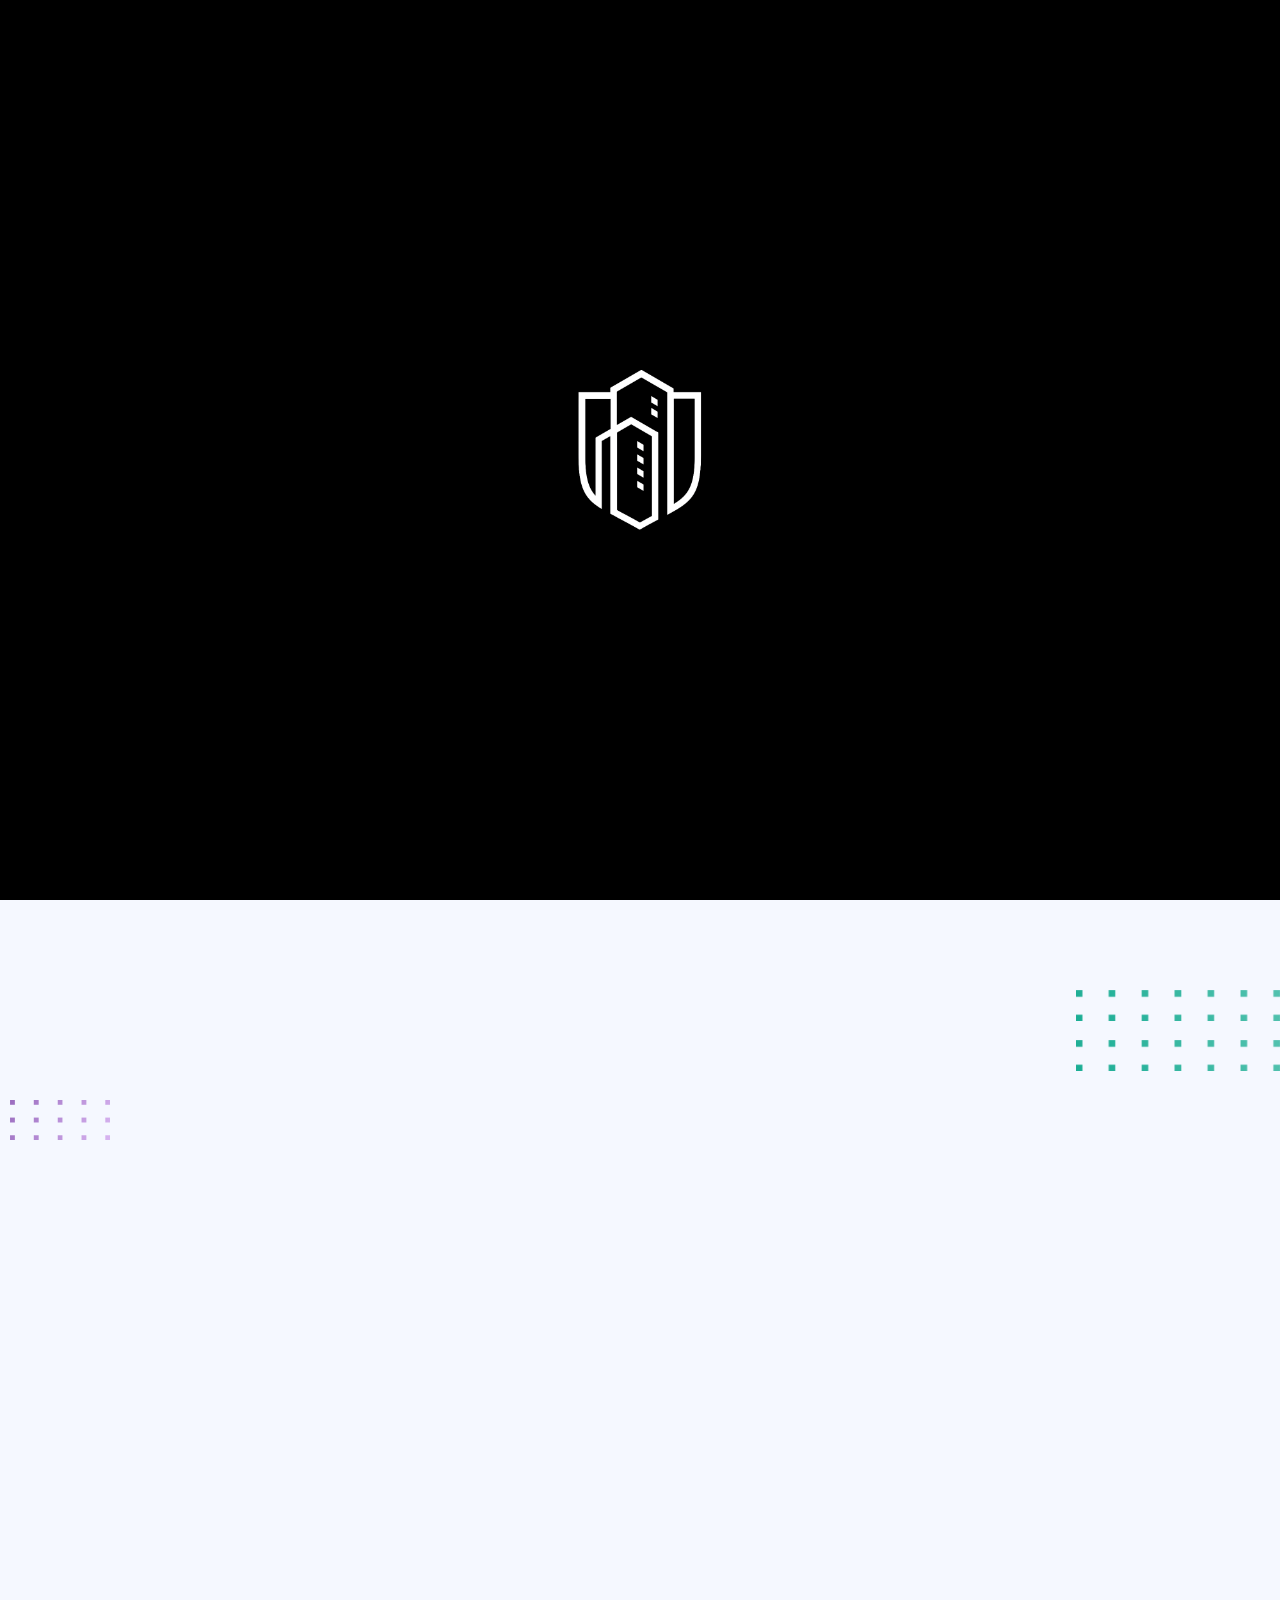
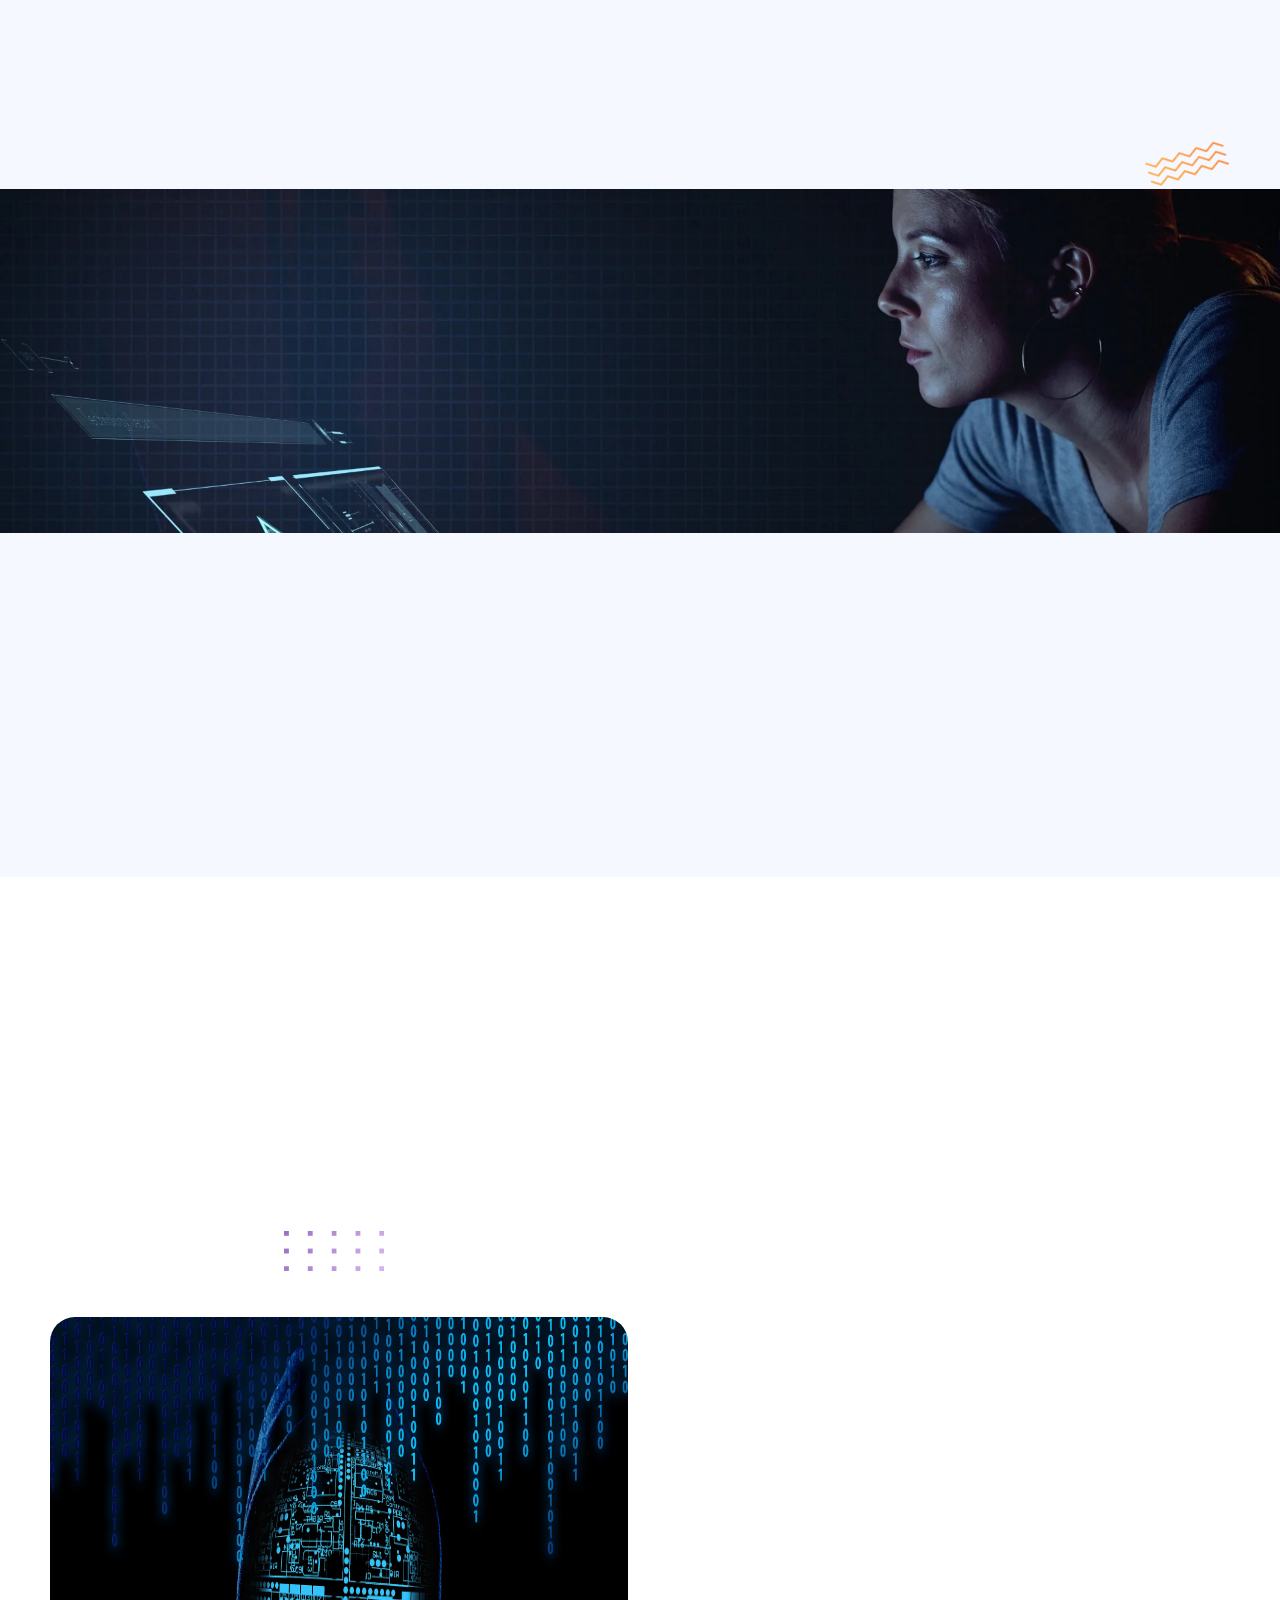
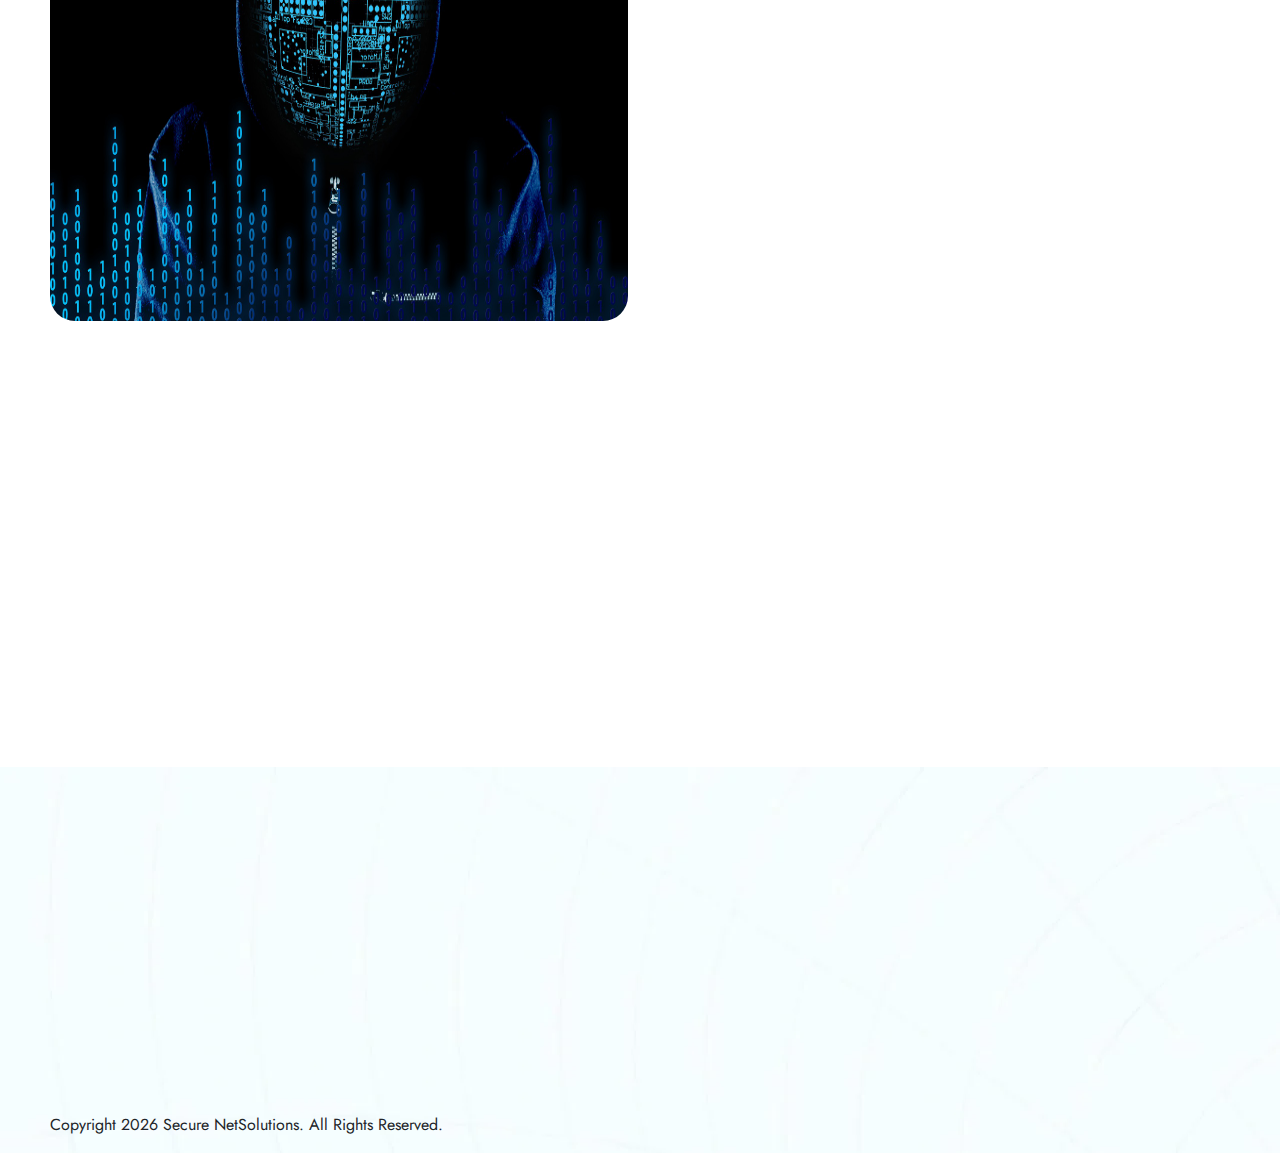
<file: index.html>
<!DOCTYPE html>
<html lang="en">

<head>
  <meta charset="UTF-8" />
  <meta name="description"
    content="Secure NetSolutions is a India based cybersecurity company delivering services and managing cyber risk on behalf of our valued distribution and technology partners.">
  <meta name="keywords"
    content="IT consulting,HTML, CSS, JavaScript ReactJs">
  <meta name="author" content="Deepsinh231">
  <meta name="viewport" content="width=device-width, initial-scale=1.0" />
  <title>Securenet Solutions</title>
  <link rel="stylesheet" href="./css/cdn.jsdelivr.net_npm_bootstrap@5.0.2_dist_css_bootstrap.min.css">
  <script src="./js/cdn.jsdelivr.net_npm_bootstrap@5.0.2_dist_js_bootstrap.bundle.min.js" defer></script>
  <script src="./js/cdn.jsdelivr.net_npm_@popperjs_core@2.9.2_dist_umd_popper.min.js" defer></script>
  <script src="./js/cdn.jsdelivr.net_npm_bootstrap@5.0.2_dist_js_bootstrap.min.js" defer></script>
  <script src="./js/cdnjs.cloudflare.com_ajax_libs_jquery_3.4.1_jquery.min.js" defer></script>
  <link rel="stylesheet" href="https://cdnjs.cloudflare.com/ajax/libs/font-awesome/6.4.2/css/all.min.css"
    integrity="sha512-z3gLpd7yknf1YoNbCzqRKc4qyor8gaKU1qmn+CShxbuBusANI9QpRohGBreCFkKxLhei6S9CQXFEbbKuqLg0DA=="
    crossorigin="anonymous" referrerpolicy="no-referrer" />
  <link rel="stylesheet" href="./css/style.css">
  <link rel="stylesheet" href="./css/style1.css">
  <script src="./js/javascript.js" defer></script>
  <link rel="shortcut icon" href="./img/securenetsolutions.png" type="image/x-icon">

</head>

<body>
  <table class="doc-loader" id="doc-loader">
    <tr>
      <td>
        <div class="loader">
          <img src="./img/securenetsolutions.png" alt="Loading..." />
        </div>
      </td>
    </tr>
  </table>
  <header id="header-nav">
    <div class="containers-1">
      <div class="d-flex flex-wrap-1 justify-content-between align-items-center ">
        <div class="logo">
          <a href="./index.html">
            <img class="w-100 " src="./img/securenetsolutions.png" alt="">
          </a>
        </div>
        <label class="hamburger">
          <input id='input-nav' type="checkbox" onclick="chekbox()" />
          <svg viewBox="0 0 32 32">
            <path class="line line-top-bottom"
              d="M27 10 13 10C10.8 10 9 8.2 9 6 9 3.5 10.8 2 13 2 15.2 2 17 3.8 17 6L17 26C17 28.2 18.8 30 21 30 23.2 30 25 28.2 25 26 25 23.8 23.2 22 21 22L7 22">
            </path>
            <path class="line" d="M7 16 27 16"></path>
          </svg>
        </label>
        <main class="main-class">
          <ul>
            <li class=""><a class=" p-3 text-decoration-none active-page" href="./index.html">Home</a></li>
            <li class="position-relative hovar-drop-nav">
              <a class=" p-3 text-decoration-none " href="#">Service</a>
              <div class="data-class-list">
                <p><a class="text-decoration-none " href="./Service/network-security.html">NETWORK&nbsp;SECURITY</a></p>
                <p><a class="text-decoration-none "
                    href="./Service/application-security.html">APPLICATION&nbsp;SECURITY</a></p>
                <p><a class="text-decoration-none " href="./Service/web-security.html">WEB&nbsp;SECURITY</a></p>
                <p><a class="text-decoration-none " href="./Service/system-security.html">SYSTEM&nbsp;SECURITY</a></p>
              </div>
            </li>
            <li class=""><a class=" p-3 text-decoration-none" href="./about-us.html">About us</a>
            </li>
            <li class=""><a class=" p-3 text-decoration-none" href="./Price.html">Price</a>
            </li>
            <li class=""><a class="p-3 text-decoration-none" href="./contact.html">contact</a>
            </li>
          </ul>
        </main>
      </div>
    </div>
  </header>
  <section class="section-1 min-height-100 d-grid align-items-center">
    <div class="containers py50">
      <div class="col-md-11 col-lg-10 col-xl-8 col-sm-12 data-contane px-1">
        <h2 data-reveal="top" data-reveal-delay="0.2s">Secure NetSolutions</h2>
        <h4 data-reveal="top" data-reveal-delay="0.4s">Your Secure NetSolutions Partner</h4>
        <p data-reveal="top" data-reveal-delay="0.5s">Secure NetSolutions is a India based cybersecurity company
          delivering services and managing cyber risk on
          behalf of our valued distribution and technology partners. </p>
        <button data-reveal="top" data-reveal-delay="0.5s" class="btn1">
          <a class="class-btn" href="./contact.html">GET STARTED NOW</a>
        </button>
      </div>
    </div>
  </section>
  <section class="section-2 py50 position-relative">
    <div class="icon-con">
      <img class="position-absolute d-none d-xl-block d-lg-block bicon-2" src="./img/shape11.png" alt="">
      <img class="position-absolute d-none d-xl-block d-lg-block d-md-block bicon-1" src="./img/shape3.png" alt="">
      <img class="position-absolute d-none d-xl-block d-lg-block d-md-block bicon-3" src="./img/shape1.png" alt="">
    </div>
    <div class="containers zindex2">
      <div class="col-md-10 col-lg-6 col-xl-7 col-sm-12 text-center mx-auto Security-Services px-1">
        <h2 data-reveal="bottom" data-reveal-delay="0.2s">Information Security Services</h2>
        <p data-reveal="bottom" data-reveal-delay="0.3s">Our security program solutions are designed for short-term and
          long-term services. Whether it is an annual
          penetration test or an ongoing virtual CISO engagement, our team of cyber security consultants are here to
          assist.</p>
      </div>
      <div class="d-flex row align-self-stretch ">
        <div data-reveal="left" data-reveal-delay="0.3s" class="col-xl-3  col-md-6 col-sm-12 stysle my-auto hover-card">
          <div class="h-100  card-bg 2  card-stysle">
            <div class="conten-img">
              <img class="img-ads" src="./img/safer-world-4.jpg" alt="">
              <div class="tham-img">
                <img class="w-100" src="./img/services-icon1-1.png" alt="">
              </div>
            </div>
            <div class="Security-data-table">
              <a class="text-decoration-none data-tab hover-coloer" href="./Service/network-security.html">
                <h3>Network Security</h3>
              </a>
              <p class="text-justify">Network security safeguards computer networks from unauthorized access, attacks,
                and data breaches. It
                encompasses technologies like firewalls, encryption, and intrusion detection systems. Access control,
                strong authentication, and regular updates are crucial. Security policies and employee training are
                essential components in maintaining a secure .</p>
              <a class="d-flex align-items-center read-more text-decoration-none"
                href="./Service/network-security.html">
                <span class="p-1">Read More</span>
                <i class="fa-solid fa-angle-right"></i>
              </a>
            </div>
          </div>
        </div>
        <div data-reveal="scale_zoom_out" data-reveal-delay="0.3s"
          class="col-xl-3  col-md-6 col-sm-12 p-2 my-auto hover-card">
          <div class="h-100  card-bg card-stysle">
            <div class="conten-img">
              <img class="img-ads" src="./img/safer-world-3.jpg" alt="">
              <div class="tham-img">
                <img class="w-100" src="./img/services-icon4-1.png" alt="">
              </div>
            </div>
            <div class="Security-data-table">
              <a class="text-decoration-none data-tab hover-coloer" href="./Service/application-security.html">
                <h3>Application Security</h3>
              </a>
              <p class="text-justify">Application security focuses on protecting software from vulnerabilities and
                malicious attacks. It involves practices like code reviews, penetration testing, and secure coding
                techniques. Measures include input validation, encryption, and access controls to safeguard against
                threats and ensure data integrity in applications</p>
              <a class="d-flex align-items-center read-more text-decoration-none"
                href="./Service/application-security.html">
                <span class="p-1">Read More</span>
                <i class="fa-solid fa-angle-right"></i>
              </a>
            </div>
          </div>
        </div>
        <div data-reveal="scale_zoom_out" data-reveal-delay="0.3s"
          class="col-xl-3  col-md-6 col-sm-12 p-2 my-auto hover-card">
          <div class="h-100  card-bg card-stysle">
            <div class="conten-img">
              <img class="img-ads" src="./img/safer-world-2.jpg" alt="">
              <div class="tham-img">
                <img class="w-100" src="./img/services-icon1-1.png" alt="">
              </div>
            </div>
            <div class="Security-data-table">
              <a class="text-decoration-none data-tab hover-coloer" href="./Service/web-security.html">
                <h3>Web Security</h3>
              </a>
              <p class="text-justify">Web security involves safeguarding websites and web applications from cyber
                threats. It encompasses measures like SSL encryption, secure coding practices, regular updates, and
                protection against common attacks like SQL injection and cross-site scripting. Strong authentication and
                access controls are crucial for maintaining a secure online presence.</p>
              <a class="d-flex align-items-center read-more text-decoration-none" href="./Service/web-security.html">
                <span class="p-1">Read More</span>
                <i class="fa-solid fa-angle-right"></i>
              </a>
            </div>
          </div>
        </div>
        <div data-reveal="right" data-reveal-delay="0.3s" class="col-xl-3  col-md-6 col-sm-12 p-2 my-auto hover-card">
          <div class="h-100  card-bg card-stysle">
            <div class="conten-img">
              <img class="img-ads" src="./img/safer-world-4.jpg" alt="">
              <div class="tham-img">
                <img class="w-100" src="./img/services-icon1-1.png" alt="">
              </div>
            </div>
            <div class="Security-data-table">
              <a class="text-decoration-none data-tab hover-coloer" href="./Service/system-security.html">
                <h3>System Security</h3>
              </a>
              <p class="text-justify">Systum provides comprehensive security measures for businesses. It includes
                features like encryption, access controls, and regular security audits. Systum also offers
                authentication protocols and data protection to safeguard sensitive information, ensuring a secure
                environment for managing operations and customer data.</p>
              <a class="d-flex align-items-center read-more text-decoration-none" href="./Service/system-security.html">
                <span class="p-1">Read More</span>
                <i class="fa-solid fa-angle-right"></i>
              </a>
            </div>
          </div>
        </div>
      </div>
    </div>
  </section>
  <section class="section-3">
    <div class="containers">
      <div class="col-12 text-center py-5 protecting-sec">
        <h1 data-reveal="rotate-x" data-reveal-delay="0.3s" class="py-3">We're not just protecting users, customers, and
          patients. We're protecting your business as
          well.</h1>
        <p data-reveal="rotate-x" data-reveal-delay="0.4s">Our cyber security services offer tremendous monetary and
          non-monetary value within your organization.
          Minimally, an improvement in your security posture keeps confidential, classified, and proprietary business
          materials out of the hands of competitors. Beyond this, the right cyber security policies and protocols boost
          employee productivity by minimizing computer system downtime while optimizing your website's uptime. As you
          shield computers and hardware from malware, you're also improving equipment longevity and postponing
          replacement cost. And as you elevate consumer confidence, you're better able to attract and retain new
          business.</p>
      </div>
    </div>
  </section>
  <section class="section-4">
    <div class="containers">
      <div class="col-12 text-center py-5 protecting-secs">
        <h1 data-reveal="rotate-x" data-reveal-delay="0.3s" class="py-3">We can provide just the level of service you
          need.
          No More. No Less.</h1>
        <p data-reveal="rotate-x" data-reveal-delay="0.4s">As a Managed Security Services Provider (MSSP), we offer
          on-demand expertise combined with the nonstop threat
          detection and response required to block attacks before they damage your business. Optimize efficiency while
          minimizing cost, gaining the backing you need when you need us the most. Monitor and analyze data and trends
          within a single unified dashboard, accessing logs at any time. We help organizations respond to threats faster
          and leverage the latest and most sophisticated cybersecurity technology while retaining a well-documented
          audit trail.</p>
      </div>
    </div>
  </section>
  <section class="section-5 py-5 position-relative">
    <div class="containers">
      <div class="What-Cyber-Security">
        <h1 data-reveal="left" data-reveal-delay="0.2s" class="py-2">What is Cyber Security?</h1>
        <p data-reveal="left" data-reveal-delay="0.3s" class="Cyber-about">Cyber Security is an applied science that
          focuses on protecting information systems and
          the networks in which
          electronic communication is made possible. Cyber Security is considered as much of an art as a science by the
          practitioners that provide consulting, engineering, and IT security services that reduce risk for businesses
          and government.</p>
        <div class="list">
          <p data-reveal="left" data-reveal-delay="0.4s" class="d-flex align-items-center"><i
              class="fa-solid fa-check"></i>Cyber Security is an applied science.
          </p>
          <p data-reveal="left" data-reveal-delay="0.5s" class="d-flex align-items-center"><i
              class="fa-solid fa-check"></i>Cyber Security is considered an art as
            much as a science.</p>
          <p data-reveal="left" data-reveal-delay="0.6s" class="d-flex align-items-center"><i
              class="fa-solid fa-check"></i>Cyber Security measures protect
            organizations from systems and
            infrastructure attacks by malicious individuals or nation states.</p>
          <p data-reveal="left" data-reveal-delay="0.7s" class="d-flex align-items-center"><i
              class="fa-solid fa-check"></i>Cyber Security controls can be used as
            safeguards to reduce risk for
            businesses and government.</p>
        </div>

      </div>
    </div>
    <div class="icon-con">
      <img class="position-absolute bicon-4" src="./img/shape3.png" alt="">
    </div>
  </section>
  <section class="section-7">
    <div class="containers">
      <div class="row d-flex py-5">
        <div class="col-xl-6 col-lg-6 col-md-6 d-flex col-sm-12">
          <img class="w-100 bo-re" src="./img/security-4700815_1920.jpg" alt="">
        </div>
        <div class="col-xl-6 col-lg-6 col-md-6 col-sm-12 pl5">
          <div class="Improve-security">
            <h2 data-reveal="top" data-reveal-delay="0.2s">Improve your security posture.</h2>
            <p data-reveal="top" data-reveal-delay="0.3s" class="is-p">The world of technology is continuously evolving,
              from the rise in the Internet of Things
              (IoT) through
              the adoption of Software as a Service (SaaS) over traditional in-house applications. And as technologies
              shift, so does the threat landscape. Yet many organizations adapt their technology without guidance or
              direction from IT, information security, procurement, or risk specialists.</p>
            <p data-reveal="top" data-reveal-delay="0.4s" class="is-p">As a Managed Security Services Provider (MSSP),
              we act as our client’s trusted go-to partner
              bringing
              advanced expertise in the current threat landscape. Let us become an extension of your team, whether
              seeking assistance with 24x7 network security monitoring, Virtual CISO Services, or Penetration Testing.
            </p>
            <span data-reveal="top" data-reveal-delay="0.4s">Our core principals are simple. We aim to:</span>
          </div>
          <div class="list py-3">
            <p data-reveal="right" data-reveal-delay="0.2s" class="d-flex align-items-center"><i
                class="fa-solid fa-check"></i>Be your trusted compliance and risk
              program advisor.</p>
            <p data-reveal="right" data-reveal-delay="0.3s" class="d-flex align-items-center"><i
                class="fa-solid fa-check"></i>Deliver cost-effective technology to
              reduce enterprise-wide risk.</p>
            <p data-reveal="right" data-reveal-delay="0.4s" class="d-flex align-items-center"><i
                class="fa-solid fa-check"></i>Provide expert consulting services to
              support IT teams.</p>
            <p data-reveal="right" data-reveal-delay="0.5s" class="d-flex align-items-center"><i
                class="fa-solid fa-check"></i>Detect and respond to threats on your
              behalf.</p>
            <p data-reveal="right" data-reveal-delay="0.6s" class="d-flex align-items-center"><i
                class="fa-solid fa-check"></i>Bring information security leadership
              to enterprises of all sizes</p>
          </div>
        </div>
      </div>
    </div>
  </section>
  <section class="section-6 py-5">
    <div class="containers">
      <div class="col-12 text-center py-5 protecting-secs">
        <h1 data-reveal="bottom" data-reveal-delay="0.2s" class="py-3">Ready to see how Secure NetSolutions can
          help?</h1>
        <p data-reveal="bottom" data-reveal-delay="0.3s">Need a hand with your security program? Let our cyber security
          experts help.</p>
        <div class="py-3"></div>
        <button data-reveal="bottom" data-reveal-delay="0.4s" class="btn1">
          <a class="class-btn" href="./contact.html">GET STARTED NOW</a>
        </button>
      </div>
    </div>
  </section>
  <footer>
    <div class="containers">
      <div class="d-flex row py-5">
        <div class="col-xl-3 col-lg-3 col-md-6 col-sm-12">
          <div data-opacity data-reveal-delay="0.2s" class="footer-list1">
            <strong>Secure NetSolutions</strong>
            <p>A leading provider of cybersecurity services and solutions for distribution and technology
              partners
              around
              the India.
            </p>
          </div>
        </div>
        <div class="col-xl-3 col-lg-3 col-md-6 col-sm-12">
          <div data-opacity data-reveal-delay="0.2s" class="footer-list2">
            <h3>About Us</h3>
            <a class="hover-coloer" href="./about-us.html">About Us</a>
            <a class="hover-coloer" href="./contact.html">Contact</a>
            <a class="hover-coloer" href="./Job.html">Job</a>
          </div>
        </div>
        <div data-opacity data-reveal-delay="0.2s" class="col-xl-3 col-lg-3 col-md-6 col-sm-12">
          <div class="footer-list3">
            <h3>Contact Us</h3>
            <p><span>Address:</span>B-149 Pramukh Arcade,Near Rajdhani Society,Kudasan,Gandhinagar - 382421
            <p><span>Email:</span><a class="hover-coloer text-decoration-none link-color"
                href="mailto:securenetsolutions2023@outlook.com">securenetsolutions2023@outlook.com</a></p>
            <p><span>Business hours: </span> 24 Hours / 7 Days</p>
          </div>
        </div>
        <div class="col-xl-3 col-lg-3 col-md-6 col-sm-12">
          <div data-opacity data-reveal-delay="0.2s" class="footer-list4">
            <h3>Follow Us:</h3>
            <a class="hover-coloer" href="https://www.instagram.com/securenetsolutions">Instagram</a>
          </div>
        </div>
      </div>
    </div>
    <div class="containers">
      <div class="row d-flex align-items-center justify-content-between">

        <div class="py-3 col-lg-6 col-sm-12 col-md-12 text-center text-lg-start copyright-bg ">
          Copyright <i class="fa fa-copyright" aria-hidden="true"></i>
          <script>document.write(new Date().getFullYear())</script> Secure NetSolutions. All Rights Reserved.
        </div>
      </div>
    </div>
  </footer>
  <div id="progress">
    <span id="progress-value"><i class="fa-solid fa-arrow-up"></i></span>
  </div>
</body>

</html>
</file>
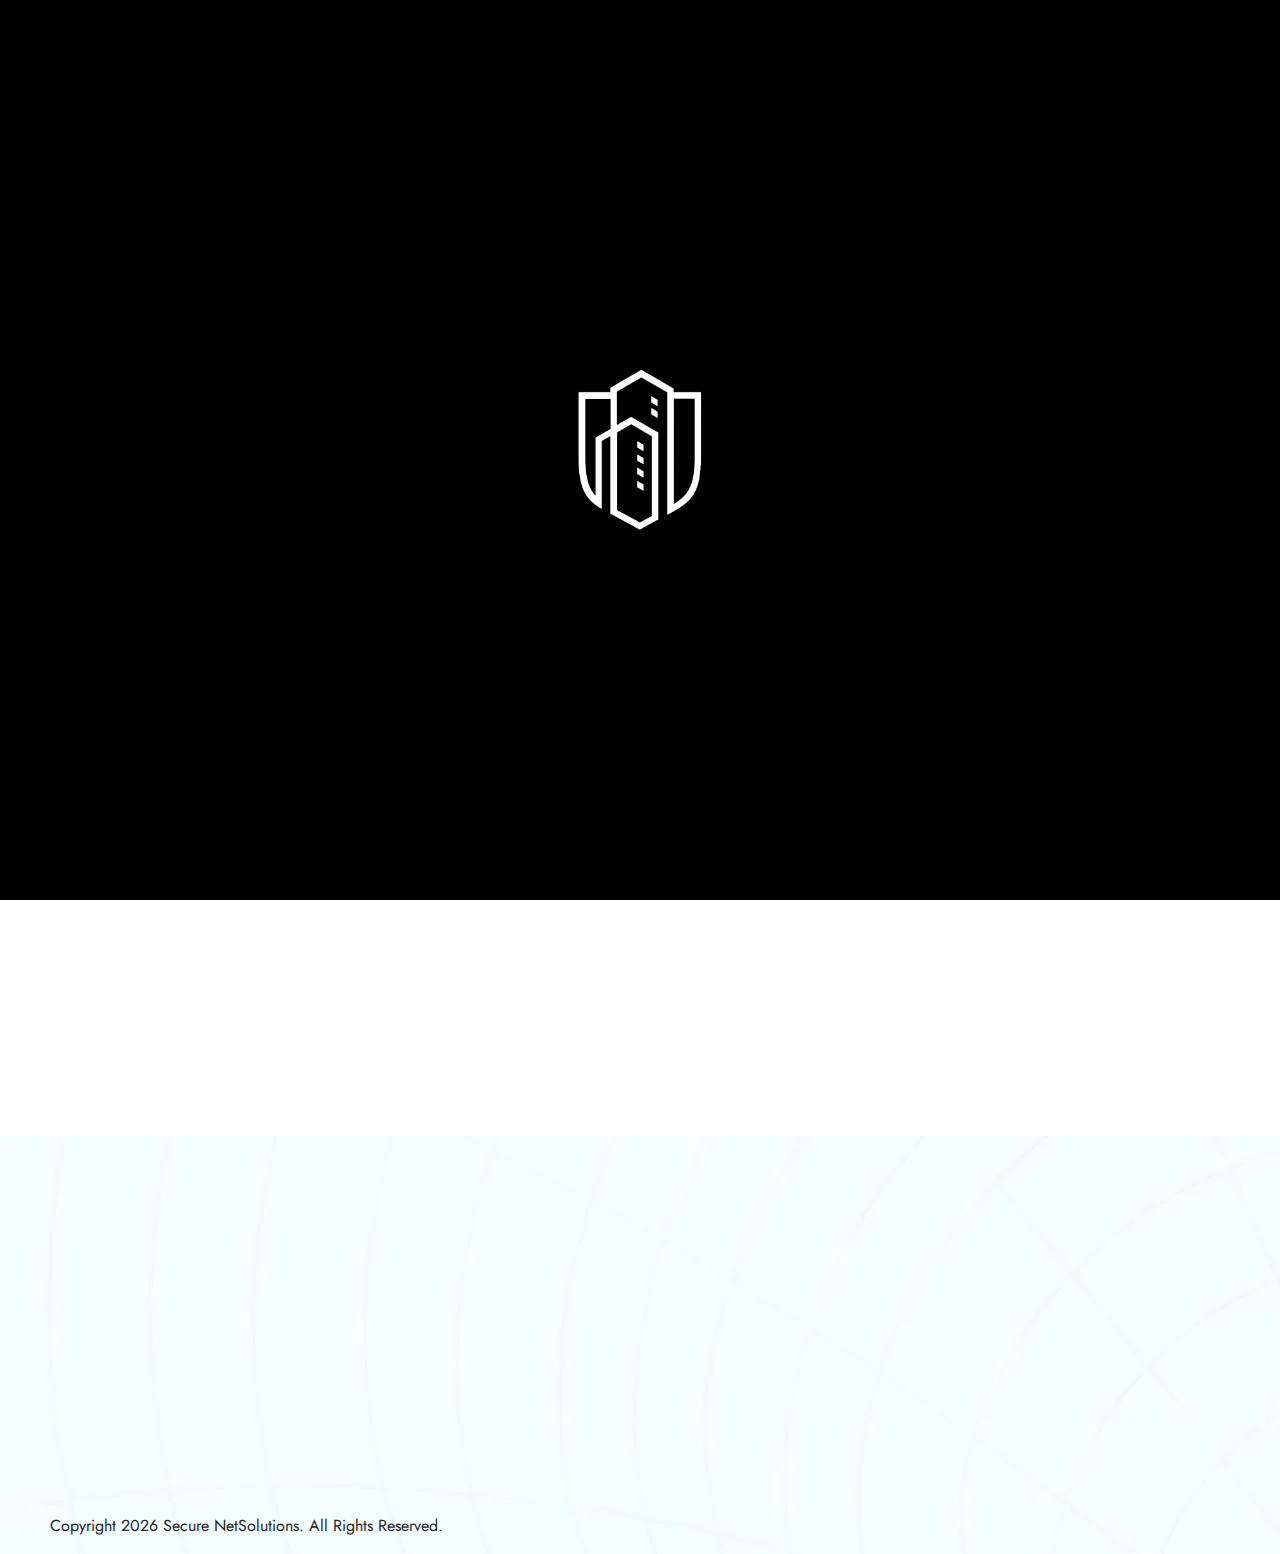
<file: contact.html>
<!DOCTYPE html>
<html lang="en">

<head>
    <meta charset="UTF-8" />
    <meta name="description"
        content="Secure NetSolutions is a India based cybersecurity company delivering services and managing cyber risk on behalf of our valued distribution and technology partners.">
    <meta name="keywords" content="IT consulting,HTML, CSS, JavaScript ReactJs">
    <meta name="author" content="Deepsinh231">
    <meta name="viewport" content="width=device-width, initial-scale=1.0" />
    <title>Securenet Solutions</title>
    <link rel="stylesheet" href="./css/cdn.jsdelivr.net_npm_bootstrap@5.0.2_dist_css_bootstrap.min.css">
    <script src="./js/cdn.jsdelivr.net_npm_bootstrap@5.0.2_dist_js_bootstrap.bundle.min.js" defer></script>
    <script src="./js/cdn.jsdelivr.net_npm_@popperjs_core@2.9.2_dist_umd_popper.min.js" defer></script>
    <script src="./js/cdn.jsdelivr.net_npm_bootstrap@5.0.2_dist_js_bootstrap.min.js" defer></script>
    <script src="./js/cdnjs.cloudflare.com_ajax_libs_jquery_3.4.1_jquery.min.js" defer></script>
    <link rel="stylesheet" href="https://cdnjs.cloudflare.com/ajax/libs/font-awesome/6.4.2/css/all.min.css"
        integrity="sha512-z3gLpd7yknf1YoNbCzqRKc4qyor8gaKU1qmn+CShxbuBusANI9QpRohGBreCFkKxLhei6S9CQXFEbbKuqLg0DA=="
        crossorigin="anonymous" referrerpolicy="no-referrer" />
    <link rel="stylesheet" href="./css/style.css">
    <link rel="stylesheet" href="./css/style1.css">
    <script src="./js/javascript.js" defer></script>
    <link rel="shortcut icon" href="./img/securenetsolutions.png" type="image/x-icon">

</head>

<body>
    <table class="doc-loader" id="doc-loader">
        <tr>
            <td>
                <div class="loader">
                    <img src="./img/securenetsolutions.png" alt="Loading..." />
                </div>
            </td>
        </tr>
    </table>
    <header id="header-nav">
        <div class="containers-1">
            <div class="d-flex flex-wrap-1 justify-content-between align-items-center ">
                <div class="logo">
                    <a href="./index.html">
                        <img class="w-100 " src="./img/securenetsolutions.png" alt="">
                    </a>
                </div>
                <label class="hamburger">
                    <input id='input-nav' type="checkbox" onclick="chekbox()" />
                    <svg viewBox="0 0 32 32">
                        <path class="line line-top-bottom"
                            d="M27 10 13 10C10.8 10 9 8.2 9 6 9 3.5 10.8 2 13 2 15.2 2 17 3.8 17 6L17 26C17 28.2 18.8 30 21 30 23.2 30 25 28.2 25 26 25 23.8 23.2 22 21 22L7 22">
                        </path>
                        <path class="line" d="M7 16 27 16"></path>
                    </svg>
                </label>
                <main class="main-class">
                    <ul>
                        <li class=""><a class=" p-3 text-decoration-none" href="./index.html">Home</a></li>
                        <li class="position-relative hovar-drop-nav">
                            <a class=" p-3 text-decoration-none " href="#">Service</a>
                            <div class="data-class-list">
                                <p><a class="text-decoration-none "
                                        href="./Service/network-security.html">NETWORK&nbsp;SECURITY</a></p>
                                <p><a class="text-decoration-none "
                                        href="./Service/application-security.html">APPLICATION&nbsp;SECURITY</a></p>
                                <p><a class="text-decoration-none "
                                        href="./Service/web-security.html">WEB&nbsp;SECURITY</a></p>
                                <p><a class="text-decoration-none "
                                        href="./Service/system-security.html">SYSTEM&nbsp;SECURITY</a></p>
                            </div>
                        </li>
                        <li class=""><a class=" p-3 text-decoration-none" href="./about-us.html">About us</a>
                        </li>
                        <li class=""><a class=" p-3 text-decoration-none" href="./Price.html">Price</a>
                        </li>
                        <li class=""><a class="p-3 text-decoration-none active-page" href="./contact.html">contact</a>
                        </li>
                    </ul>
                </main>
            </div>
        </div>
    </header>
    <section class="section-1 d-grid align-items-center">
        <div class="containers py50">
            <div class="col-12 text-center data-contane px-1">
                <h2 data-reveal="top" data-reveal-delay="0.2s">Contact</h2>
                <p data-reveal="left" data-reveal-delay="0.2s" class="clasdta"><a class="hover-coloer"
                        href="./index.html">Home</a> <span><i class="fa-solid fa-angle-right"></i> </span>Contact</p>
            </div>
        </div>
    </section>
    <section class="section-contact py-5">
        <div class="containers">
            <h2 data-reveal="top" data-reveal-delay="0.2s" class="get-touch">Get in Touch</h2>
            <div class="d-flex row justify-content-between">
                <div class="col-xl-7 col-md-12 form-data">
                    <form method="post" name="submit-to-google-sheet">
                        <textarea required data-reveal="scale_zoom_out" name="Message" data-reveal-delay="0.2s" name=""
                            id="" cols="30" rows="10" class="w-100" placeholder="Enter Message"></textarea>
                        <div class="input-data">
                            <div data-reveal="scale_zoom_out" data-reveal-delay="0.2s" class="clas">
                                <input required type="text" name="Name" class="w-100" placeholder="Enter your name">
                            </div>
                            <div data-reveal="scale_zoom_out" data-reveal-delay="0.2s" class="clas">
                                <input required type="email" name="Email" class="w-100" placeholder="Enter your Email">
                            </div>
                        </div>
                        <div class="input-data">
                            <div data-reveal="scale_zoom_out" data-reveal-delay="0.2s" class="clas">
                                <input required type="number" name="Mobile" class="w-100"
                                    placeholder="Enter your number">
                            </div>
                            <div data-reveal="scale_zoom_out" data-reveal-delay="0.2s" class="clas">
                                <input required type="text" name="Subject" class="w-100" placeholder="Enter Subject">
                            </div>
                        </div>
                        <div data-reveal="scale_zoom_out" data-reveal-delay="0.2s" class="d-none clas last-input">
                            <input id="date" type="text" name="date" class="w-100" placeholder="Enter Subject">
                        </div>
                        <input data-reveal="left" data-reveal-delay="0.2s" type="submit" value="send">
                        <p>
                            <span id="thisis" class="thisis">Send Data ...</span>
                        </p>
                    </form>
                </div>
                <div class="col-xl-4 col-md-12">
                    <div data-reveal="top" data-reveal-delay="0.2s" class="d-flex align-items-start data-info">
                        <i class="fa-solid fa-house"></i>
                        <div class="data-contect">
                            <p class="text-capitalize"><span>b-149 pramukh arcade, near rajdhani society</span></p>
                            <p class="text-capitalize">kudasan , gandhinagar - 382421</p>
                        </div>
                    </div>
                    <div data-reveal="top" data-reveal-delay="0.3s" class="d-flex align-items-center data-info">
                        <i class="fa-solid fa-mobile-screen"></i>
                        <div class="data-contect">
                            <p><span><a class="hover-coloer text-decoration-none" href="tel:+916351303020">91-6351 30 30
                                        20</a></span></p>
                            <p>Mon to Fri 9am to 6pm</p>
                        </div>
                    </div>
                    <div data-reveal="top" data-reveal-delay="0.4s" class="d-flex align-items-center data-info">
                        <i class="fa-solid fa-envelope"></i>
                        <div class="data-contect">
                            <p><span><a class="hover-coloer text-decoration-none"
                                        href="mailto:securenetsolutions2023@outlook.com">securenetsolutions2023@outlook.com</a></span>
                            </p>
                            <p>Send us your query anytime!</p>
                        </div>
                    </div>
                </div>
            </div>
        </div>
    </section>
    <footer>
        <div class="containers">
            <div class="d-flex row py-5">
                <div class="col-xl-3 col-lg-3 col-md-6 col-sm-12">
                    <div data-opacity data-reveal-delay="0.2s" class="footer-list1">
                        <strong>Secure NetSolutions</strong>
                        <p>A leading provider of cybersecurity services and solutions for distribution and technology
                            partners
                            around
                            the India.
                        </p>
                    </div>
                </div>
                <div class="col-xl-3 col-lg-3 col-md-6 col-sm-12">
                    <div data-opacity data-reveal-delay="0.2s" class="footer-list2">
                        <h3>About Us</h3>
                        <a class="hover-coloer" href="./about-us.html">About Us</a>
                        <a class="hover-coloer" href="./contact.html">Contact</a>
                        <a class="hover-coloer" href="./Job.html">Job</a>
                    </div>
                </div>
                <div data-opacity data-reveal-delay="0.2s" class="col-xl-3 col-lg-3 col-md-6 col-sm-12">
                    <div class="footer-list3">
                        <h3>Contact Us</h3>
                        <p><span>Address:</span>B-149 Pramukh Arcade,Near Rajdhani Society,Kudasan,Gandhinagar - 382421
                        <p><span>Email:</span><a class="hover-coloer text-decoration-none link-color"
                                href="mailto:securenetsolutions2023@outlook.com">securenetsolutions2023@outlook.com</a>
                        </p>
                        <p><span>Phone:</span><a class="hover-coloer text-decoration-none link-color"
                                href="tel:+916351303020">+91-6351 30 30 20</a></p>
                        <p><span>Business hours: </span> 24 Hours / 7 Days</p>
                    </div>
                </div>
                <div class="col-xl-3 col-lg-3 col-md-6 col-sm-12">
                    <div data-opacity data-reveal-delay="0.2s" class="footer-list4">
                        <h3>Follow Us:</h3>
                        <!-- <a class="hover-coloer" href="#">Facebook</a> -->
                        <!-- <a class="hover-coloer" href="#">Twitter</a> -->
                        <a class="hover-coloer" href="https://www.instagram.com/securenetsolutions">Instagram</a>
                    </div>
                </div>
            </div>
        </div>
        <div class="containers">
            <div class="row d-flex align-items-center justify-content-between">

                <div class="py-3 col-lg-6 col-sm-12 col-md-12 text-center text-lg-start copyright-bg ">
                    Copyright <i class="fa fa-copyright" aria-hidden="true"></i>
                    <script>document.write(new Date().getFullYear())</script> Secure NetSolutions. All Rights Reserved.
                </div>
            </div>
        </div>
    </footer>
    <div id="progress">
        <span id="progress-value"><i class="fa-solid fa-arrow-up"></i></span>
    </div>
</body>

</html>
</file>
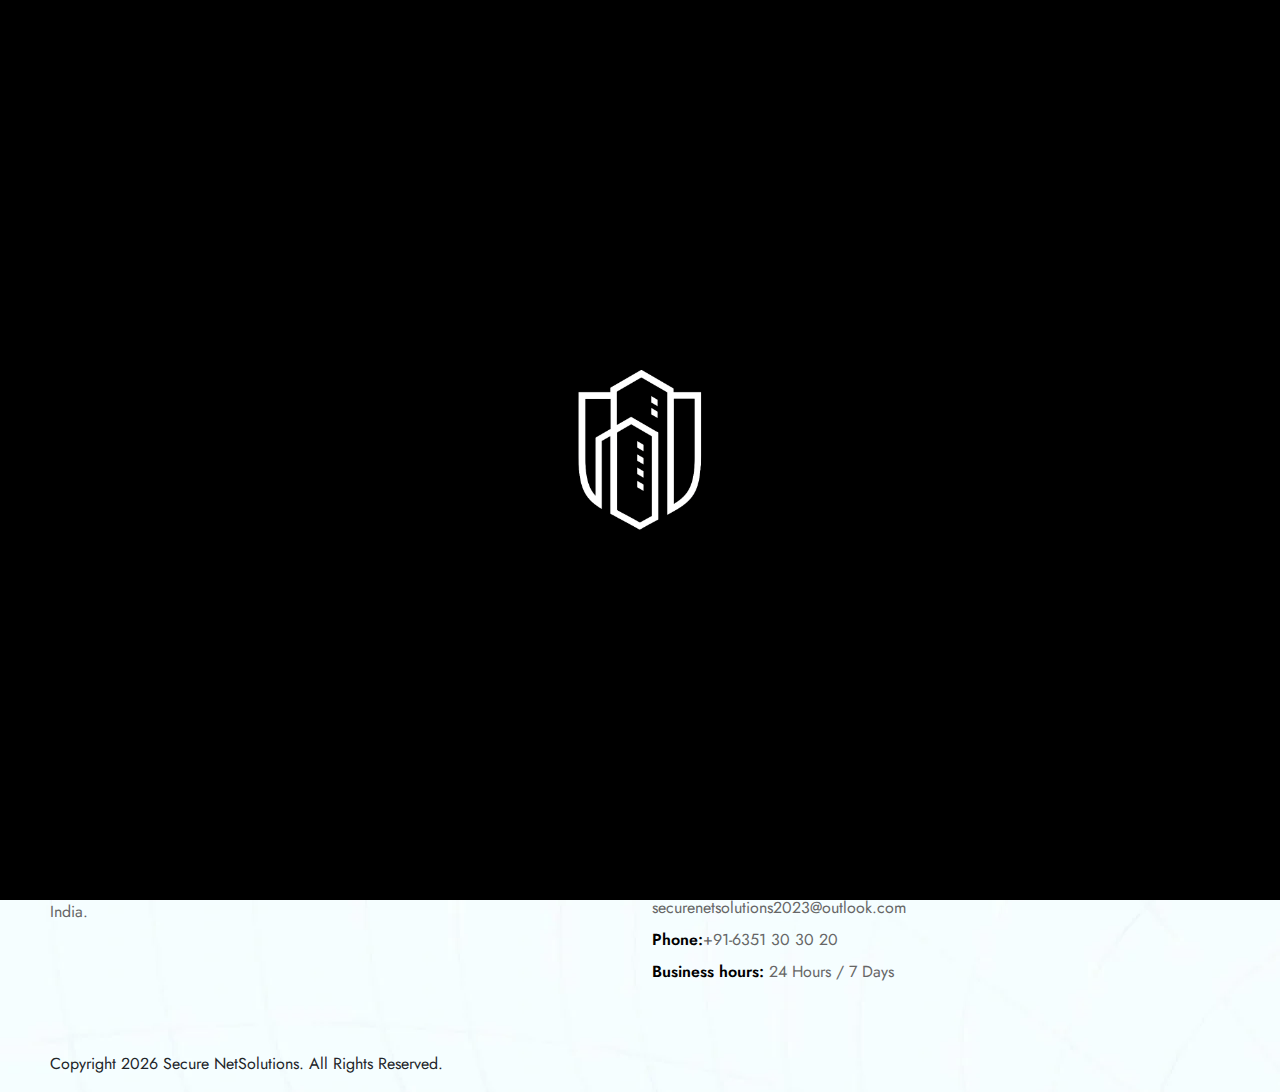
<file: Job.html>
<!DOCTYPE html>
<html lang="en">

<head>
  <meta charset="UTF-8" />
  <meta name="description"
    content="Secure NetSolutions is a India based cybersecurity company delivering services and managing cyber risk on behalf of our valued distribution and technology partners.">
  <meta name="keywords" content="IT consulting,HTML, CSS, JavaScript ReactJs">
  <meta name="author" content="Deepsinh231">
  <meta name="viewport" content="width=device-width, initial-scale=1.0" />
  <title>Securenet Solutions</title>
  <link rel="stylesheet" href="./css/cdn.jsdelivr.net_npm_bootstrap@5.0.2_dist_css_bootstrap.min.css">
  <script src="./js/cdn.jsdelivr.net_npm_bootstrap@5.0.2_dist_js_bootstrap.bundle.min.js" defer></script>
  <script src="./js/cdn.jsdelivr.net_npm_@popperjs_core@2.9.2_dist_umd_popper.min.js" defer></script>
  <script src="./js/cdn.jsdelivr.net_npm_bootstrap@5.0.2_dist_js_bootstrap.min.js" defer></script>
  <script src="./js/cdnjs.cloudflare.com_ajax_libs_jquery_3.4.1_jquery.min.js" defer></script>
  <link rel="stylesheet" href="https://cdnjs.cloudflare.com/ajax/libs/font-awesome/6.4.2/css/all.min.css"
    integrity="sha512-z3gLpd7yknf1YoNbCzqRKc4qyor8gaKU1qmn+CShxbuBusANI9QpRohGBreCFkKxLhei6S9CQXFEbbKuqLg0DA=="
    crossorigin="anonymous" referrerpolicy="no-referrer" />
  <link rel="stylesheet" href="./css/style.css">
  <link rel="stylesheet" href="./css/style1.css">
  <script src="./js/javascript.js" defer></script>
  <link rel="shortcut icon" href="./img/securenetsolutions.png" type="image/x-icon">

</head>

<body>
  <table class="doc-loader" id="doc-loader">
    <tr>
      <td>
        <div class="loader">
          <img src="./img/securenetsolutions.png" alt="Loading..." />
        </div>
      </td>
    </tr>
  </table>
  <header id="header-nav">
    <div class="containers-1">
      <div class="d-flex flex-wrap-1 justify-content-between align-items-center ">
        <div class="logo">
          <a href="./index.html">
            <img class="w-100 " src="./img/securenetsolutions.png" alt="">
          </a>
        </div>
        <label class="hamburger">
          <input id='input-nav' type="checkbox" onclick="chekbox()" />
          <svg viewBox="0 0 32 32">
            <path class="line line-top-bottom"
              d="M27 10 13 10C10.8 10 9 8.2 9 6 9 3.5 10.8 2 13 2 15.2 2 17 3.8 17 6L17 26C17 28.2 18.8 30 21 30 23.2 30 25 28.2 25 26 25 23.8 23.2 22 21 22L7 22">
            </path>
            <path class="line" d="M7 16 27 16"></path>
          </svg>
        </label>
        <main class="main-class">
          <ul>
            <li class=""><a class=" p-3 text-decoration-none" href="./index.html">Home</a></li>
            <li class="position-relative hovar-drop-nav">
              <a class=" p-3 text-decoration-none " href="#">Service</a>
              <div class="data-class-list">
                <p><a class="text-decoration-none " href="./Service/network-security.html">NETWORK&nbsp;SECURITY</a></p>
                <p><a class="text-decoration-none "
                    href="./Service/application-security.html">APPLICATION&nbsp;SECURITY</a></p>
                <p><a class="text-decoration-none " href="./Service/web-security.html">WEB&nbsp;SECURITY</a></p>
                <p><a class="text-decoration-none " href="./Service/system-security.html">SYSTEM&nbsp;SECURITY</a></p>
              </div>
            </li>
            <li class=""><a class=" p-3 text-decoration-none active-page" href="./about-us.html">About
                us</a>
            </li>
            <li class=""><a class=" p-3 text-decoration-none" href="./Price.html">Price</a>
            </li>
            <li class=""><a class="p-3 text-decoration-none" href="./contact.html">contact</a>
            </li>
          </ul>
        </main>
      </div>
    </div>
  </header>
  <section class="section-1 d-grid align-items-center">
    <div class="containers py50">
      <div class="col-12 text-center data-contane px-1">
        <h2 data-reveal="top" data-reveal-delay="0.2s">Careers</h2>
        <p data-reveal="left" data-reveal-delay="0.2s" class="clasdta"><a class="hover-coloer"
            href="./index.html">Home</a> <span><i class="fa-solid fa-angle-right"></i> </span>Careers</p>
      </div>
    </div>
  </section>
  <section class="section-7">
    <div class="containers">
      <div class="py-5">

        <div class="pl5">
          <div class="text-center py-5 text-capitalize Improve-security">
            <h1 data-reveal="top" data-reveal-delay="0.2s">Unfortunately, at this time, we don't have any job vacancies
            </h1>
          </div>
        </div>
      </div>
    </div>
  </section>
  <footer>
    <div class="containers">
      <div class="d-flex row py-5">
        <div class="col-xl-3 col-lg-3 col-md-6 col-sm-12">
          <div data-opacity data-reveal-delay="0.2s" class="footer-list1">
            <strong>Secure NetSolutions</strong>
            <p>A leading provider of cybersecurity services and solutions for distribution and technology
              partners
              around
              the India.
            </p>
          </div>
        </div>
        <div class="col-xl-3 col-lg-3 col-md-6 col-sm-12">
          <div data-opacity data-reveal-delay="0.2s" class="footer-list2">
            <h3>About Us</h3>
            <a class="hover-coloer" href="./about-us.html">About Us</a>
            <a class="hover-coloer" href="./contact.html">Contact</a>
            <a class="hover-coloer" href="./Job.html">Job</a>
          </div>
        </div>
        <div data-opacity data-reveal-delay="0.2s" class="col-xl-3 col-lg-3 col-md-6 col-sm-12">
          <div class="footer-list3">
            <h3>Contact Us</h3>
            <p><span>Address:</span>B-149 Pramukh Arcade,Near Rajdhani Society,Kudasan,Gandhinagar - 382421
            <p><span>Email:</span><a class="hover-coloer text-decoration-none link-color"
                href="mailto:securenetsolutions2023@outlook.com">securenetsolutions2023@outlook.com</a></p>
            <p><span>Phone:</span><a class="hover-coloer text-decoration-none link-color"
                href="tel:+916351303020">+91-6351 30 30 20</a></p>
            <p><span>Business hours: </span> 24 Hours / 7 Days</p>
          </div>
        </div>
        <div class="col-xl-3 col-lg-3 col-md-6 col-sm-12">
          <div data-opacity data-reveal-delay="0.2s" class="footer-list4">
            <h3>Follow Us:</h3>
            <!-- <a class="hover-coloer" href="#">Facebook</a> -->
            <!-- <a class="hover-coloer" href="#">Twitter</a> -->
            <a class="hover-coloer" href="https://www.instagram.com/securenetsolutions">Instagram</a>
          </div>
        </div>
      </div>
    </div>
    <div class="containers">
      <div class="row d-flex align-items-center justify-content-between">

        <div class="py-3 col-lg-6 col-sm-12 col-md-12 text-center text-lg-start copyright-bg ">
          Copyright <i class="fa fa-copyright" aria-hidden="true"></i>
          <script>document.write(new Date().getFullYear())</script> Secure NetSolutions. All Rights Reserved.
        </div>
      </div>
    </div>
  </footer>
  <div id="progress">
    <span id="progress-value"><i class="fa-solid fa-arrow-up"></i></span>
  </div>
</body>

</html>
</file>
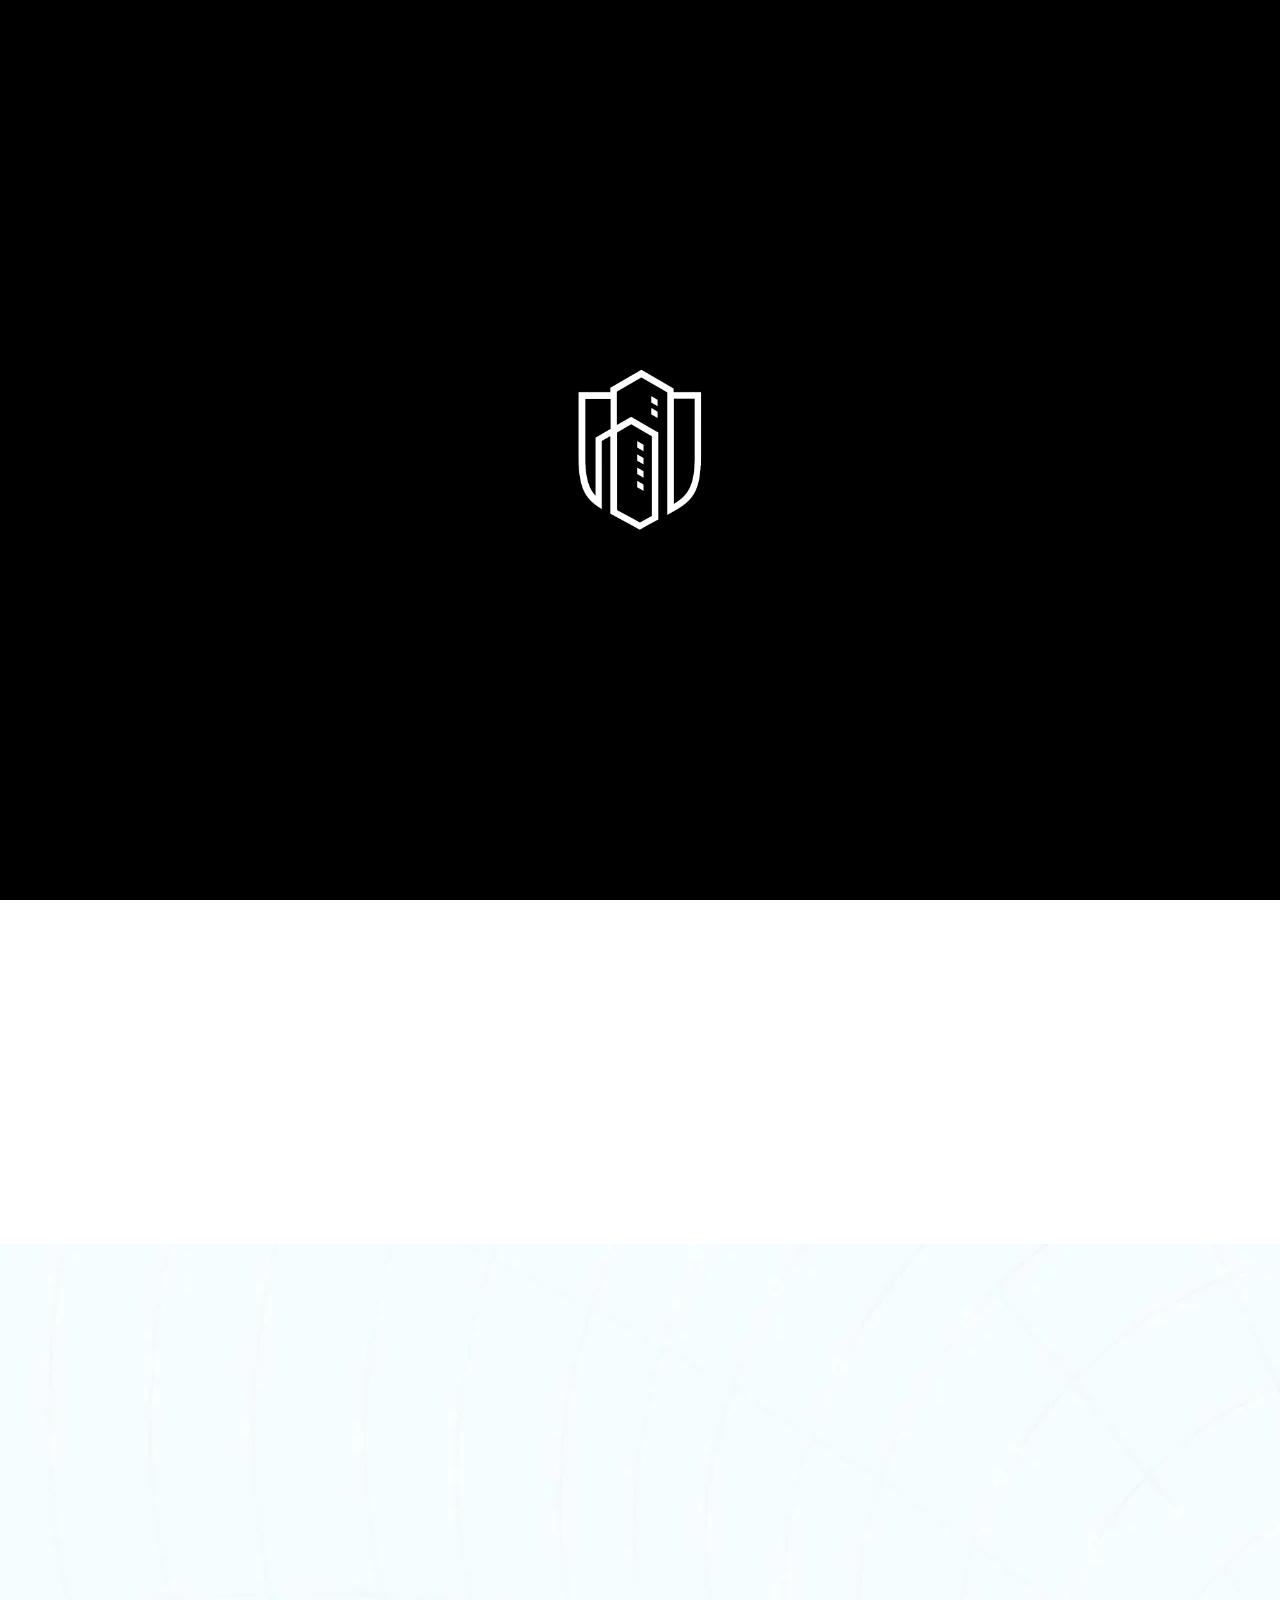
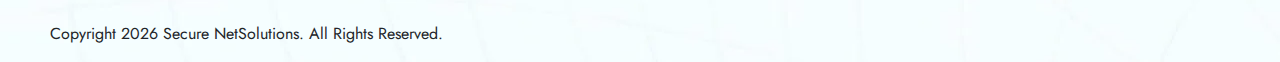
<file: Price.html>
<!DOCTYPE html>
<html lang="en">

<head>
    <meta charset="UTF-8" />
    <meta name="description"
        content="Secure NetSolutions is a India based cybersecurity company delivering services and managing cyber risk on behalf of our valued distribution and technology partners.">
    <meta name="keywords" content="IT consulting,HTML, CSS, JavaScript ReactJs">
    <meta name="author" content="Deepsinh231">
    <meta name="viewport" content="width=device-width, initial-scale=1.0" />
    <title>Securenet Solutions</title>
    <link rel="stylesheet" href="./css/cdn.jsdelivr.net_npm_bootstrap@5.0.2_dist_css_bootstrap.min.css">
    <script src="./js/cdn.jsdelivr.net_npm_bootstrap@5.0.2_dist_js_bootstrap.bundle.min.js" defer></script>
    <script src="./js/cdn.jsdelivr.net_npm_@popperjs_core@2.9.2_dist_umd_popper.min.js" defer></script>
    <script src="./js/cdn.jsdelivr.net_npm_bootstrap@5.0.2_dist_js_bootstrap.min.js" defer></script>
    <script src="./js/cdnjs.cloudflare.com_ajax_libs_jquery_3.4.1_jquery.min.js" defer></script>
    <link rel="stylesheet" href="https://cdnjs.cloudflare.com/ajax/libs/font-awesome/6.4.2/css/all.min.css"
        integrity="sha512-z3gLpd7yknf1YoNbCzqRKc4qyor8gaKU1qmn+CShxbuBusANI9QpRohGBreCFkKxLhei6S9CQXFEbbKuqLg0DA=="
        crossorigin="anonymous" referrerpolicy="no-referrer" />
    <link rel="stylesheet" href="./css/style.css">
    <link rel="stylesheet" href="./css/style1.css">
    <script src="./js/javascript.js" defer></script>
    <link rel="shortcut icon" href="./img/securenetsolutions.png" type="image/x-icon">

</head>

<body>
    <table class="doc-loader" id="doc-loader">
        <tr>
            <td>
                <div class="loader">
                    <img src="./img/securenetsolutions.png" alt="Loading..." />
                </div>
            </td>
        </tr>
    </table>
    <header id="header-nav">
        <div class="containers-1">
            <div class="d-flex flex-wrap-1 justify-content-between align-items-center ">
                <div class="logo">
                    <a href="./index.html">
                        <img class="w-100 " src="./img/securenetsolutions.png" alt="">
                    </a>
                </div>
                <label class="hamburger">
                    <input id='input-nav' type="checkbox" onclick="chekbox()" />
                    <svg viewBox="0 0 32 32">
                        <path class="line line-top-bottom"
                            d="M27 10 13 10C10.8 10 9 8.2 9 6 9 3.5 10.8 2 13 2 15.2 2 17 3.8 17 6L17 26C17 28.2 18.8 30 21 30 23.2 30 25 28.2 25 26 25 23.8 23.2 22 21 22L7 22">
                        </path>
                        <path class="line" d="M7 16 27 16"></path>
                    </svg>
                </label>
                <main class="main-class">
                    <ul>
                        <li class=""><a class=" p-3 text-decoration-none" href="./index.html">Home</a></li>
                        <li class="position-relative hovar-drop-nav">
                            <a class=" p-3 text-decoration-none " href="#">Service</a>
                            <div class="data-class-list">
                                <p><a class="text-decoration-none "
                                        href="./Service/network-security.html">NETWORK&nbsp;SECURITY</a></p>
                                <p><a class="text-decoration-none "
                                        href="./Service/application-security.html">APPLICATION&nbsp;SECURITY</a></p>
                                <p><a class="text-decoration-none "
                                        href="./Service/web-security.html">WEB&nbsp;SECURITY</a></p>
                                <p><a class="text-decoration-none "
                                        href="./Service/system-security.html">SYSTEM&nbsp;SECURITY</a></p>
                            </div>
                        </li>
                        <li class=""><a class=" p-3 text-decoration-none " href="./about-us.html">About
                                us</a>
                        </li>
                        <li class=""><a class=" p-3 text-decoration-none active-page" href="./Price.html">Price</a>
                        </li>
                        <li class=""><a class="p-3 text-decoration-none" href="./contact.html">contact</a>
                        </li>
                    </ul>
                </main>
            </div>
        </div>
    </header>
    <section class="section-1 d-grid align-items-center">
        <div class="containers py50">
            <div class="col-12 text-center data-contane px-1">
                <h2 data-reveal="top" data-reveal-delay="0.2s">Price</h2>
                <p data-reveal="left" data-reveal-delay="0.2s" class="clasdta"><a class="hover-coloer"
                        href="./index.html">Home</a> <span><i class="fa-solid fa-angle-right"></i> </span>Price</p>
            </div>
        </div>
    </section>
    <section class="section-7">
        <div class="containers">
            <div class="row d-flex py-5">
                <div class="col-xl-6 col-lg-6 col-md-12 col-sm-12 pl5">
                    <div class="Improve-security">
                        <h2 data-reveal="top" data-reveal-delay="0.2s">Basic security</h2>
                        <p data-reveal="top" data-reveal-delay="0.3s" class="is-p">Basic security, often referred to as
                            cybersecurity hygiene or foundational security, encompasses fundamental practices and
                            measures that individuals and organizations should implement to protect their digital
                            assets, data, and systems from common security threats. Here are some key elements of basic
                            security</p>
                        <span data-reveal="top" data-reveal-delay="0.4s">Our core principals are simple. We aim
                            to:</span>
                    </div>
                    <div class="list py-3">
                        <p data-reveal="right" data-reveal-delay="0.2s" class="d-flex align-items-center"><i
                                class="fa-solid fa-check"></i>nternet acces</p>
                        <p data-reveal="right" data-reveal-delay="0.3s" class="d-flex align-items-center"><i
                                class="fa-solid fa-check"></i>security monitoring</p>
                        <p data-reveal="right" data-reveal-delay="0.4s" class="d-flex align-items-center"><i
                                class="fa-solid fa-check"></i>Network Monitoring</p>
                    </div>
                    <button data-reveal="top" data-reveal-delay="0.5s" class="btn1">
                        <a class="class-btn" href="./contact.html">₹.14999 /user month</a>
                    </button>
                </div>
                <div class="col-xl-6 col-lg-6 col-md-12 col-sm-12 pl5">
                    <div class="Improve-security">
                        <h2 data-reveal="top" data-reveal-delay="0.2s">Advanced</h2>
                        <p data-reveal="top" data-reveal-delay="0.3s" class="is-p">Advanced security refers to a higher
                            level of cybersecurity practices and measures that go beyond the basics to provide more
                            robust protection against sophisticated and targeted threats. These advanced security
                            practices often involve a combination of technologies, processes, and expertise to safeguard
                            critical assets and data. Here are some components of advanced security</p>
                        <span data-reveal="top" data-reveal-delay="0.4s">Our core principals are simple. We aim
                            to:</span>
                    </div>
                    <div class="list py-3">
                        <p data-reveal="right" data-reveal-delay="0.2s" class="d-flex align-items-center"><i
                                class="fa-solid fa-check"></i>A suite of advanced
                            security features for
                            network & resource
                            access management</p>
                    </div>
                    <button data-reveal="top" data-reveal-delay="0.5s" class="btn1">
                        <a class="class-btn" href="./contact.html">₹.23999 /user month</a>
                    </button>
                </div>
            </div>
            <div class="pl5">
                <div class="Improve-security">
                    <h2 data-reveal="top" data-reveal-delay="0.2s">Custom</h2>
                    <p data-reveal="top" data-reveal-delay="0.3s" class="is-p">The world of technology is
                        continuously evolving,
                        from the rise in the Internet of Things
                        (IoT) through
                        the adoption of Software as a Service (SaaS) over traditional in-house applications. And as
                        technologies
                        shift, so does the threat landscape. Yet many organizations adapt their technology without
                        guidance or
                        direction from IT, information security, procurement, or risk specialists.</p>
                    <span data-reveal="top" data-reveal-delay="0.4s">Our core principals are simple. We aim
                        to:</span>
                </div>
                <div class="list py-3">
                    <p data-reveal="right" data-reveal-delay="0.3s" class="d-flex align-items-center"><i
                            class="fa-solid fa-check"></i>Represent a large
                        company with specific
                        security needs?
                    </p>
                </div>
                <button data-reveal="top" data-reveal-delay="0.5s" class="btn1">
                    <a class="class-btn" href="./contact.html">Let's discuss our
                        solution for your
                        requirements.
                    </a>
                </button>
            </div>
        </div>
        <div class="py-3"></div>
    </section>
    <footer>
        <div class="containers">
            <div class="d-flex row py-5">
                <div class="col-xl-3 col-lg-3 col-md-6 col-sm-12">
                    <div data-opacity data-reveal-delay="0.2s" class="footer-list1">
                        <strong>Secure NetSolutions</strong>
                        <p>A leading provider of cybersecurity services and solutions for distribution and technology
                            partners
                            around
                            the India.
                        </p>
                    </div>
                </div>
                <div class="col-xl-3 col-lg-3 col-md-6 col-sm-12">
                    <div data-opacity data-reveal-delay="0.2s" class="footer-list2">
                        <h3>About Us</h3>
                        <a class="hover-coloer" href="./about-us.html">About Us</a>
                        <a class="hover-coloer" href="./contact.html">Contact</a>
                        <a class="hover-coloer" href="./Job.html">Job</a>
                    </div>
                </div>
                <div data-opacity data-reveal-delay="0.2s" class="col-xl-3 col-lg-3 col-md-6 col-sm-12">
                    <div class="footer-list3">
                        <h3>Contact Us</h3>
                        <p><span>Address:</span>B-149 Pramukh Arcade,Near Rajdhani Society,Kudasan,Gandhinagar - 382421
                        <p><span>Email:</span><a class="hover-coloer text-decoration-none link-color"
                                href="mailto:securenetsolutions2023@outlook.com">securenetsolutions2023@outlook.com</a>
                        </p>
                        <p><span>Phone:</span><a class="hover-coloer text-decoration-none link-color"
                                href="tel:+916351303020">+91-6351 30 30 20</a></p>
                        <p><span>Business hours: </span> 24 Hours / 7 Days</p>
                    </div>
                </div>
                <div class="col-xl-3 col-lg-3 col-md-6 col-sm-12">
                    <div data-opacity data-reveal-delay="0.2s" class="footer-list4">
                        <h3>Follow Us:</h3>
                        <!-- <a class="hover-coloer" href="#">Facebook</a> -->
                        <!-- <a class="hover-coloer" href="#">Twitter</a> -->
                        <a class="hover-coloer" href="https://www.instagram.com/securenetsolutions">Instagram</a>
                    </div>
                </div>
            </div>
        </div>
        <div class="containers">
            <div class="row d-flex align-items-center justify-content-between">

                <div class="py-3 col-lg-6 col-sm-12 col-md-12 text-center text-lg-start copyright-bg ">
                    Copyright <i class="fa fa-copyright" aria-hidden="true"></i>
                    <script>document.write(new Date().getFullYear())</script> Secure NetSolutions. All Rights Reserved.
                </div>
            </div>
        </div>
    </footer>
    <div id="progress">
        <span id="progress-value"><i class="fa-solid fa-arrow-up"></i></span>
    </div>
</body>

</html>
</file>
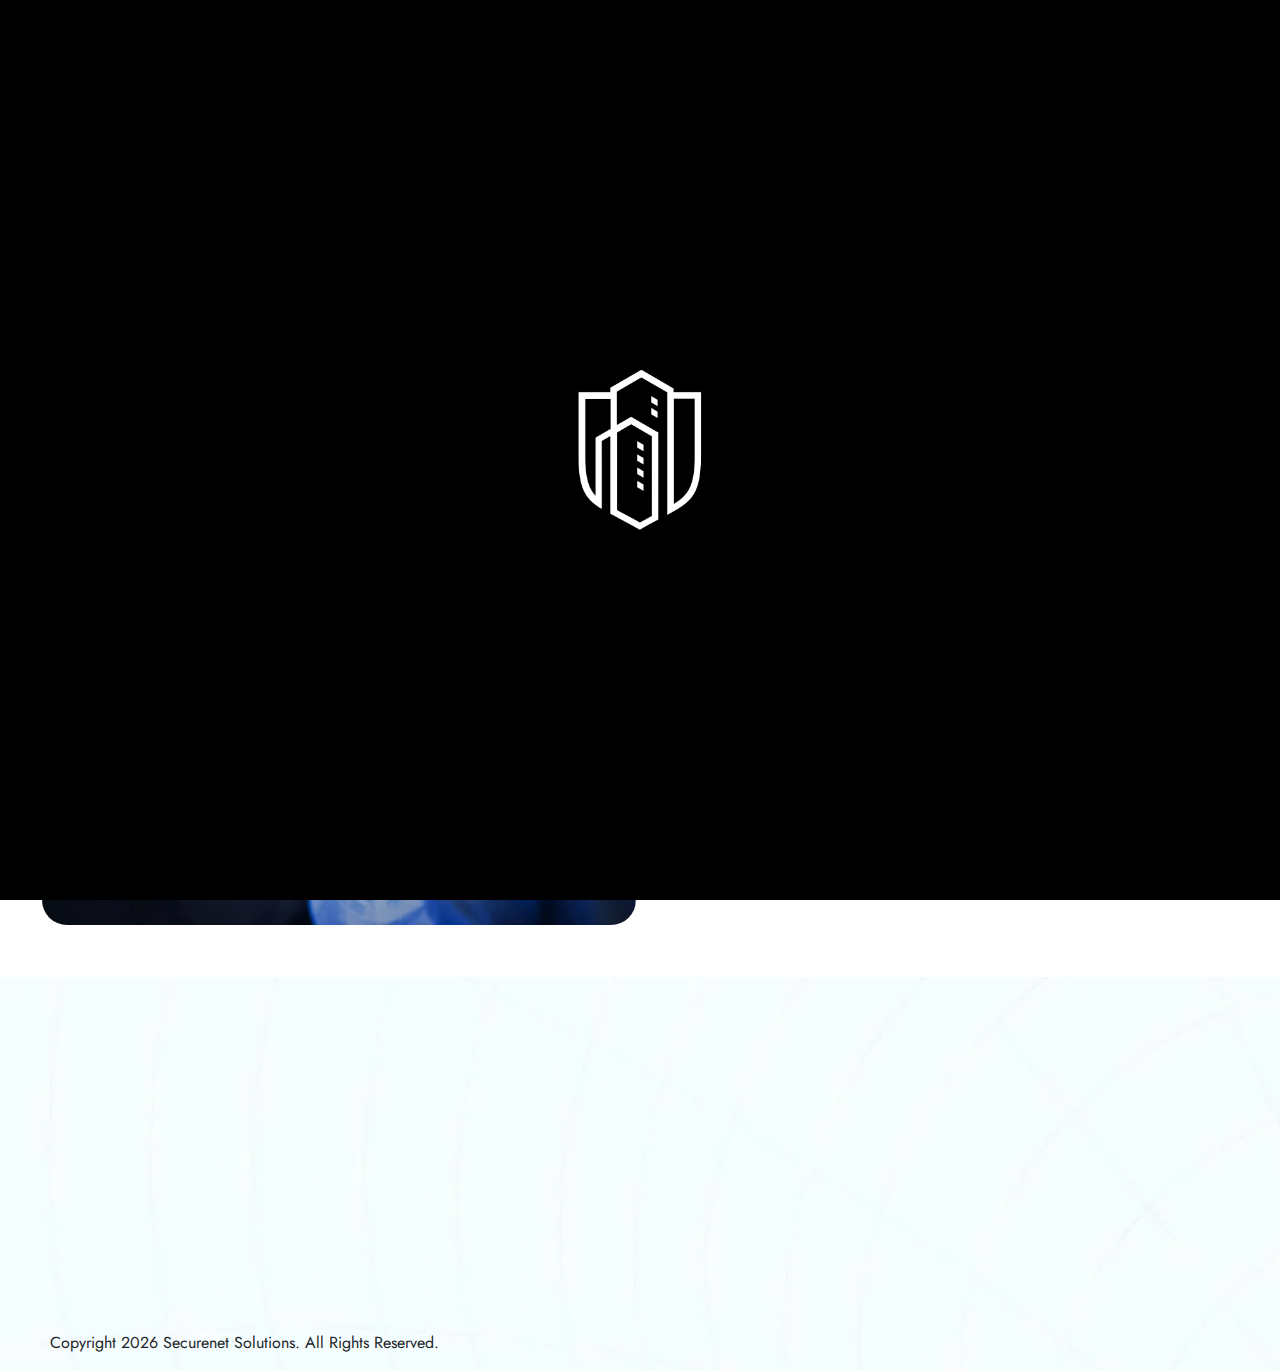
<file: review-us.html>
<!DOCTYPE html>
<html lang="en">

<head>
    <meta charset="UTF-8" />
    <meta name="description"
        content="Secure NetSolutions is a India based cybersecurity company delivering services and managing cyber risk on behalf of our valued distribution and technology partners.">
    <meta name="keywords" content="IT consulting,HTML, CSS, JavaScript ReactJs">
    <meta name="author" content="Deepsinh231">
    <meta name="viewport" content="width=device-width, initial-scale=1.0" />
    <title>Securenet Solutions</title>
    <link rel="stylesheet" href="./css/cdn.jsdelivr.net_npm_bootstrap@5.0.2_dist_css_bootstrap.min.css">
    <script src="./js/cdn.jsdelivr.net_npm_bootstrap@5.0.2_dist_js_bootstrap.bundle.min.js" defer></script>
    <script src="./js/cdn.jsdelivr.net_npm_@popperjs_core@2.9.2_dist_umd_popper.min.js" defer></script>
    <script src="./js/cdn.jsdelivr.net_npm_bootstrap@5.0.2_dist_js_bootstrap.min.js" defer></script>
    <script src="./js/cdnjs.cloudflare.com_ajax_libs_jquery_3.4.1_jquery.min.js" defer></script>
    <link rel="stylesheet" href="https://cdnjs.cloudflare.com/ajax/libs/font-awesome/6.4.2/css/all.min.css"
        integrity="sha512-z3gLpd7yknf1YoNbCzqRKc4qyor8gaKU1qmn+CShxbuBusANI9QpRohGBreCFkKxLhei6S9CQXFEbbKuqLg0DA=="
        crossorigin="anonymous" referrerpolicy="no-referrer" />
    <link rel="stylesheet" href="./css/style.css">
    <link rel="stylesheet" href="./css/style1.css">
    <script src="./js/javascript.js" defer></script>
    <link rel="shortcut icon" href="./img/securenetsolutions.png" type="image/x-icon">

</head>

<body>
    <table class="doc-loader" id="doc-loader">
        <tr>
            <td>
                <div class="loader">
                    <img src="./img/securenetsolutions.png" alt="Loading..." />
                </div>
            </td>
        </tr>
    </table>
    <header id="header-nav">
        <div class="containers-1">
            <div class="d-flex flex-wrap-1 justify-content-between align-items-center ">
                <div class="logo">
                    <a href="./index.html">
                        <img class="w-100 " src="./img/securenetsolutions.png" alt="">
                    </a>
                </div>
                <label class="hamburger">
                    <input id='input-nav' type="checkbox" onclick="chekbox()" />
                    <svg viewBox="0 0 32 32">
                        <path class="line line-top-bottom"
                            d="M27 10 13 10C10.8 10 9 8.2 9 6 9 3.5 10.8 2 13 2 15.2 2 17 3.8 17 6L17 26C17 28.2 18.8 30 21 30 23.2 30 25 28.2 25 26 25 23.8 23.2 22 21 22L7 22">
                        </path>
                        <path class="line" d="M7 16 27 16"></path>
                    </svg>
                </label>
                <main class="main-class">
                    <ul>
                        <li class=""><a class=" p-3 text-decoration-none" href="./index.html">Home</a></li>
                        <li class="position-relative hovar-drop-nav">
                            <a class=" p-3 text-decoration-none " href="#">Service</a>
                            <div class="data-class-list">
                                <p><a class="text-decoration-none "
                                        href="./Service/network-security.html">NETWORK&nbsp;SECURITY</a></p>
                                <p><a class="text-decoration-none "
                                        href="./Service/application-security.html">APPLICATION&nbsp;SECURITY</a></p>
                                <p><a class="text-decoration-none "
                                        href="./Service/web-security.html">WEB&nbsp;SECURITY</a></p>
                                <p><a class="text-decoration-none "
                                        href="./Service/system-security.html">SYSTEM&nbsp;SECURITY</a></p>
                            </div>
                        </li>
                        <li class=""><a class=" p-3 text-decoration-none active-page" href="./about-us.html">About
                                us</a>
                        </li>
                        <li class=""><a class=" p-3 text-decoration-none" href="./Price.html">Price</a>
                        </li>
                        <li class=""><a class="p-3 text-decoration-none" href="./contact.html">contact</a>
                        </li>
                    </ul>
                </main>
            </div>
        </div>
    </header>
    <section class="section-1 d-grid align-items-center">
        <div class="containers py50">
            <div class="col-12 text-center data-contane px-1">
                <h2 data-reveal="top" data-reveal-delay="0.2s">About Us</h2>
                <p data-reveal="left" data-reveal-delay="0.2s" class="clasdta"><a class="hover-coloer"
                        href="./index.html">Home</a> <span><i class="fa-solid fa-angle-right"></i> </span>About Us</p>
            </div>
        </div>
    </section>
    <section class="section-7">
        <div class="containers">
            <div class="row d-flex py-5">
                <div class="col-xl-6 col-lg-6 col-md-12 col-sm-12 overflow-hidden bo-re p-1">
                    <img data-reveal="scale_zoom_out" data-reveal-delay="0.2s" class="w-100 bo-re"
                        src="./img/download1.webp" alt="">
                </div>
                <div class="col-xl-6 col-lg-6 col-md-12 col-sm-12 pl5">
                    <div class="Improve-security">
                        <h2 data-reveal="top" data-reveal-delay="0.2s">Cyber Security Services is a leading distribution
                            and partner focused security consulting firm based in Columbus, Ohio.</h2>
                        <p data-reveal="top" data-reveal-delay="0.3s" class="is-p">The world of technology is

                            Cyber Security Services is a leading distribution and partner focused security consulting
                            firm based in Columbus, Ohio.
                            As a small business founded in 2013, the firm was established with the primary goal of
                            bringing affordable executive leadership and security engineering expertise to organizations
                            of all sizes. Through distribution and partner channels CSS delivers on cybersecurity, risk,
                            and compliance programs from Tech Startups to Fortune 100 companies. Cyber Security Services
                            is a NIST Cybersecurity Framework (CSF) original contributor and American National Standards
                            Institute (ANSI) ISO/IEC 27001 contributor.
                        </p>
                    </div>
                </div>
            </div>
        </div>
    </section>
    <footer>
        <div class="containers">
            <div class="d-flex row py-5">
                <div class="col-xl-3 col-lg-3 col-md-6 col-sm-12">
                    <div data-opacity data-reveal-delay="0.2s" class="footer-list1">
                        <strong>Securenet Solutions</strong>
                        <p>A leading provider of cybersecurity services and solutions for distribution and technology
                            partners
                            around
                            the United States.
                        </p>
                    </div>
                </div>
                <div class="col-xl-3 col-lg-3 col-md-6 col-sm-12">
                    <div data-opacity data-reveal-delay="0.2s" class="footer-list2">
                        <h3>About Us</h3>
                        <a class="hover-coloer" href="./about-us.html">About Us</a>
                        <a class="hover-coloer" href="./contact.html">Contact</a>
                        <a class="hover-coloer" href="./Job.html">Job</a>
                    </div>
                </div>
                <div data-opacity data-reveal-delay="0.2s" class="col-xl-3 col-lg-3 col-md-6 col-sm-12">
                    <div class="footer-list3">
                        <h3>Contact Us</h3>
                        <p><span>Address:</span>B-149 Pramukh Arcade, Near Rajdhani Society</p>
                        <p><span>Email:</span><a class="hover-coloer text-decoration-none link-color"
                                href="mailto:securenetsolutions2023@outlook.com">securenetsolutions2023@outlook.com</a>
                        </p>
                        <p><span>Phone:</span><a class="hover-coloer text-decoration-none link-color"
                                href="tel:+916351303020">+91-6351 30 30 20</a></p>
                        <p><span>Business hours: </span> 24 Hours / 7 Days</p>
                    </div>
                </div>
                <div class="col-xl-3 col-lg-3 col-md-6 col-sm-12">
                    <div data-opacity data-reveal-delay="0.2s" class="footer-list4">
                        <h3>Follow Us:</h3>
                        <!-- <a class="hover-coloer" href="#">Facebook</a> -->
                        <!-- <a class="hover-coloer" href="#">Twitter</a> -->
                        <a class="hover-coloer" href="https://www.instagram.com/securenetsolutions">Instagram</a>
                    </div>
                </div>
            </div>
        </div>
        <div class="containers">
            <div class="row d-flex align-items-center justify-content-between">

                <div class="py-3 col-lg-6 col-sm-12 col-md-12 text-center text-lg-start copyright-bg ">
                    Copyright <i class="fa fa-copyright" aria-hidden="true"></i>
                    <script>document.write(new Date().getFullYear())</script> Securenet Solutions. All Rights Reserved.
                </div>
            </div>
        </div>
    </footer>
    <div id="progress">
        <span id="progress-value"><i class="fa-solid fa-arrow-up"></i></span>
    </div>
</body>

</html>
</file>
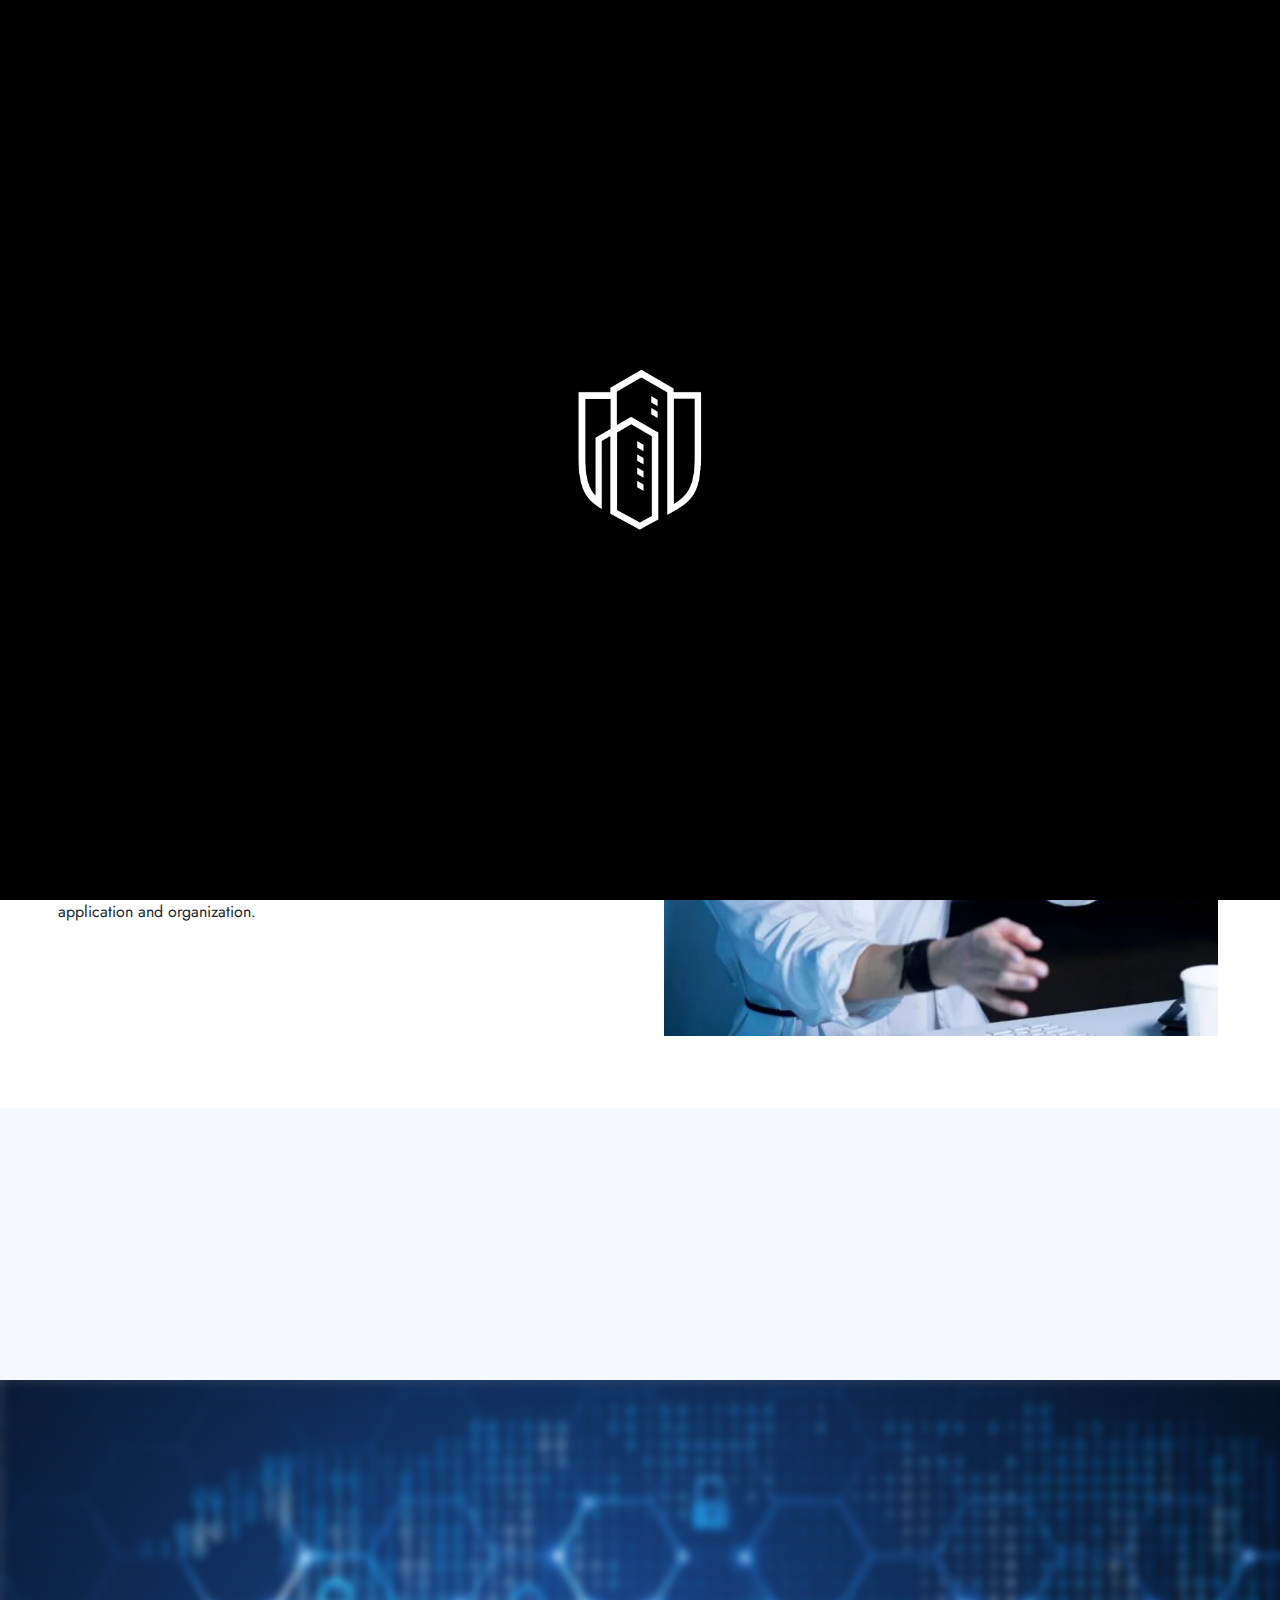
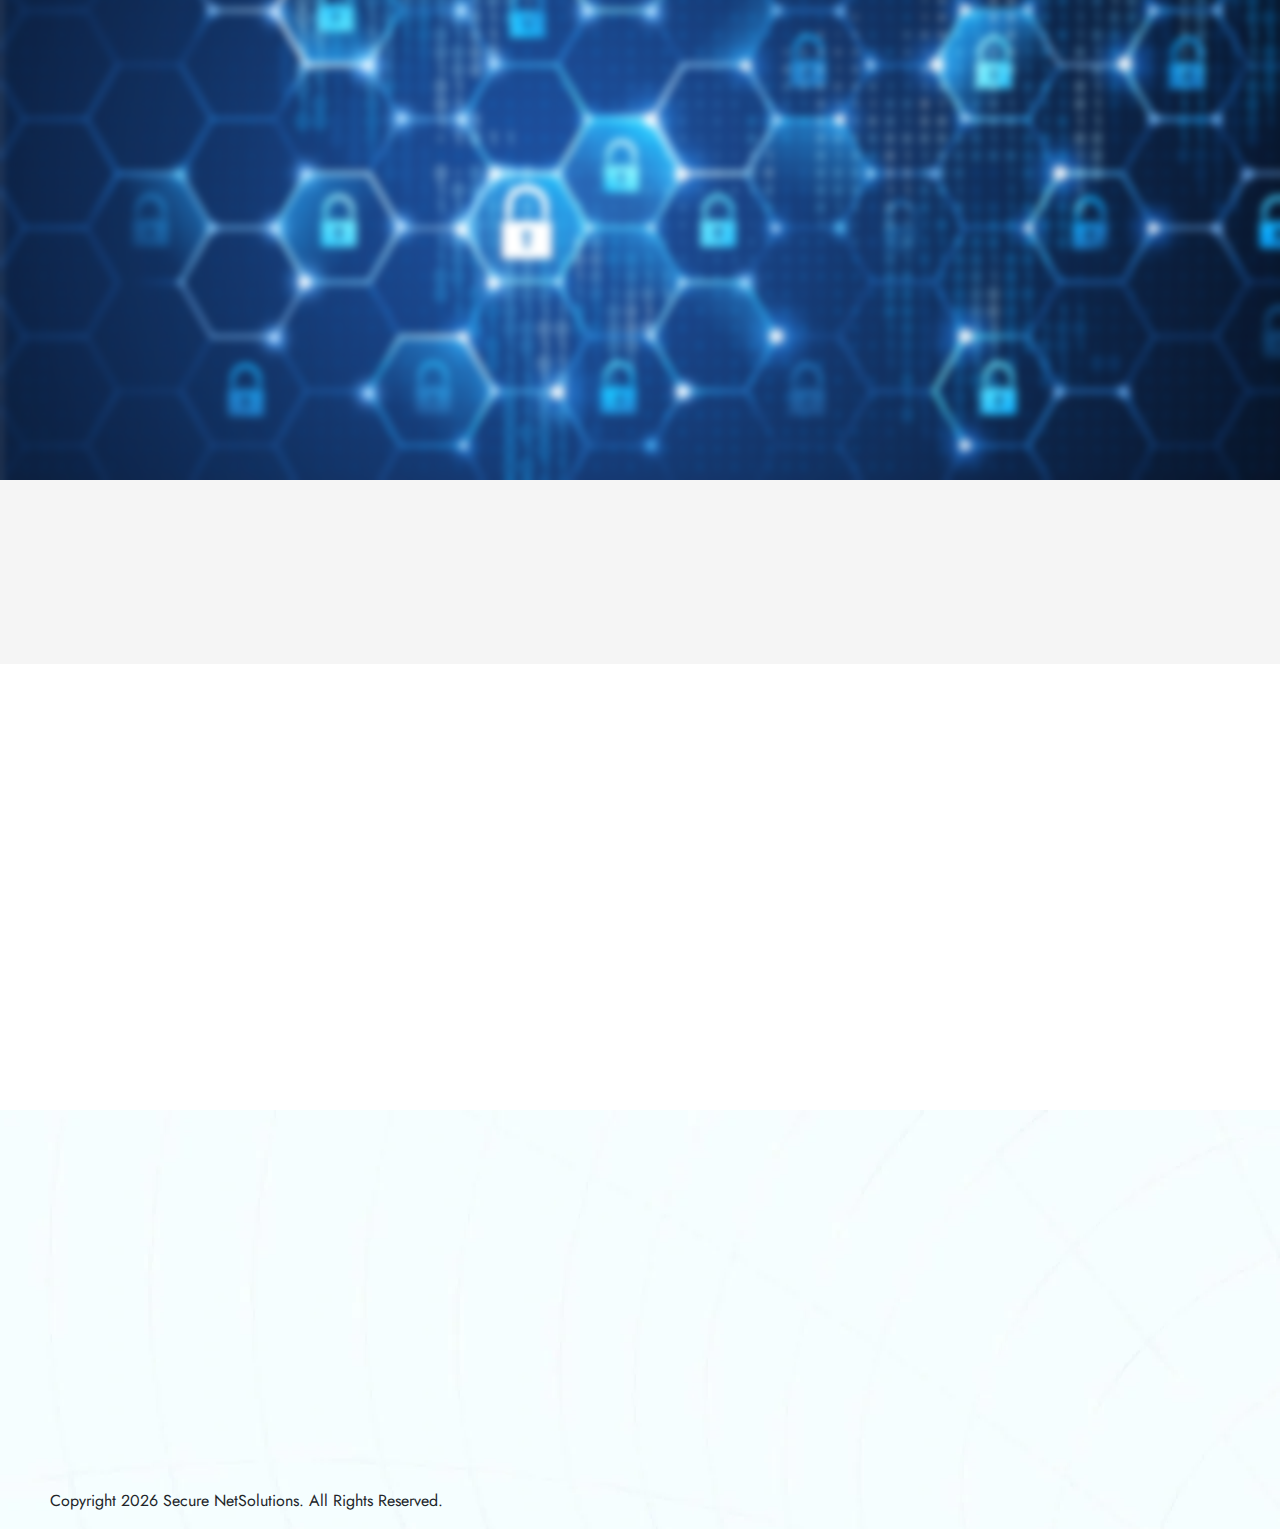
<file: Service/application-security.html>
<!DOCTYPE html>
<html lang="en">

<head>
    <meta charset="UTF-8" />
    <meta name="description"
        content="Secure NetSolutions is a India based cybersecurity company delivering services and managing cyber risk on behalf of our valued distribution and technology partners.">
    <meta name="keywords" content="IT consulting,HTML, CSS, JavaScript ReactJs">
    <meta name="author" content="Deepsinh231">
    <meta name="viewport" content="width=device-width, initial-scale=1.0" />
    <title>Securenet Solutions</title>
    <link rel="stylesheet" href="../css/cdn.jsdelivr.net_npm_bootstrap@5.0.2_dist_css_bootstrap.min.css">
    <script src="../js/cdn.jsdelivr.net_npm_bootstrap@5.0.2_dist_js_bootstrap.bundle.min.js" defer></script>
    <script src="../js/cdn.jsdelivr.net_npm_@popperjs_core@2.9.2_dist_umd_popper.min.js" defer></script>
    <script src="../js/cdn.jsdelivr.net_npm_bootstrap@5.0.2_dist_js_bootstrap.min.js" defer></script>
    <script src="../js/cdnjs.cloudflare.com_ajax_libs_jquery_3.4.1_jquery.min.js" defer></script>
    <link rel="stylesheet" href="https://cdnjs.cloudflare.com/ajax/libs/font-awesome/6.4.2/css/all.min.css"
        integrity="sha512-z3gLpd7yknf1YoNbCzqRKc4qyor8gaKU1qmn+CShxbuBusANI9QpRohGBreCFkKxLhei6S9CQXFEbbKuqLg0DA=="
        crossorigin="anonymous" referrerpolicy="no-referrer" />
    <link rel="stylesheet" href="../css/style.css">
    <link rel="stylesheet" href="../css/style1.css">
    <script src="../js/javascript.js" defer></script>
    <link rel="shortcut icon" href="../img/securenetsolutions.png" type="image/x-icon">

</head>

<body>
    <table class="doc-loader" id="doc-loader">
        <tr>
            <td>
                <div class="loader">
                    <img src="../img/securenetsolutions.png" alt="Loading..." />
                </div>
            </td>
        </tr>
    </table>
    <header id="header-nav">
        <div class="containers-1">
            <div class="d-flex flex-wrap-1 justify-content-between align-items-center ">
                <div class="logo">
                    <a href="../index.html">
                        <img class="w-100 " src="../img/securenetsolutions.png" alt="">
                    </a>
                </div>
                <label class="hamburger">
                    <input id='input-nav' type="checkbox" onclick="chekbox()" />
                    <svg viewBox="0 0 32 32">
                        <path class="line line-top-bottom"
                            d="M27 10 13 10C10.8 10 9 8.2 9 6 9 3.5 10.8 2 13 2 15.2 2 17 3.8 17 6L17 26C17 28.2 18.8 30 21 30 23.2 30 25 28.2 25 26 25 23.8 23.2 22 21 22L7 22">
                        </path>
                        <path class="line" d="M7 16 27 16"></path>
                    </svg>
                </label>
                <main class="main-class">
                    <ul>
                        <li class=""><a class=" p-3 text-decoration-none" href="../index.html">Home</a></li>
                        <li class="position-relative hovar-drop-nav">
                            <a class=" p-3 text-decoration-none active-page" href="#">Service</a>
                            <div class="data-class-list">
                                <p><a class="text-decoration-none"
                                        href="./network-security.html">NETWORK&nbsp;SECURITY</a></p>
                                <p><a class="text-decoration-none active-page"
                                        href="./application-security.html">APPLICATION&nbsp;SECURITY</a></p>
                                <p><a class="text-decoration-none " href="./web-security.html">WEB&nbsp;SECURITY</a></p>
                                <p><a class="text-decoration-none "
                                        href="./system-security.html">SYSTEM&nbsp;SECURITY</a></p>
                            </div>
                        </li>
                        <li class=""><a class=" p-3 text-decoration-none " href="../about-us.html">About
                                us</a>
                        </li>
                        <li class=""><a class=" p-3 text-decoration-none" href="../Price.html">Price</a>
                        </li>
                        <li class=""><a class="p-3 text-decoration-none" href="../contact.html">contact</a>
                        </li>
                    </ul>
                </main>
            </div>
        </div>
    </header>
    <section class="section-1 d-grid align-items-center">
        <div class="containers py50">
            <div class="col-12 text-center data-contane px-1">
                <h2 data-reveal="top" data-reveal-delay="0.2s">Application Security</h2>
                <p data-reveal="left" data-reveal-delay="0.2s" class="clasdta"><a class="hover-coloer"
                        href="../index.html">Home</a> <span><i class="fa-solid fa-angle-right"></i> </span>Application
                    Security</p>
            </div>
        </div>
    </section>
    <section class="section-7">
        <div class="containers">
            <div class="row d-flex py-5">
                <div class="col-xl-6 col-lg-6 col-md-12 col-sm-12 pl5">
                    <div class="Improve-security">
                        <h2 data-reveal="top" data-reveal-delay="0.2s">Why us</h2>
                        <p data-reveal="top" data-reveal-delay="0.3s" class="is-p">You’re proactive when it comes to the
                            physical threats to your business. So why would you settle for anything less when protecting
                            electronic assets?</p>
                        <h3 data-reveal="top" data-reveal-delay="0.4s">Our layered Application Security monitoring
                            approach.
                        </h3>
                        <p>A layered approach to application security monitoring involves implementing multiple security
                            controls and mechanisms at different levels or "layers" of your application infrastructure.
                            This strategy helps enhance security by providing defense in depth, making it more
                            challenging for attackers to breach your application's defenses. Here's an overview of a
                            layered application security monitoring approach</p>
                        <p>Remember that security is an ongoing process, and regular monitoring, testing, and updates
                            are essential to maintaining a strong security posture for your applications. Adapt your
                            layered security approach to the specific needs and risks of your application and
                            organization.</p>
                    </div>
                </div>
                <div class="col-xl-6 col-lg-6 col-md-12 col-sm-12 overflow-hidden bo-re p-4">
                    <img class="w-100" src="../img/download3.webp" alt="">
                </div>
            </div>
        </div>
    </section>
    <section class="section-4">
        <div class="containers">
            <div class="col-12 text-center py-5 protecting-secs">
                <h1 data-reveal="rotate-x" data-reveal-delay="0.3s" class="py-3">Our turnkey application protection.
                </h1>
                <p data-reveal="rotate-x" data-reveal-delay="0.4s">A turnkey application protection solution provides a
                    comprehensive and pre-configured set of security measures to protect your software applications.
                    These solutions are designed to be relatively easy to deploy and often include a range of security
                    features to safeguard your applications from various threats. Here are key components and
                    considerations typically included in a turnkey application protection solution</p>
            </div>
        </div>
    </section>
    <section class="section-network">
        <div class="w-100 backdrop-filter">
            <div class="containers">
                <div class="py-5"></div>
                <div class="col-12 py-1 protecting-sec">
                    <h1 data-reveal="rotate-x" data-reveal-delay="0.3s" class="py-2">Application security monitoring
                        includes:
                    </h1>
                </div>
                <div class="row d-flex">
                    <div class="col-xl-6 col-md-6 col-lg-6">
                        <div class="list py-1" id="Service-page">
                            <p data-reveal="right" data-reveal-delay="0.2s" class="d-flex align-items-center"><i
                                    class="fa-solid fa-check"></i>24x7 Security Operations Center (SOC) Services</p>
                            <p data-reveal="right" data-reveal-delay="0.3s" class="d-flex align-items-center"><i
                                    class="fa-solid fa-check"></i>Log Analysis</p>
                            <p data-reveal="right" data-reveal-delay="0.4s" class="d-flex align-items-center"><i
                                    class="fa-solid fa-check"></i>Real-Time Alerts</p>
                            <p data-reveal="right" data-reveal-delay="0.5s" class="d-flex align-items-center"><i
                                    class="fa-solid fa-check"></i>Intrusion Detection System (IDS)</p>
                            <p data-reveal="right" data-reveal-delay="0.6s" class="d-flex align-items-center"><i
                                    class="fa-solid fa-check"></i>Web Application Firewall (WAF)</p>
                            <p data-reveal="right" data-reveal-delay="0.6s" class="d-flex align-items-center"><i
                                    class="fa-solid fa-check"></i>24×7 Monitoring and Escalation</p>
                            <p data-reveal="right" data-reveal-delay="0.6s" class="d-flex align-items-center"><i
                                    class="fa-solid fa-check"></i>File Integrity Monitoring (FIM)</p>
                        </div>
                    </div>
                    <div class="col-xl-6 col-md-6 col-lg-6 col-sm-13 col-12">
                        <div class="list py-1" id="Service-page">
                            <p data-reveal="right" data-reveal-delay="0.2s" class="d-flex align-items-center"><i
                                    class="fa-solid fa-check"></i>Security Information and Event Management (SIEM)</p>
                            <p data-reveal="right" data-reveal-delay="0.3s" class="d-flex align-items-center"><i
                                    class="fa-solid fa-check"></i>Vulnerability Scanning</p>
                            <p data-reveal="right" data-reveal-delay="0.4s" class="d-flex align-items-center"><i
                                    class="fa-solid fa-check"></i>Behavioral Analytics</p>
                            <p data-reveal="right" data-reveal-delay="0.5s" class="d-flex align-items-center"><i
                                    class="fa-solid fa-check"></i>Access to Certified Security Analysts</p>
                            <p data-reveal="right" data-reveal-delay="0.6s" class="d-flex align-items-center"><i
                                    class="fa-solid fa-check"></i>Log Management - Retention - Correlation - and Storage
                            </p>
                            <p data-reveal="right" data-reveal-delay="0.6s" class="d-flex align-items-center"><i
                                    class="fa-solid fa-check"></i>Managed Archive and Search</p>
                            <p data-reveal="right" data-reveal-delay="0.6s" class="d-flex align-items-center"><i
                                    class="fa-solid fa-check"></i>Real-time Threat Monitoring</p>
                        </div>
                    </div>
                </div>
                <div class="py-5"></div>
            </div>
        </div>
    </section>
    <section style="background-color: #f5f5f5;" class="section-4">
        <div class="containers">
            <div class="col-12 text-center py-5 protecting-secs">
                <h1 data-reveal="rotate-x" data-reveal-delay="0.3s" class="py-3">24x7x365 Monitoring and Blocking</h1>
            </div>
        </div>
    </section>
    <section class="section-6 py-5">
        <div class="containers">
            <div class="col-12 text-center py-5 protecting-secs">
                <h1 data-reveal="bottom" data-reveal-delay="0.2s" class="py-3">Contact Secure NetSolutions Today</h1>
                <p style="max-width: 700px;" class="mx-auto" data-reveal="bottom" data-reveal-delay="0.3s">Please reach
                    out for more information on our services
                    and our partnership opportunities. <br>
                    The team at Cyber Security Services is just a phone call away
                    at <a class="hover-coloer text-decoration-none color-prime"
                        href="tel:+916351303020">+916351303020</a> or click the get started button now below..</p>
                <div class="py-3"></div>
                <button data-reveal="bottom" data-reveal-delay="0.4s" class="btn1">
                    <a class="class-btn" href="../contact.html">GET STARTED NOW</a>
                </button>
            </div>
        </div>
    </section>
    <footer>
        <div class="containers">
            <div class="d-flex row py-5">
                <div class="col-xl-3 col-lg-3 col-md-6 col-sm-12">
                    <div data-opacity data-reveal-delay="0.2s" class="footer-list1">
                        <strong>Secure NetSolutions</strong>
                        <p>A leading provider of cybersecurity services and solutions for distribution and technology
                            partners
                            around
                            the India.
                        </p>
                    </div>
                </div>
                <div class="col-xl-3 col-lg-3 col-md-6 col-sm-12">
                    <div data-opacity data-reveal-delay="0.2s" class="footer-list2">
                        <h3>About Us</h3>
                        <a class="hover-coloer" href="../about-us.html">About Us</a>
                        <a class="hover-coloer" href="../contact.html">Contact</a>
                        <a class="hover-coloer" href="../Job.html">Job</a>
                    </div>
                </div>
                <div data-opacity data-reveal-delay="0.2s" class="col-xl-3 col-lg-3 col-md-6 col-sm-12">
                    <div class="footer-list3">
                        <h3>Contact Us</h3>
                        <p><span>Address:</span>B-149 Pramukh Arcade,Near Rajdhani Society,Kudasan,Gandhinagar - 382421
                        </p>
                        <p><span>Email:</span><a class="hover-coloer text-decoration-none link-color"
                                href="mailto:securenetsolutions2023@outlook.com">securenetsolutions2023@outlook.com</a>
                        </p>
                        <p><span>Phone:</span><a class="hover-coloer text-decoration-none link-color"
                                href="tel:+916351303020">+91-6351 30 30 20</a></p>
                        <p><span>Business hours: </span> 24 Hours / 7 Days</p>
                    </div>
                </div>
                <div class="col-xl-3 col-lg-3 col-md-6 col-sm-12">
                    <div data-opacity data-reveal-delay="0.2s" class="footer-list4">
                        <h3>Follow Us:</h3>
                        <!-- <a class="hover-coloer" href="#">Facebook</a> -->
                        <!-- <a class="hover-coloer" href="#">Twitter</a> -->
                        <a class="hover-coloer" href="https://www.instagram.com/securenetsolutions">Instagram</a>
                    </div>
                </div>
            </div>
        </div>
        <div class="containers">
            <div class="row d-flex align-items-center justify-content-between">

                <div class="py-3 col-lg-6 col-sm-12 col-md-12 text-center text-lg-start copyright-bg ">
                    Copyright <i class="fa fa-copyright" aria-hidden="true"></i>
                    <script>document.write(new Date().getFullYear())</script> Secure NetSolutions. All Rights Reserved.
                </div>
            </div>
        </div>
    </footer>
    <div id="progress">
        <span id="progress-value"><i class="fa-solid fa-arrow-up"></i></span>
    </div>
</body>

</html>
</file>
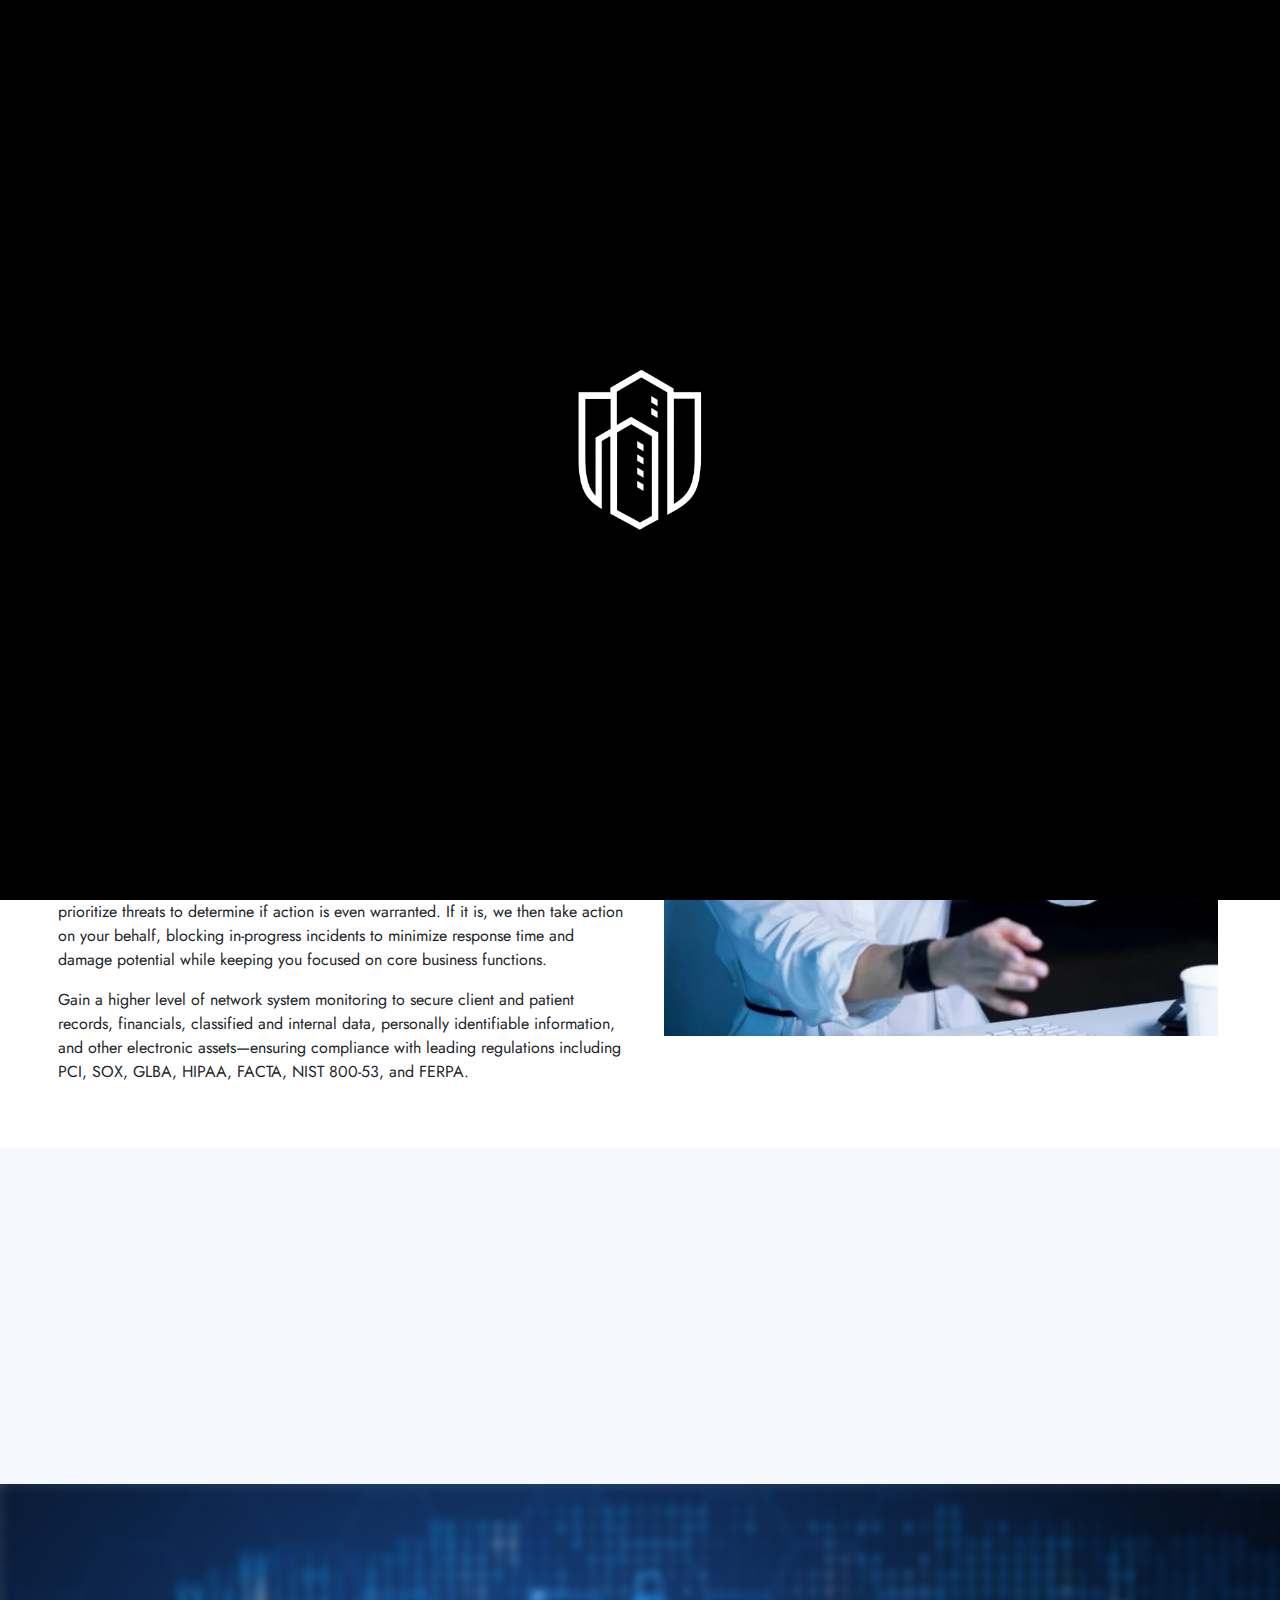
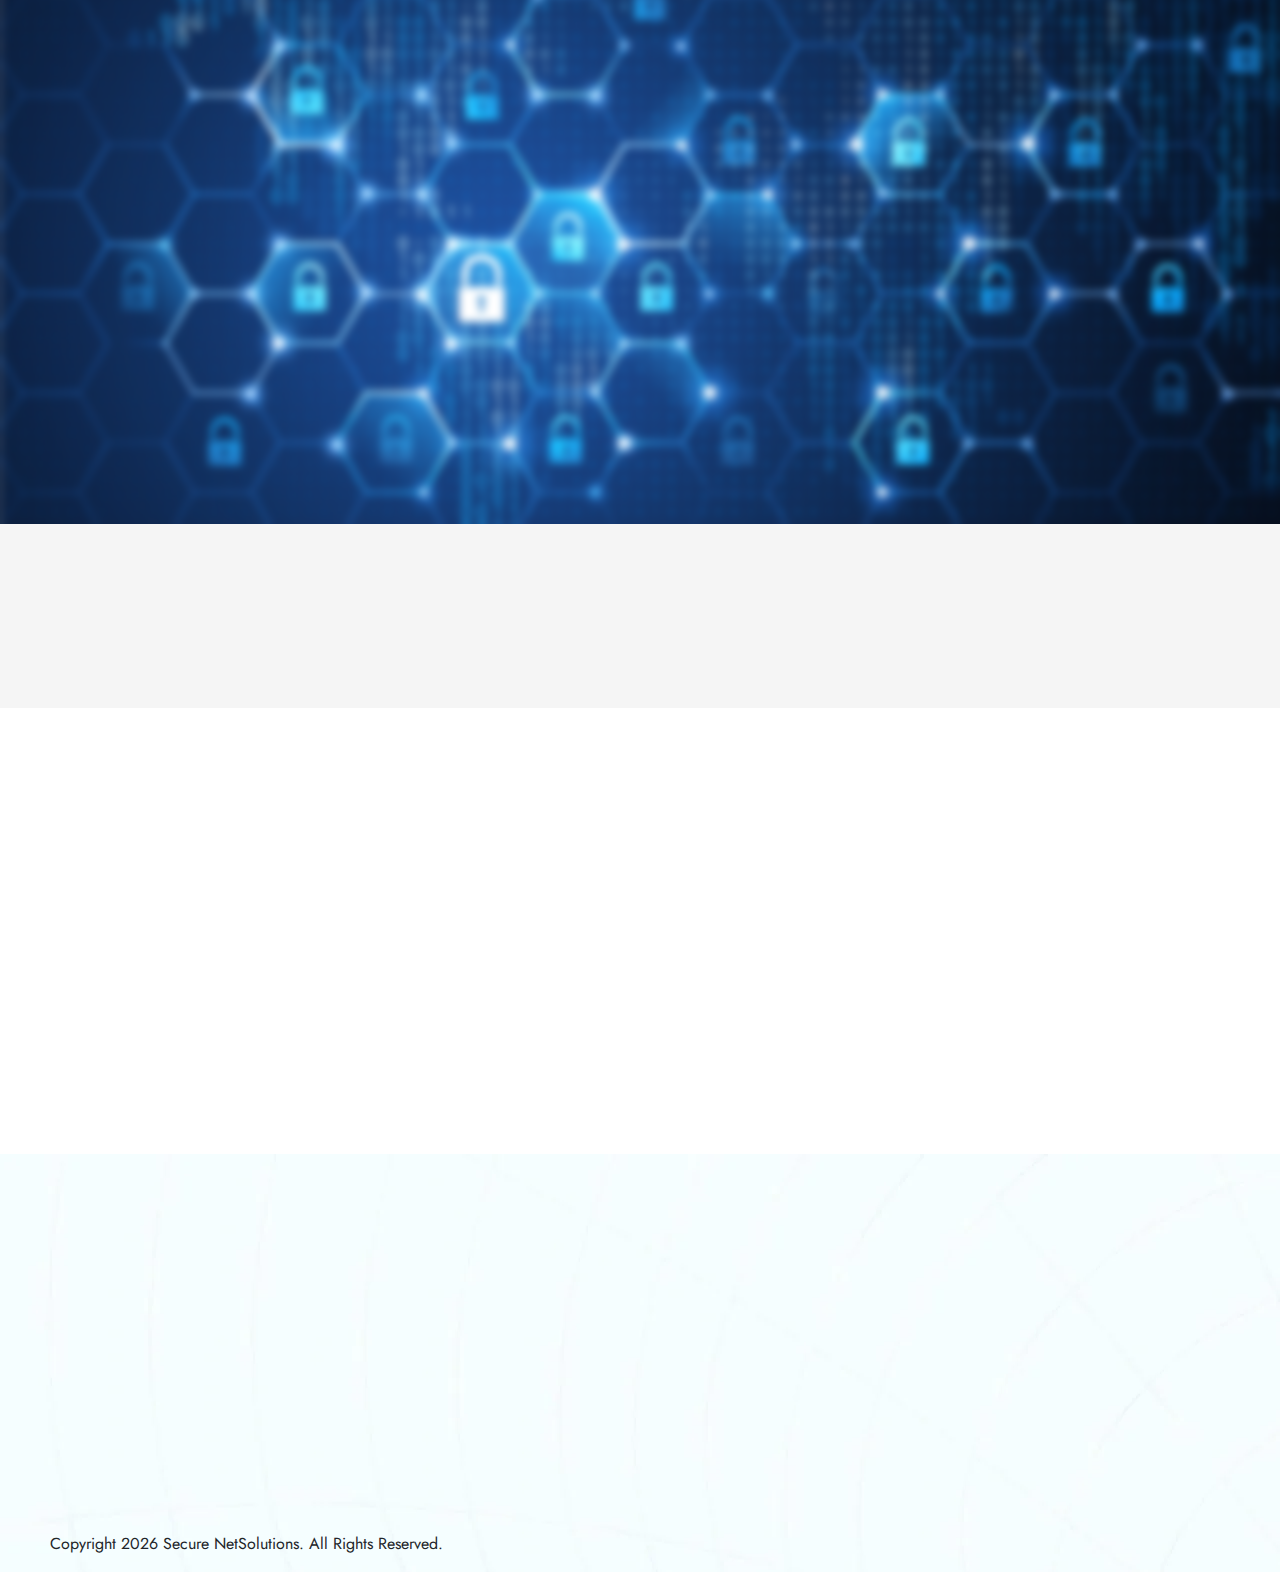
<file: Service/network-security.html>
<!DOCTYPE html>
<html lang="en">

<head>
    <meta charset="UTF-8" />
    <meta name="description"
        content="Secure NetSolutions is a India based cybersecurity company delivering services and managing cyber risk on behalf of our valued distribution and technology partners.">
    <meta name="keywords" content="IT consulting,HTML, CSS, JavaScript ReactJs">
    <meta name="author" content="Deepsinh231">
    <meta name="viewport" content="width=device-width, initial-scale=1.0" />
    <title>Securenet Solutions</title>
    <link rel="stylesheet" href="../css/cdn.jsdelivr.net_npm_bootstrap@5.0.2_dist_css_bootstrap.min.css">
    <script src="../js/cdn.jsdelivr.net_npm_bootstrap@5.0.2_dist_js_bootstrap.bundle.min.js" defer></script>
    <script src="../js/cdn.jsdelivr.net_npm_@popperjs_core@2.9.2_dist_umd_popper.min.js" defer></script>
    <script src="../js/cdn.jsdelivr.net_npm_bootstrap@5.0.2_dist_js_bootstrap.min.js" defer></script>
    <script src="../js/cdnjs.cloudflare.com_ajax_libs_jquery_3.4.1_jquery.min.js" defer></script>
    <link rel="stylesheet" href="https://cdnjs.cloudflare.com/ajax/libs/font-awesome/6.4.2/css/all.min.css"
        integrity="sha512-z3gLpd7yknf1YoNbCzqRKc4qyor8gaKU1qmn+CShxbuBusANI9QpRohGBreCFkKxLhei6S9CQXFEbbKuqLg0DA=="
        crossorigin="anonymous" referrerpolicy="no-referrer" />
    <link rel="stylesheet" href="../css/style.css">
    <link rel="stylesheet" href="../css/style1.css">
    <script src="../js/javascript.js" defer></script>
    <link rel="shortcut icon" href="../img/securenetsolutions.png" type="image/x-icon">

</head>

<body>
    <table class="doc-loader" id="doc-loader">
        <tr>
            <td>
                <div class="loader">
                    <img src="../img/securenetsolutions.png" alt="Loading..." />
                </div>
            </td>
        </tr>
    </table>
    <header id="header-nav">
        <div class="containers-1">
            <div class="d-flex flex-wrap-1 justify-content-between align-items-center ">
                <div class="logo">
                    <a href="../index.html">
                        <img class="w-100 " src="../img/securenetsolutions.png" alt="">
                    </a>
                </div>
                <label class="hamburger">
                    <input id='input-nav' type="checkbox" onclick="chekbox()" />
                    <svg viewBox="0 0 32 32">
                        <path class="line line-top-bottom"
                            d="M27 10 13 10C10.8 10 9 8.2 9 6 9 3.5 10.8 2 13 2 15.2 2 17 3.8 17 6L17 26C17 28.2 18.8 30 21 30 23.2 30 25 28.2 25 26 25 23.8 23.2 22 21 22L7 22">
                        </path>
                        <path class="line" d="M7 16 27 16"></path>
                    </svg>
                </label>
                <main class="main-class">
                    <ul>
                        <li class=""><a class=" p-3 text-decoration-none" href="../index.html">Home</a></li>
                        <li class="position-relative hovar-drop-nav">
                            <a class=" p-3 text-decoration-none active-page" href="#">Service</a>
                            <div class="data-class-list">
                                <p><a class="text-decoration-none active-page"
                                        href="./network-security.html">NETWORK&nbsp;SECURITY</a></p>
                                <p><a class="text-decoration-none "
                                        href="./application-security.html">APPLICATION&nbsp;SECURITY</a></p>
                                <p><a class="text-decoration-none " href="./web-security.html">WEB&nbsp;SECURITY</a></p>
                                <p><a class="text-decoration-none "
                                        href="./system-security.html">SYSTEM&nbsp;SECURITY</a></p>
                            </div>
                        </li>
                        <li class=""><a class=" p-3 text-decoration-none " href="../about-us.html">About
                                us</a>
                        </li>
                        <li class=""><a class=" p-3 text-decoration-none" href="../Price.html">Price</a>
                        </li>
                        <li class=""><a class="p-3 text-decoration-none" href="../contact.html">contact</a>
                        </li>
                    </ul>
                </main>
            </div>
        </div>
    </header>
    <section class="section-1 d-grid align-items-center">
        <div class="containers py50">
            <div class="col-12 text-center data-contane px-1">
                <h2 data-reveal="top" data-reveal-delay="0.2s">Network Security</h2>
                <p data-reveal="left" data-reveal-delay="0.2s" class="clasdta"><a class="hover-coloer"
                        href="../index.html">Home</a> <span><i class="fa-solid fa-angle-right"></i> </span>Network
                    Security</p>
            </div>
        </div>
    </section>
    <section class="section-7">
        <div class="containers">
            <div class="row d-flex py-5">
                <div class="col-xl-6 col-lg-6 col-md-12 col-sm-12 pl5">
                    <div class="Improve-security">
                        <h2 data-reveal="top" data-reveal-delay="0.2s">Why us</h2>
                        <p data-reveal="top" data-reveal-delay="0.3s" class="is-p">You're proactive when it comes to the
                            physical threats to your business. So why would you settle for anything less when protecting
                            electronic assets?</p>
                        <h3 data-reveal="top" data-reveal-delay="0.4s">Our layered network security monitoring approach.
                        </h3>
                        <p>Avoid the risk of unexpected downtime, slow network response, and network intrusion with our
                            unique layered approach to security. We monitor your network using real-time
                            threat-intelligence feeds from the government and private sector, insights already in use by
                            some of the most secure environments including the India Department of Homeland
                            Security. And we delve beyond 24×7 threat detection and security log monitoring to include
                            security operations center (SOC) services and threat blocking by certified security
                            analysts.</p>
                        <p>While some services stop once they alert you, our security analysts investigate and
                            prioritize threats to determine if action is even warranted. If it is, we then take action
                            on your behalf, blocking in-progress incidents to minimize response time and damage
                            potential while keeping you focused on core business functions.</p>
                        <p>Gain a higher level of network system monitoring to secure client and patient records,
                            financials, classified and internal data, personally identifiable information, and other
                            electronic assets—ensuring compliance with leading regulations including PCI, SOX, GLBA,
                            HIPAA, FACTA, NIST 800-53, and FERPA.</p>
                    </div>
                </div>
                <div class="col-xl-6 col-lg-6 col-md-12 col-sm-12 overflow-hidden bo-re p-4">
                    <img class="w-100" src="../img/download3.webp" alt="">
                </div>
            </div>
        </div>
    </section>
    <section class="section-4">
        <div class="containers">
            <div class="col-12 text-center py-5 protecting-secs">
                <h1 data-reveal="rotate-x" data-reveal-delay="0.3s" class="py-3">Our turnkey network protection.</h1>
                <p data-reveal="rotate-x" data-reveal-delay="0.4s">Work with a trusted Managed Security Services
                    Provider (MSSP) able to begin protecting your network in just a few hours, with no equipment
                    installation required. Back your organization with industry leading expertise and actionable
                    security intelligence from day one along with real-time threat monitoring, compliance reporting, and
                    response assistance.</p>
                <p data-reveal="rotate-x" data-reveal-delay="0.5s">We put you in control, giving you the ability to view
                    and monitor your environment in real time
                    within your secure online portal. Discover more
                    efficient and effective network security monitoring with a full data archive to support audits plus
                    an easy to understand, high level overview that shows you exactly what’s happening at any given
                    time.</p>
            </div>
        </div>
    </section>
    <section class="section-network">
        <div class="w-100 backdrop-filter">
            <div class="containers">
                <div class="py-5"></div>
                <div class="col-12 py-1 protecting-sec">
                    <h1 data-reveal="rotate-x" data-reveal-delay="0.3s" class="py-2">Network security monitoring
                        includes:
                    </h1>
                </div>
                <div class="row d-flex">
                    <div class="col-xl-6 col-md-6 col-lg-6">
                        <div class="list py-1" id="Service-page">
                            <p data-reveal="right" data-reveal-delay="0.2s" class="d-flex align-items-center"><i
                                    class="fa-solid fa-check"></i>24x7 Security Operations Center (SOC) Services</p>
                            <p data-reveal="right" data-reveal-delay="0.3s" class="d-flex align-items-center"><i
                                    class="fa-solid fa-check"></i>Threat Intelligence and Detection</p>
                            <p data-reveal="right" data-reveal-delay="0.4s" class="d-flex align-items-center"><i
                                    class="fa-solid fa-check"></i>Managed Compliance Reporting</p>
                            <p data-reveal="right" data-reveal-delay="0.5s" class="d-flex align-items-center"><i
                                    class="fa-solid fa-check"></i>Firewall/IDS/IPS Log Monitoring</p>
                            <p data-reveal="right" data-reveal-delay="0.6s" class="d-flex align-items-center"><i
                                    class="fa-solid fa-check"></i>Data Breach Response Assistance</p>
                            <p data-reveal="right" data-reveal-delay="0.6s" class="d-flex align-items-center"><i
                                    class="fa-solid fa-check"></i>24×7 Monitoring and Escalation</p>
                        </div>
                    </div>
                    <div class="col-xl-6 col-md-6 col-lg-6 col-sm-13 col-12">
                        <div class="list py-1" id="Service-page">
                            <p data-reveal="right" data-reveal-delay="0.3s" class="d-flex align-items-center"><i
                                    class="fa-solid fa-check"></i>Daily - Weekly or Monthly Email Reports</p>
                            <p data-reveal="right" data-reveal-delay="0.4s" class="d-flex align-items-center"><i
                                    class="fa-solid fa-check"></i>Custom Rules for Your Organization Built by Security
                                Professionals</p>
                            <p data-reveal="right" data-reveal-delay="0.5s" class="d-flex align-items-center"><i
                                    class="fa-solid fa-check"></i>Access to Certified Security Analysts</p>
                            <p data-reveal="right" data-reveal-delay="0.6s" class="d-flex align-items-center"><i
                                    class="fa-solid fa-check"></i>Log Management - Retention - Correlation - and Storage
                            </p>
                            <p data-reveal="right" data-reveal-delay="0.6s" class="d-flex align-items-center"><i
                                    class="fa-solid fa-check"></i>Managed Archive and Search</p>
                            <p data-reveal="right" data-reveal-delay="0.6s" class="d-flex align-items-center"><i
                                    class="fa-solid fa-check"></i>Real-time Threat Monitoring</p>
                        </div>
                    </div>
                </div>
                <div class="py-5"></div>
            </div>
        </div>
    </section>
    <section style="background-color: #f5f5f5;" class="section-4">
        <div class="containers">
            <div class="col-12 text-center py-5 protecting-secs">
                <h1 data-reveal="rotate-x" data-reveal-delay="0.3s" class="py-3">24x7x365 Monitoring and Blocking</h1>
            </div>
        </div>
    </section>
    <section class="section-6 py-5">
        <div class="containers">
            <div class="col-12 text-center py-5 protecting-secs">
                <h1 data-reveal="bottom" data-reveal-delay="0.2s" class="py-3">Contact Secure NetSolutions Today</h1>
                <p style="max-width: 700px;" class="mx-auto" data-reveal="bottom" data-reveal-delay="0.3s">Please reach
                    out for more information on our services
                    and our partnership opportunities. <br>
                    The team at Cyber Security Services is just a phone call away
                    at <a class="hover-coloer text-decoration-none color-prime"
                        href="tel:+916351303020">+916351303020</a> or click the get started button now below..</p>
                <div class="py-3"></div>
                <button data-reveal="bottom" data-reveal-delay="0.4s" class="btn1">
                    <a class="class-btn" href="../contact.html">GET STARTED NOW</a>
                </button>
            </div>
        </div>
    </section>
    <footer>
        <div class="containers">
            <div class="d-flex row py-5">
                <div class="col-xl-3 col-lg-3 col-md-6 col-sm-12">
                    <div data-opacity data-reveal-delay="0.2s" class="footer-list1">
                        <strong>Secure NetSolutions</strong>
                        <p>A leading provider of cybersecurity services and solutions for distribution and technology
                            partners
                            around
                            the India.
                        </p>
                    </div>
                </div>
                <div class="col-xl-3 col-lg-3 col-md-6 col-sm-12">
                    <div data-opacity data-reveal-delay="0.2s" class="footer-list2">
                        <h3>About Us</h3>
                        <a class="hover-coloer" href="../about-us.html">About Us</a>
                        <a class="hover-coloer" href="../contact.html">Contact</a>
                        <a class="hover-coloer" href="../Job.html">Job</a>
                    </div>
                </div>
                <div data-opacity data-reveal-delay="0.2s" class="col-xl-3 col-lg-3 col-md-6 col-sm-12">
                    <div class="footer-list3">
                        <h3>Contact Us</h3>
                        <p><span>Address:</span>B-149 Pramukh Arcade,Near Rajdhani Society,Kudasan,Gandhinagar - 382421
                        </p>
                        <p><span>Email:</span><a class="hover-coloer text-decoration-none link-color"
                                href="mailto:securenetsolutions2023@outlook.com">securenetsolutions2023@outlook.com</a>
                        </p>
                        <p><span>Phone:</span><a class="hover-coloer text-decoration-none link-color"
                                href="tel:+916351303020">+91-6351 30 30 20</a></p>
                        <p><span>Business hours: </span> 24 Hours / 7 Days</p>
                    </div>
                </div>
                <div class="col-xl-3 col-lg-3 col-md-6 col-sm-12">
                    <div data-opacity data-reveal-delay="0.2s" class="footer-list4">
                        <h3>Follow Us:</h3>
                        <!-- <a class="hover-coloer" href="#">Facebook</a> -->
                        <!-- <a class="hover-coloer" href="#">Twitter</a> -->
                        <a class="hover-coloer" href="https://www.instagram.com/securenetsolutions">Instagram</a>
                    </div>
                </div>
            </div>
        </div>
        <div class="containers">
            <div class="row d-flex align-items-center justify-content-between">

                <div class="py-3 col-lg-6 col-sm-12 col-md-12 text-center text-lg-start copyright-bg ">
                    Copyright <i class="fa fa-copyright" aria-hidden="true"></i>
                    <script>document.write(new Date().getFullYear())</script> Secure NetSolutions. All Rights Reserved.
                </div>
            </div>
        </div>
    </footer>
    <div id="progress">
        <span id="progress-value"><i class="fa-solid fa-arrow-up"></i></span>
    </div>
</body>

</html>
</file>
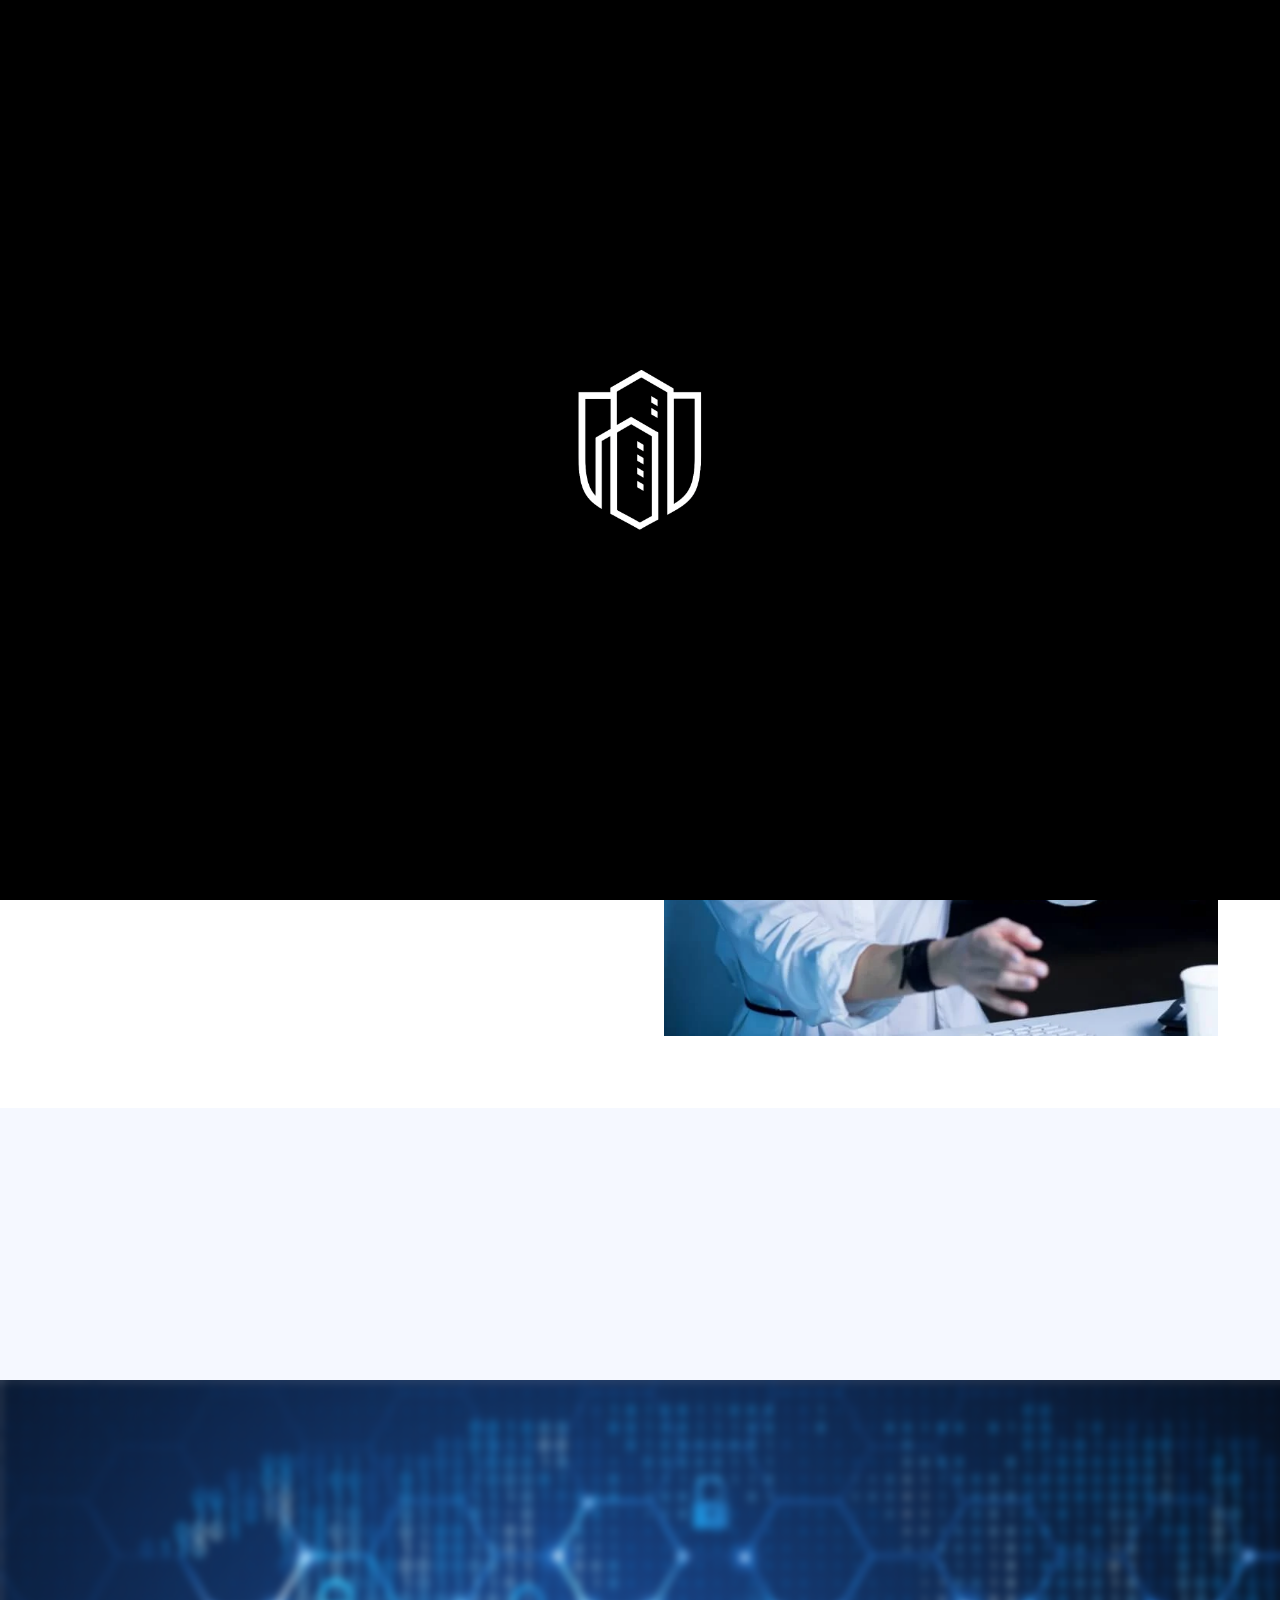
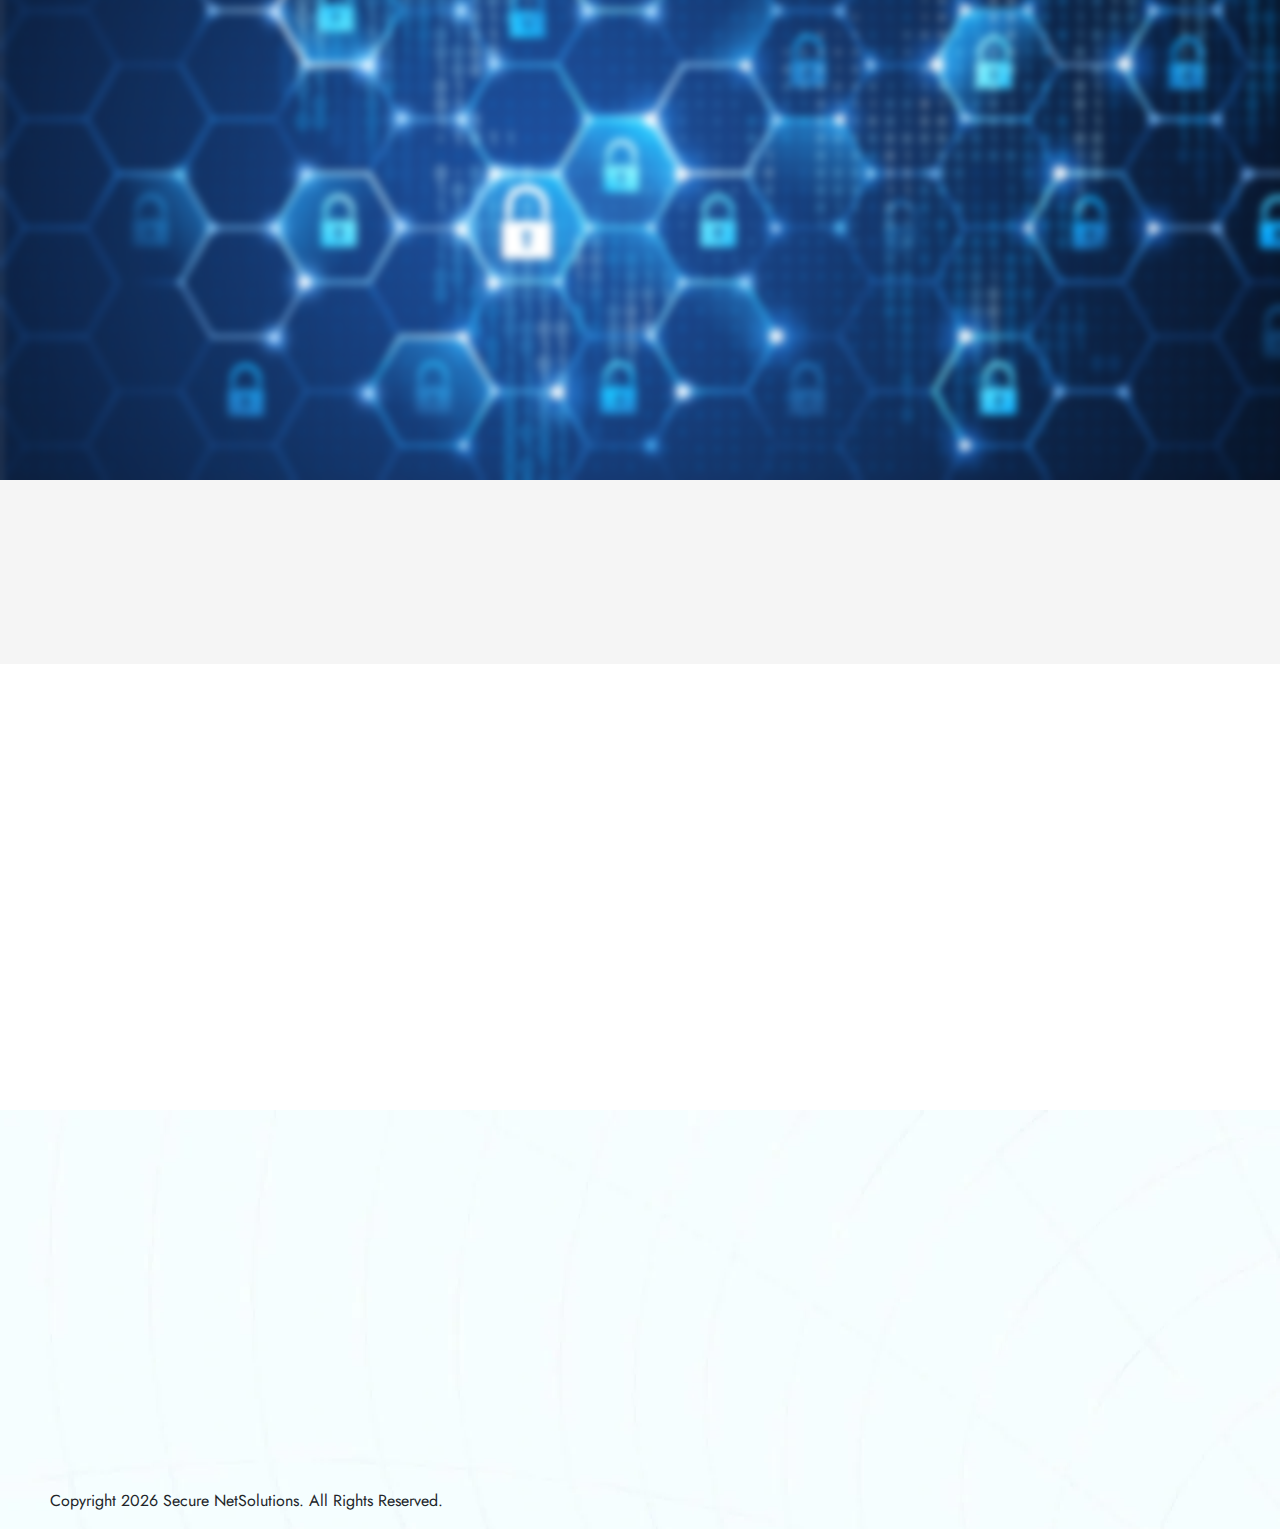
<file: Service/system-security.html>
<!DOCTYPE html>
<html lang="en">

<head>
    <meta charset="UTF-8" />
    <meta name="description"
        content="Secure NetSolutions is a India based cybersecurity company delivering services and managing cyber risk on behalf of our valued distribution and technology partners.">
    <meta name="keywords" content="IT consulting,HTML, CSS, JavaScript ReactJs">
    <meta name="author" content="Deepsinh231">
    <meta name="viewport" content="width=device-width, initial-scale=1.0" />
    <title>Securenet Solutions</title>
    <link rel="stylesheet" href="../css/cdn.jsdelivr.net_npm_bootstrap@5.0.2_dist_css_bootstrap.min.css">
    <script src="../js/cdn.jsdelivr.net_npm_bootstrap@5.0.2_dist_js_bootstrap.bundle.min.js" defer></script>
    <script src="../js/cdn.jsdelivr.net_npm_@popperjs_core@2.9.2_dist_umd_popper.min.js" defer></script>
    <script src="../js/cdn.jsdelivr.net_npm_bootstrap@5.0.2_dist_js_bootstrap.min.js" defer></script>
    <script src="../js/cdnjs.cloudflare.com_ajax_libs_jquery_3.4.1_jquery.min.js" defer></script>
    <link rel="stylesheet" href="https://cdnjs.cloudflare.com/ajax/libs/font-awesome/6.4.2/css/all.min.css"
        integrity="sha512-z3gLpd7yknf1YoNbCzqRKc4qyor8gaKU1qmn+CShxbuBusANI9QpRohGBreCFkKxLhei6S9CQXFEbbKuqLg0DA=="
        crossorigin="anonymous" referrerpolicy="no-referrer" />
    <link rel="stylesheet" href="../css/style.css">
    <link rel="stylesheet" href="../css/style1.css">
    <script src="../js/javascript.js" defer></script>
    <link rel="shortcut icon" href="../img/securenetsolutions.png" type="image/x-icon">

</head>

<body>
    <table class="doc-loader" id="doc-loader">
        <tr>
            <td>
                <div class="loader">
                    <img src="../img/securenetsolutions.png" alt="Loading..." />
                </div>
            </td>
        </tr>
    </table>
    <header id="header-nav">
        <div class="containers-1">
            <div class="d-flex flex-wrap-1 justify-content-between align-items-center ">
                <div class="logo">
                    <a href="../index.html">
                        <img class="w-100 " src="../img/securenetsolutions.png" alt="">
                    </a>
                </div>
                <label class="hamburger">
                    <input id='input-nav' type="checkbox" onclick="chekbox()" />
                    <svg viewBox="0 0 32 32">
                        <path class="line line-top-bottom"
                            d="M27 10 13 10C10.8 10 9 8.2 9 6 9 3.5 10.8 2 13 2 15.2 2 17 3.8 17 6L17 26C17 28.2 18.8 30 21 30 23.2 30 25 28.2 25 26 25 23.8 23.2 22 21 22L7 22">
                        </path>
                        <path class="line" d="M7 16 27 16"></path>
                    </svg>
                </label>
                <main class="main-class">
                    <ul>
                        <li class=""><a class=" p-3 text-decoration-none" href="../index.html">Home</a></li>
                        <li class="position-relative hovar-drop-nav">
                            <a class=" p-3 text-decoration-none active-page" href="#">Service</a>
                            <div class="data-class-list">
                                <p><a class="text-decoration-none"
                                        href="./network-security.html">NETWORK&nbsp;SECURITY</a></p>
                                <p><a class="text-decoration-none"
                                        href="./application-security.html">APPLICATION&nbsp;SECURITY</a></p>
                                <p><a class="text-decoration-none " href="./web-security.html">WEB&nbsp;SECURITY</a></p>
                                <p><a class="text-decoration-none active-page"
                                        href="./system-security.html">SYSTEM&nbsp;SECURITY</a></p>
                            </div>
                        </li>
                        <li class=""><a class=" p-3 text-decoration-none " href="../about-us.html">About
                                us</a>
                        </li>
                        <li class=""><a class=" p-3 text-decoration-none" href="../Price.html">Price</a>
                        </li>
                        <li class=""><a class="p-3 text-decoration-none" href="../contact.html">contact</a>
                        </li>
                    </ul>
                </main>
            </div>
        </div>
    </header>
    <section class="section-1 d-grid align-items-center">
        <div class="containers py50">
            <div class="col-12 text-center data-contane px-1">
                <h2 data-reveal="top" data-reveal-delay="0.2s">System Security</h2>
                <p data-reveal="left" data-reveal-delay="0.2s" class="clasdta"><a class="hover-coloer"
                        href="../index.html">Home</a> <span><i class="fa-solid fa-angle-right"></i> </span>System
                    Security</p>
            </div>
        </div>
    </section>
    <section class="section-7">
        <div class="containers">
            <div class="row d-flex py-5">
                <div class="col-xl-6 col-lg-6 col-md-12 col-sm-12 pl5">
                    <div class="Improve-security">
                        <h2 data-reveal="top" data-reveal-delay="0.2s">Why us</h2>
                        <p data-reveal="top" data-reveal-delay="0.3s" class="is-p">You’re proactive when it comes to the
                            physical threats to your business. So why would you settle for anything less when protecting
                            electronic assets?</p>
                        <h3 data-reveal="top" data-reveal-delay="0.4s">Our layered system security monitoring approach.
                        </h3>
                        <p data-reveal="top" data-reveal-delay="0.3s">A layered system security monitoring approach
                            involves implementing multiple security
                            controls and mechanisms at different levels or "layers" of your IT infrastructure to enhance
                            protection against various threats. This approach follows the principle of defense in depth,
                            making it more challenging for attackers to exploit vulnerabilities or breach your systems.
                            Here's an overview of a layered system security monitoring approach</p>
                    </div>
                </div>
                <div class="col-xl-6 col-lg-6 col-md-12 col-sm-12 overflow-hidden bo-re p-4">
                    <img class="w-100" src="../img/download3.webp" alt="">
                </div>
            </div>
        </div>
    </section>
    <section class="section-4">
        <div class="containers">
            <div class="col-12 text-center py-5 protecting-secs">
                <h1 data-reveal="rotate-x" data-reveal-delay="0.3s" class="py-3">Our turnkey system protection.</h1>
                <p data-reveal="rotate-x" data-reveal-delay="0.4s">A turnkey system protection solution typically refers
                    to a comprehensive and pre-configured package that includes all the necessary components and
                    features to protect a specific system or environment from various threats and risks. These solutions
                    are designed to be easy to implement and often require minimal customization. Here are some elements
                    commonly included in a turnkey system protection solution.</p>
            </div>
        </div>
    </section>
    <section class="section-network">
        <div class="w-100 backdrop-filter">
            <div class="containers">
                <div class="py-5"></div>
                <div class="col-12 py-1 protecting-sec">
                    <h1 data-reveal="rotate-x" data-reveal-delay="0.3s" class="py-2">System security monitoring
                        includes:
                    </h1>
                </div>
                <div class="row d-flex">
                    <div class="col-xl-6 col-md-6 col-lg-6">
                        <div class="list py-1" id="Service-page">
                            <p data-reveal="right" data-reveal-delay="0.3s" class="d-flex align-items-center"><i
                                    class="fa-solid fa-check"></i>Intrusion Detection System (IDS)</p>
                            <p data-reveal="right" data-reveal-delay="0.2s" class="d-flex align-items-center"><i
                                    class="fa-solid fa-check"></i>24x7 Security Operations Center (SOC) Services</p>
                            <p data-reveal="right" data-reveal-delay="0.4s" class="d-flex align-items-center"><i
                                    class="fa-solid fa-check"></i>Log Management</p>
                            <p data-reveal="right" data-reveal-delay="0.5s" class="d-flex align-items-center"><i
                                    class="fa-solid fa-check"></i>Intrusion Prevention System (IPS)</p>
                            <p data-reveal="right" data-reveal-delay="0.6s" class="d-flex align-items-center"><i
                                    class="fa-solid fa-check"></i>Vulnerability Scanning and Assessment</p>
                            <p data-reveal="right" data-reveal-delay="0.6s" class="d-flex align-items-center"><i
                                    class="fa-solid fa-check"></i>24×7 Monitoring and Escalation</p>
                            <p data-reveal="right" data-reveal-delay="0.6s" class="d-flex align-items-center"><i
                                    class="fa-solid fa-check"></i>Security Alerts and Notifications</p>
                        </div>
                    </div>
                    <div class="col-xl-6 col-md-6 col-lg-6 col-sm-13 col-12">
                        <div class="list py-1" id="Service-page">
                            <p data-reveal="right" data-reveal-delay="0.2s" class="d-flex align-items-center"><i
                                    class="fa-solid fa-check"></i>Security Information and Event Management (SIEM)</p>
                            <p data-reveal="right" data-reveal-delay="0.3s" class="d-flex align-items-center"><i
                                    class="fa-solid fa-check"></i>Daily - Weekly or Monthly Email Reports</p>
                            <p data-reveal="right" data-reveal-delay="0.4s" class="d-flex align-items-center"><i
                                    class="fa-solid fa-check"></i>Custom Rules for Your Organization Built by Security
                                Professionals</p>
                            <p data-reveal="right" data-reveal-delay="0.5s" class="d-flex align-items-center"><i
                                    class="fa-solid fa-check"></i>Access to Certified Security Analysts</p>
                            <p data-reveal="right" data-reveal-delay="0.6s" class="d-flex align-items-center"><i
                                    class="fa-solid fa-check"></i>Incident Response Plan</p>
                            <p data-reveal="right" data-reveal-delay="0.6s" class="d-flex align-items-center"><i
                                    class="fa-solid fa-check"></i>Access Control and Authentication</p>
                            <p data-reveal="right" data-reveal-delay="0.6s" class="d-flex align-items-center"><i
                                    class="fa-solid fa-check"></i>Real-time Threat Monitoring</p>
                        </div>
                    </div>
                </div>
                <div class="py-5"></div>
            </div>
        </div>
    </section>
    <section style="background-color: #f5f5f5;" class="section-4">
        <div class="containers">
            <div class="col-12 text-center py-5 protecting-secs">
                <h1 data-reveal="rotate-x" data-reveal-delay="0.3s" class="py-3">24x7x365 Monitoring and Blocking</h1>
            </div>
        </div>
    </section>
    <section class="section-6 py-5">
        <div class="containers">
            <div class="col-12 text-center py-5 protecting-secs">
                <h1 data-reveal="bottom" data-reveal-delay="0.2s" class="py-3">Contact Secure NetSolutions Today</h1>
                <p style="max-width: 700px;" class="mx-auto" data-reveal="bottom" data-reveal-delay="0.3s">Please reach
                    out for more information on our services
                    and our partnership opportunities. <br>
                    The team at Cyber Security Services is just a phone call away
                    at <a class="hover-coloer text-decoration-none color-prime"
                        href="tel:+916351303020">+916351303020</a> or click the get started button now below..</p>
                <div class="py-3"></div>
                <button data-reveal="bottom" data-reveal-delay="0.4s" class="btn1">
                    <a class="class-btn" href="../contact.html">GET STARTED NOW</a>
                </button>
            </div>
        </div>
    </section>
    <footer>
        <div class="containers">
            <div class="d-flex row py-5">
                <div class="col-xl-3 col-lg-3 col-md-6 col-sm-12">
                    <div data-opacity data-reveal-delay="0.2s" class="footer-list1">
                        <strong>Secure NetSolutions</strong>
                        <p>A leading provider of cybersecurity services and solutions for distribution and technology
                            partners
                            around
                            the India.
                        </p>
                    </div>
                </div>
                <div class="col-xl-3 col-lg-3 col-md-6 col-sm-12">
                    <div data-opacity data-reveal-delay="0.2s" class="footer-list2">
                        <h3>About Us</h3>
                        <a class="hover-coloer" href="../about-us.html">About Us</a>
                        <a class="hover-coloer" href="../contact.html">Contact</a>
                        <a class="hover-coloer" href="../Job.html">Job</a>
                    </div>
                </div>
                <div data-opacity data-reveal-delay="0.2s" class="col-xl-3 col-lg-3 col-md-6 col-sm-12">
                    <div class="footer-list3">
                        <h3>Contact Us</h3>
                        <p><span>Address:</span>B-149 Pramukh Arcade,Near Rajdhani Society,Kudasan,Gandhinagar - 382421
                        </p>
                        <p><span>Email:</span><a class="hover-coloer text-decoration-none link-color"
                                href="mailto:securenetsolutions2023@outlook.com">securenetsolutions2023@outlook.com</a>
                        </p>
                        <p><span>Phone:</span><a class="hover-coloer text-decoration-none link-color"
                                href="tel:+916351303020">+91-6351 30 30 20</a></p>
                        <p><span>Business hours: </span> 24 Hours / 7 Days</p>
                    </div>
                </div>
                <div class="col-xl-3 col-lg-3 col-md-6 col-sm-12">
                    <div data-opacity data-reveal-delay="0.2s" class="footer-list4">
                        <h3>Follow Us:</h3>
                        <!-- <a class="hover-coloer" href="#">Facebook</a> -->
                        <!-- <a class="hover-coloer" href="#">Twitter</a> -->
                        <a class="hover-coloer" href="https://www.instagram.com/securenetsolutions">Instagram</a>
                    </div>
                </div>
            </div>
        </div>
        <div class="containers">
            <div class="row d-flex align-items-center justify-content-between">

                <div class="py-3 col-lg-6 col-sm-12 col-md-12 text-center text-lg-start copyright-bg ">
                    Copyright <i class="fa fa-copyright" aria-hidden="true"></i>
                    <script>document.write(new Date().getFullYear())</script> Secure NetSolutions. All Rights Reserved.
                </div>
            </div>
        </div>
    </footer>
    <div id="progress">
        <span id="progress-value"><i class="fa-solid fa-arrow-up"></i></span>
    </div>
</body>

</html>
</file>
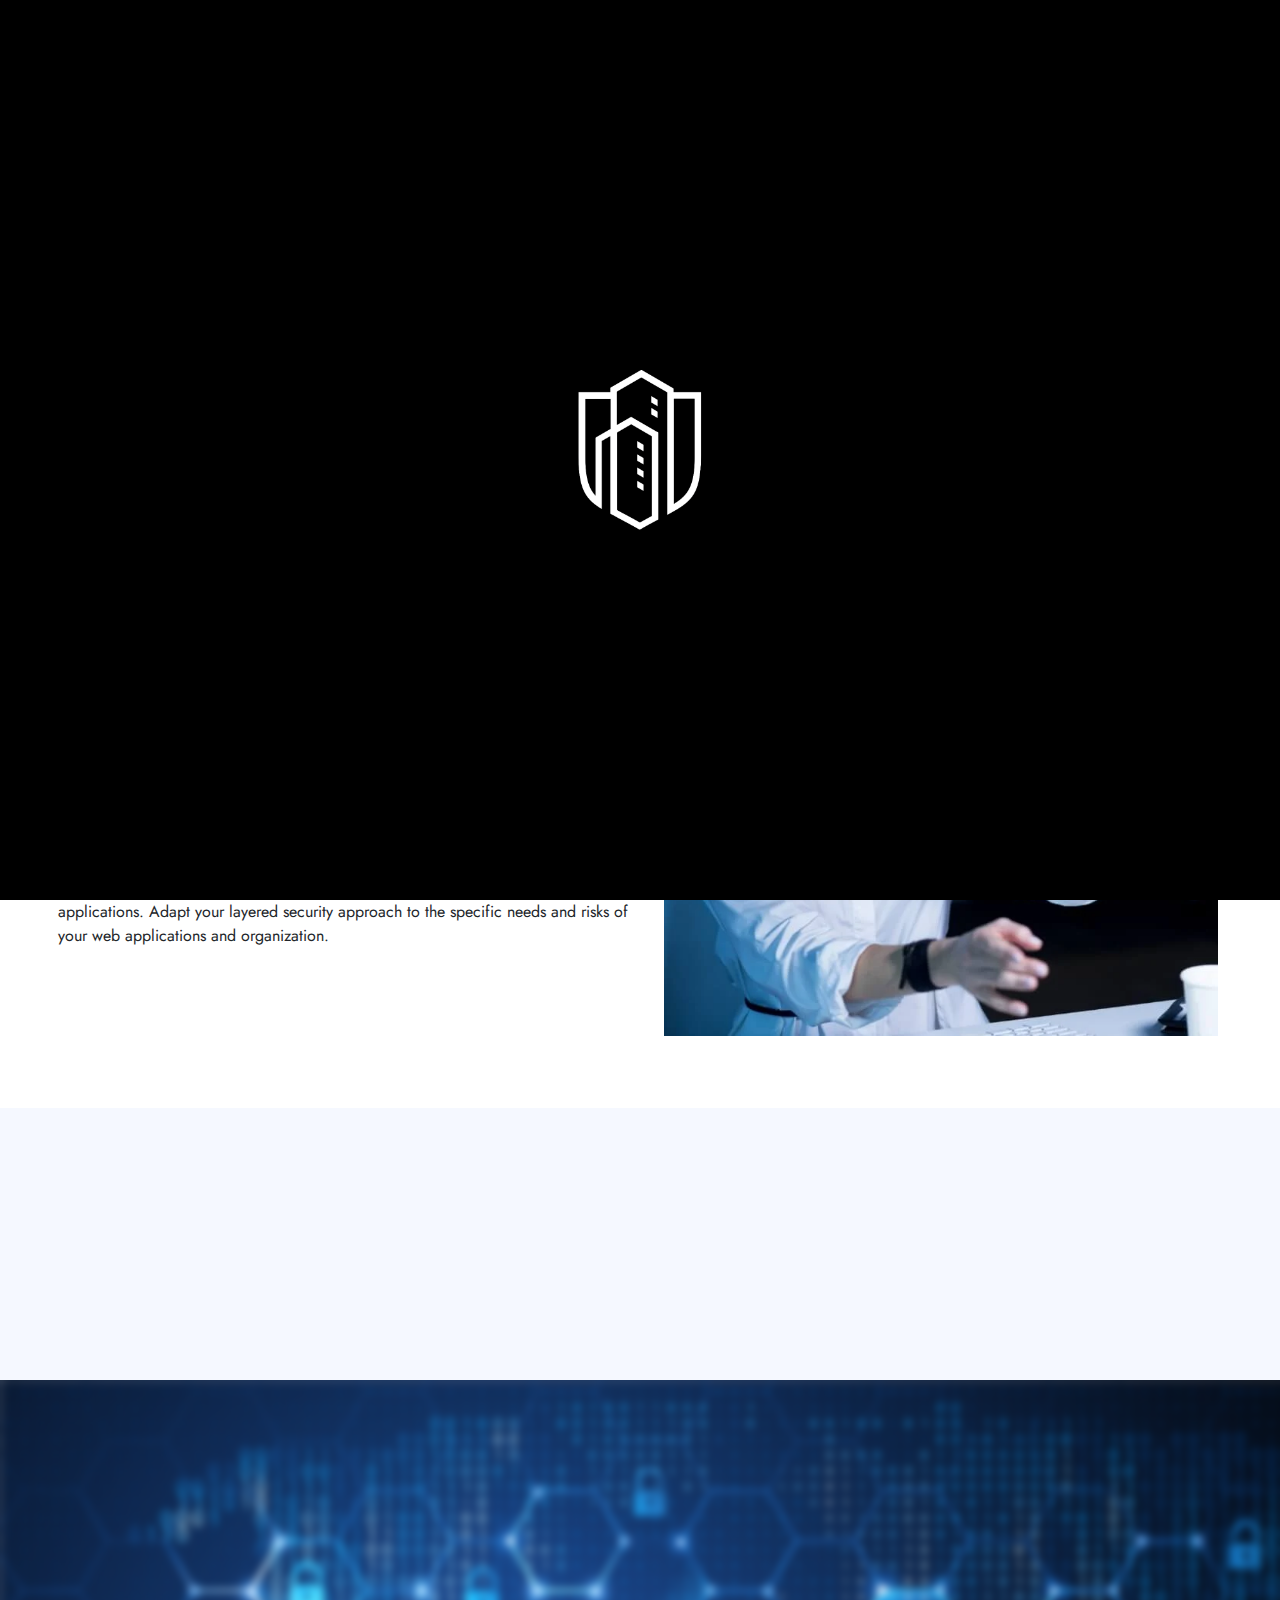
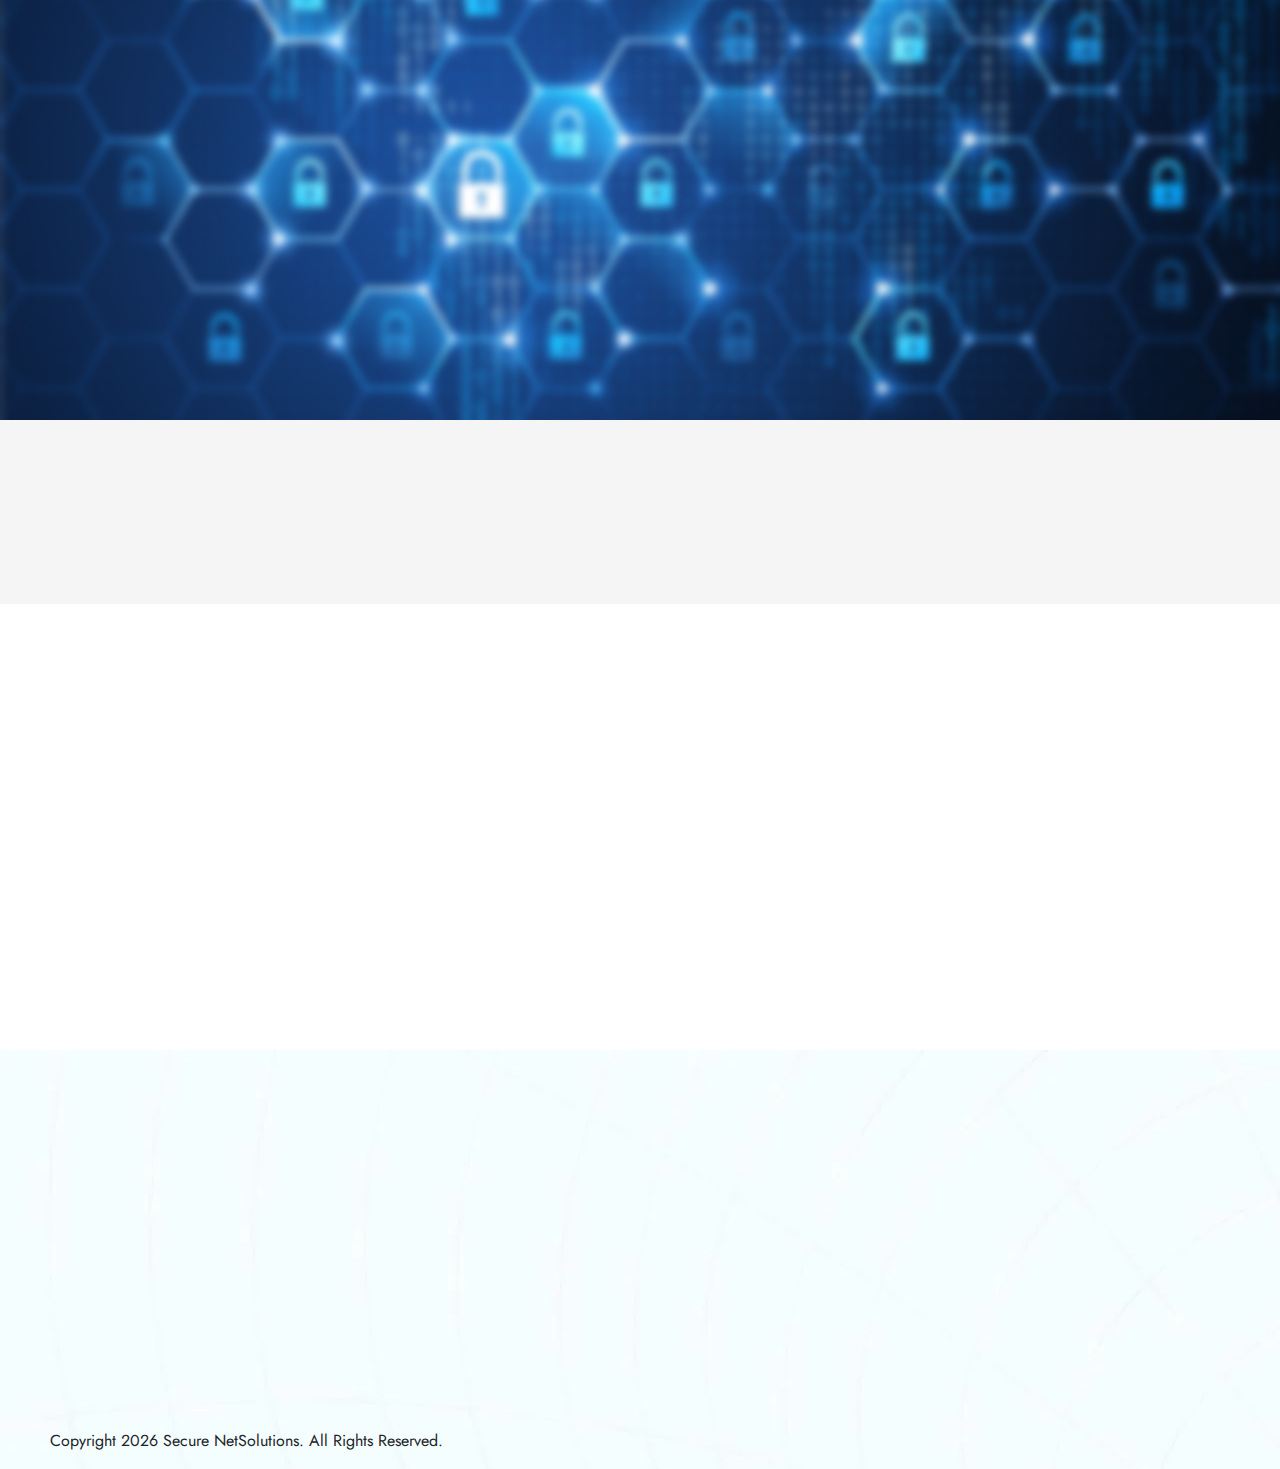
<file: Service/web-security.html>
<!DOCTYPE html>
<html lang="en">

<head>
    <meta charset="UTF-8" />
    <meta name="description"
        content="Secure NetSolutions is a India based cybersecurity company delivering services and managing cyber risk on behalf of our valued distribution and technology partners.">
    <meta name="keywords" content="IT consulting,HTML, CSS, JavaScript ReactJs">
    <meta name="author" content="Deepsinh231">
    <meta name="viewport" content="width=device-width, initial-scale=1.0" />
    <title>Securenet Solutions</title>
    <link rel="stylesheet" href="../css/cdn.jsdelivr.net_npm_bootstrap@5.0.2_dist_css_bootstrap.min.css">
    <script src="../js/cdn.jsdelivr.net_npm_bootstrap@5.0.2_dist_js_bootstrap.bundle.min.js" defer></script>
    <script src="../js/cdn.jsdelivr.net_npm_@popperjs_core@2.9.2_dist_umd_popper.min.js" defer></script>
    <script src="../js/cdn.jsdelivr.net_npm_bootstrap@5.0.2_dist_js_bootstrap.min.js" defer></script>
    <script src="../js/cdnjs.cloudflare.com_ajax_libs_jquery_3.4.1_jquery.min.js" defer></script>
    <link rel="stylesheet" href="https://cdnjs.cloudflare.com/ajax/libs/font-awesome/6.4.2/css/all.min.css"
        integrity="sha512-z3gLpd7yknf1YoNbCzqRKc4qyor8gaKU1qmn+CShxbuBusANI9QpRohGBreCFkKxLhei6S9CQXFEbbKuqLg0DA=="
        crossorigin="anonymous" referrerpolicy="no-referrer" />
    <link rel="stylesheet" href="../css/style.css">
    <link rel="stylesheet" href="../css/style1.css">
    <script src="../js/javascript.js" defer></script>
    <link rel="shortcut icon" href="../img/securenetsolutions.png" type="image/x-icon">

</head>

<body>
    <table class="doc-loader" id="doc-loader">
        <tr>
            <td>
                <div class="loader">
                    <img src="../img/securenetsolutions.png" alt="Loading..." />
                </div>
            </td>
        </tr>
    </table>
    <header id="header-nav">
        <div class="containers-1">
            <div class="d-flex flex-wrap-1 justify-content-between align-items-center ">
                <div class="logo">
                    <a href="../index.html">
                        <img class="w-100 " src="../img/securenetsolutions.png" alt="">
                    </a>
                </div>
                <label class="hamburger">
                    <input id='input-nav' type="checkbox" onclick="chekbox()" />
                    <svg viewBox="0 0 32 32">
                        <path class="line line-top-bottom"
                            d="M27 10 13 10C10.8 10 9 8.2 9 6 9 3.5 10.8 2 13 2 15.2 2 17 3.8 17 6L17 26C17 28.2 18.8 30 21 30 23.2 30 25 28.2 25 26 25 23.8 23.2 22 21 22L7 22">
                        </path>
                        <path class="line" d="M7 16 27 16"></path>
                    </svg>
                </label>
                <main class="main-class">
                    <ul>
                        <li class=""><a class=" p-3 text-decoration-none" href="../index.html">Home</a></li>
                        <li class="position-relative hovar-drop-nav">
                            <a class=" p-3 text-decoration-none active-page" href="#">Service</a>
                            <div class="data-class-list">
                                <p><a class="text-decoration-none"
                                        href="./network-security.html">NETWORK&nbsp;SECURITY</a></p>
                                <p><a class="text-decoration-none "
                                        href="./application-security.html">APPLICATION&nbsp;SECURITY</a></p>
                                <p><a class="text-decoration-none active-page "
                                        href="./web-security.html">WEB&nbsp;SECURITY</a></p>
                                <p><a class="text-decoration-none "
                                        href="./system-security.html">SYSTEM&nbsp;SECURITY</a></p>
                            </div>
                        </li>
                        <li class=""><a class=" p-3 text-decoration-none " href="../about-us.html">About
                                us</a>
                        </li>
                        <li class=""><a class=" p-3 text-decoration-none" href="../Price.html">Price</a>
                        </li>
                        <li class=""><a class="p-3 text-decoration-none" href="../contact.html">contact</a>
                        </li>
                    </ul>
                </main>
            </div>
        </div>
    </header>
    <section class="section-1 d-grid align-items-center">
        <div class="containers py50">
            <div class="col-12 text-center data-contane px-1">
                <h2 data-reveal="top" data-reveal-delay="0.2s">Web Security</h2>
                <p data-reveal="left" data-reveal-delay="0.2s" class="clasdta"><a class="hover-coloer"
                        href="../index.html">Home</a> <span><i class="fa-solid fa-angle-right"></i> </span>Web
                    Security</p>
            </div>
        </div>
    </section>
    <section class="section-7">
        <div class="containers">
            <div class="row d-flex py-5">
                <div class="col-xl-6 col-lg-6 col-md-12 col-sm-12 pl5">
                    <div class="Improve-security">
                        <h2 data-reveal="top" data-reveal-delay="0.2s">Why us</h2>
                        <p data-reveal="top" data-reveal-delay="0.3s" class="is-p">You’re proactive when it comes to the
                            physical threats to your business. So why would you settle for anything less when protecting
                            electronic assets?</p>
                        <h3 data-reveal="top" data-reveal-delay="0.4s">Our layered web security monitoring approach.
                        </h3>
                        <p data-reveal="top" data-reveal-delay="0.3s">A layered web security monitoring approach
                            involves implementing multiple security controls
                            and mechanisms at different levels or "layers" of your web application architecture to
                            enhance protection against various threats. This approach follows the principle of defense
                            in depth, making it more challenging for attackers to exploit vulnerabilities or breach your
                            web application's security. Here's an overview of a layered web security monitoring
                            approach</p>
                        <p data-reveal="top" data-reveal-delay="0.3s">Remember that security is an ongoing process, and
                            regular monitoring, testing, and updates
                            are essential to maintaining a strong security posture for your web applications. Adapt your
                            layered security approach to the specific needs and risks of your web applications and
                            organization.</p>
                    </div>
                </div>
                <div class="col-xl-6 col-lg-6 col-md-12 col-sm-12 overflow-hidden bo-re p-4">
                    <img class="w-100" src="../img/download3.webp" alt="">
                </div>
            </div>
        </div>
    </section>
    <section class="section-4">
        <div class="containers">
            <div class="col-12 text-center py-5 protecting-secs">
                <h1 data-reveal="rotate-x" data-reveal-delay="0.3s" class="py-3">Our turnkey web protection.</h1>
                <p data-reveal="rotate-x" data-reveal-delay="0.4s">A turnkey web protection solution provides a
                    comprehensive and pre-configured set of security measures to protect your web applications and
                    online assets. These solutions are designed to be easy to deploy and often come with minimal setup
                    and configuration requirements. Here are key components and considerations typically included in a
                    turnkey web protection solution
                </p>
            </div>
        </div>
    </section>
    <section class="section-network">
        <div class="w-100 backdrop-filter">
            <div class="containers">
                <div class="py-5"></div>
                <div class="col-12 py-1 protecting-sec">
                    <h1 data-reveal="rotate-x" data-reveal-delay="0.3s" class="py-2">Web security monitoring
                        includes:
                    </h1>
                </div>
                <div class="row d-flex">
                    <div class="col-xl-6 col-md-6 col-lg-6">
                        <div class="list py-1" id="Service-page">
                            <p data-reveal="right" data-reveal-delay="0.3s" class="d-flex align-items-center"><i
                                    class="fa-solid fa-check"></i>Web Application Firewall</p>
                            <p data-reveal="right" data-reveal-delay="0.4s" class="d-flex align-items-center"><i
                                    class="fa-solid fa-check"></i>Log Management</p>
                            <p data-reveal="right" data-reveal-delay="0.5s" class="d-flex align-items-center"><i
                                    class="fa-solid fa-check"></i>Penetration Testing</p>
                            <p data-reveal="right" data-reveal-delay="0.6s" class="d-flex align-items-center"><i
                                    class="fa-solid fa-check"></i>Web Content Security</p>
                            <p data-reveal="right" data-reveal-delay="0.6s" class="d-flex align-items-center"><i
                                    class="fa-solid fa-check"></i>24×7 Monitoring and Escalation</p>
                            <p data-reveal="right" data-reveal-delay="0.6s" class="d-flex align-items-center"><i
                                    class="fa-solid fa-check"></i>Web Traffic Analysis</p>
                        </div>
                    </div>
                    <div class="col-xl-6 col-md-6 col-lg-6 col-sm-13 col-12">
                        <div class="list py-1" id="Service-page">
                            <p data-reveal="right" data-reveal-delay="0.2s" class="d-flex align-items-center"><i
                                    class="fa-solid fa-check"></i>24x7 Security Operations Center (SOC) Services</p>
                            <p data-reveal="right" data-reveal-delay="0.3s" class="d-flex align-items-center"><i
                                    class="fa-solid fa-check"></i>Security Information and Event Management (SIEM)</p>
                            <p data-reveal="right" data-reveal-delay="0.4s" class="d-flex align-items-center"><i
                                    class="fa-solid fa-check"></i>Malware Detection</p>
                            <p data-reveal="right" data-reveal-delay="0.5s" class="d-flex align-items-center"><i
                                    class="fa-solid fa-check"></i>Web Server Security Configuration</p>
                            <p data-reveal="right" data-reveal-delay="0.6s" class="d-flex align-items-center"><i
                                    class="fa-solid fa-check"></i>File Integrity Monitoring (FIM)</p>
                            <p data-reveal="right" data-reveal-delay="0.6s" class="d-flex align-items-center"><i
                                    class="fa-solid fa-check"></i>Real-time Threat Monitoring</p>
                        </div>
                    </div>
                </div>
                <div class="py-5"></div>
            </div>
        </div>
    </section>
    <section style="background-color: #f5f5f5;" class="section-4">
        <div class="containers">
            <div class="col-12 text-center py-5 protecting-secs">
                <h1 data-reveal="rotate-x" data-reveal-delay="0.3s" class="py-3">24x7x365 Monitoring and Blocking</h1>
            </div>
        </div>
    </section>
    <section class="section-6 py-5">
        <div class="containers">
            <div class="col-12 text-center py-5 protecting-secs">
                <h1 data-reveal="bottom" data-reveal-delay="0.2s" class="py-3">Contact Secure NetSolutions Today</h1>
                <p style="max-width: 700px;" class="mx-auto" data-reveal="bottom" data-reveal-delay="0.3s">Please reach
                    out for more information on our services
                    and our partnership opportunities. <br>
                    The team at Cyber Security Services is just a phone call away
                    at <a class="hover-coloer text-decoration-none color-prime"
                        href="tel:+916351303020">+916351303020</a> or click the get started button now below..</p>
                <div class="py-3"></div>
                <button data-reveal="bottom" data-reveal-delay="0.4s" class="btn1">
                    <a class="class-btn" href="../contact.html">GET STARTED NOW</a>
                </button>
            </div>
        </div>
    </section>
    <footer>
        <div class="containers">
            <div class="d-flex row py-5">
                <div class="col-xl-3 col-lg-3 col-md-6 col-sm-12">
                    <div data-opacity data-reveal-delay="0.2s" class="footer-list1">
                        <strong>Secure NetSolutions</strong>
                        <p>A leading provider of cybersecurity services and solutions for distribution and technology
                            partners
                            around
                            the India.
                        </p>
                    </div>
                </div>
                <div class="col-xl-3 col-lg-3 col-md-6 col-sm-12">
                    <div data-opacity data-reveal-delay="0.2s" class="footer-list2">
                        <h3>About Us</h3>
                        <a class="hover-coloer" href="../about-us.html">About Us</a>
                        <a class="hover-coloer" href="../contact.html">Contact</a>
                        <a class="hover-coloer" href="../Job.html">Job</a>
                    </div>
                </div>
                <div data-opacity data-reveal-delay="0.2s" class="col-xl-3 col-lg-3 col-md-6 col-sm-12">
                    <div class="footer-list3">
                        <h3>Contact Us</h3>
                        <p><span>Address:</span>B-149 Pramukh Arcade,Near Rajdhani Society,Kudasan,Gandhinagar - 382421
                        </p>
                        <p><span>Email:</span><a class="hover-coloer text-decoration-none link-color"
                                href="mailto:securenetsolutions2023@outlook.com">securenetsolutions2023@outlook.com</a>
                        </p>
                        <p><span>Phone:</span><a class="hover-coloer text-decoration-none link-color"
                                href="tel:+916351303020">+91-6351 30 30 20</a></p>
                        <p><span>Business hours: </span> 24 Hours / 7 Days</p>
                    </div>
                </div>
                <div class="col-xl-3 col-lg-3 col-md-6 col-sm-12">
                    <div data-opacity data-reveal-delay="0.2s" class="footer-list4">
                        <h3>Follow Us:</h3>
                        <!-- <a class="hover-coloer" href="#">Facebook</a> -->
                        <!-- <a class="hover-coloer" href="#">Twitter</a> -->
                        <a class="hover-coloer" href="https://www.instagram.com/securenetsolutions">Instagram</a>
                    </div>
                </div>
            </div>
        </div>
        <div class="containers">
            <div class="row d-flex align-items-center justify-content-between">

                <div class="py-3 col-lg-6 col-sm-12 col-md-12 text-center text-lg-start copyright-bg ">
                    Copyright <i class="fa fa-copyright" aria-hidden="true"></i>
                    <script>document.write(new Date().getFullYear())</script> Secure NetSolutions. All Rights Reserved.
                </div>
            </div>
        </div>
    </footer>
    <div id="progress">
        <span id="progress-value"><i class="fa-solid fa-arrow-up"></i></span>
    </div>
</body>

</html>
</file>
<file: css/style.css>
* {
    padding: 0;
    margin: 0;
    box-sizing: border-box;
    font-family: Jost;

}

body {
    background-image: url(../img/web-bg2.jpg);
    background-attachment: fixed;
    background-size: cover;
}

*::selection {
    color: var(--mainColor);
    background-color: var(--e-global-color-secondary);
}

a:focus {
    outline: none;
}

@font-face {
    font-family: Jost;
    src: url(./Jost/Jost-VariableFont_wght.ttf);
}

:root {
    --bg-2: #f5f8ff;
    --bg-1: #ffffff;
    --mainColor: #ed1d61;
    --mainColor2: #f16997bd;
    --whiteColor: #fff;
    --black: black;
    --color66: #666;
    --e-global-color-secondary: #00000041;
    --hovar1: linear-gradient(135deg, #f16997bd 0%, #ed1d61 100%);
    /* --hovar1:linear-gradient(135deg,rgba(252,185,0,1) 0%,rgba(255,105,0,1) 100%); */
    /* --hovar1:linear-gradient(135deg,rgba(255,105,0,1) 0%,rgb(207,46,46) 100%); */
    /* --hovar1:linear-gradient(135deg,rgb(238,238,238) 0%,rgb(169,184,195) 100%); */
    /* --hovar1: linear-gradient(135deg, rgb(74, 234, 220) 0%, rgb(151, 120, 209) 20%, rgb(207, 42, 186) 40%, rgb(238, 44, 130) 60%, rgb(251, 105, 98) 80%, rgb(254, 248, 76) 100%); */
    /* --hovar1: linear-gradient(135deg,rgb(255,206,236) 0%,rgb(152,150,240) 100%); */
    /* --hovar1: linear-gradient(135deg,rgb(254,205,165) 0%,rgb(254,45,45) 50%,rgb(107,0,62) 100%); */
    /* --hovar1: linear-gradient(135deg,rgb(255,203,112) 0%,rgb(199,81,192) 50%,rgb(65,88,208) 100%); */
    /* --hovar1: linear-gradient(135deg,rgb(255,245,203) 0%,rgb(182,227,212) 50%,rgb(51,167,181) 100%); */
    /* --hovar1: linear-gradient(135deg,rgb(202,248,128) 0%,rgb(113,206,126) 100%); */
    /* --hovar1: linear-gradient(135deg,rgb(2,3,129) 0%,rgb(40,116,252) 100%); */
    /* --hovar2: linear-gradient(135deg, rgba(6, 147, 227, 1) 0%, rgb(155, 81, 224) 100%); */
}

html::-webkit-scrollbar {
    width: 5px;
}


html::-webkit-scrollbar-thumb {
    background-color: var(--mainColor);
    border-radius: 10px;

}

.containers {
    width: clamp(200px, 99vw, 1200px);
    margin-inline: auto;
    padding-inline: 10px;
    overflow: hidden;
}

.containers-1 {
    width: clamp(200px, 99vw, 1200px);
    margin-inline: auto;
    padding-inline: 10px;
}

.data-class-list {
    position: absolute;
    display: none;
    left: 0;
    padding: 15px 10px;
    background-color: var(--black);
}

.hovar-drop-nav:hover .data-class-list {
    display: block;
}

.data-class-list p {
    padding: 0 10px;
}




.class-btn {
    color: var(--whiteColor);
    text-decoration: none;
}

.class-btn:hover {
    color: var(--whiteColor);
}

.btn1 {
    padding: 0.8em 2em;
    background: none;
    border: none;
    font-size: 15px;
    color: var(--whiteColor);
    cursor: pointer;
    position: relative;
    overflow: hidden;
    transition: all 0.3s;
    border-radius: 45px;
    background-color: var(--mainColor);
    font-weight: bolder;
    /* box-shadow: 0 2px 0 2px #000; */
}

.btn1:before {
    content: "";
    position: absolute;
    width: 100px;
    height: 120%;
    background-color: rgba(0, 0, 0, 0.596);
    top: 50%;
    transform: skewX(30deg) translate(-150%, -50%);
    transition: all 1s;
}

.btn1:hover {
    background-color: var(--mainColor);
    color: #fff;
}

.btn1:hover::before {
    transform: skewX(30deg) translate(300%, -50%);
    transition-delay: 0.1s;
}

.btn1:active {
    transform: scale(0.9);
}

.btn1:focus {
    border: none;
    outline: none;
}

.hamburger {
    display: none;
    cursor: pointer;
}

.hamburger input {
    display: none;
}

.hamburger svg {
    /* The size of the SVG defines the overall size */
    height: 3em;
    /* Define the transition for transforming the SVG */
    transition: transform 600ms cubic-bezier(0.4, 0, 0.2, 1);
}

.line {
    fill: none;
    stroke: white;
    stroke-linecap: round;
    stroke-linejoin: round;
    stroke-width: 3;
    /* Define the transition for transforming the Stroke */
    transition: stroke-dasharray 600ms cubic-bezier(0.4, 0, 0.2, 1),
        stroke-dashoffset 600ms cubic-bezier(0.4, 0, 0.2, 1);
}

.line-top-bottom {
    stroke-dasharray: 12 63;
}

.hamburger input:checked+svg {
    transform: rotate(-45deg);
}

.hamburger input:checked+svg .line-top-bottom {
    stroke-dasharray: 20 300;
    stroke-dashoffset: -32.42;
}

.hamburger {
    display: none;
    cursor: pointer;
}

.slider-shape {
    position: absolute;
    top: 0;
}

.py50 {
    padding: 50px 0;
}

.logo {
    width: 70px;
    margin: 10px 0;
}

header {
    position: absolute;
    top: 0;
    left: 0;
    right: 0;
    z-index: 200;
    background-color: var(--e-global-color-secondary);

}

.posifix {
    position: fixed;
    top: 0;
    width: 100%;
    background-color: var(--black);
    animation: updto 1s ease-in-out;
}

main ul li a:hover {
    color: var(--mainColor);
}

main ul li {
    display: inline-block;
}

main ul li a {
    display: inline-block;
}

main ul {
    margin: 0;
}

main ul li a {
    transition: all 0.3s;
    color: var(--whiteColor);
    font-size: 16px;
    font-weight: 500;
    position: relative;
    font-size: 1rem;
    text-transform: capitalize;
    /* overflow: hidden; */
}
.color-prime{
    color: var(--mainColor);
}
main ul li a::after {
    content: "";
    position: absolute;
    bottom: 0;
    left: 0;
    width: 100%;
    height: 2px;
    background-color: var(--mainColor);
    transform: scaleX(0);
    transition: transform 0.3s;
}

main ul li a:hover::after {
    transform: scaleX(1);
}

.text-justify {
    text-align: justify;
}

.section-1 {
    background-image: url(../img/photo_6105008111472457468_y11.jpg);
    padding: 100px 0;
    background-size: cover;
}
.min-height-100{
    min-height: 100vh;
}
.data-contane h2 {
    color: var(--whiteColor);
    font-size: clamp(30px, 10vw, 60px);
    font-weight: 900;
}

.data-contane h4 {
    color: var(--whiteColor);
    font-size: clamp(25px, 10vw, 30px);
    font-weight: 500;
    padding: 10px 0;
}

.data-contane p {
    color: var(--whiteColor);
    font-size: 20px;
    font-weight: 300;
}

/* se2 */
.section-2 {
    background-color: var(--bg-2);
}

.bicon-1 {
    top: 200px;
    left: 10px;
    animation: zoom 20s linear 0s infinite;
}

.zindex1 {
    z-index: 1;
}

.zindex2 {
    z-index: 2;
}

.bicon-2 {
    top: 90px;
    right: 0;
    animation: updoun 3s infinite alternate;
}

.bicon-3 {
    bottom: 0;
    right: 50px;
    animation: updouns 6s infinite alternate;
}

.bicon-4 {
    bottom: -2px;
    right: 70%;
    animation: updoun 6s infinite alternate;
}

.Security-Services h2 {
    color: var(--black);
    font-size: clamp(25px, 10vw, 44px);
    font-weight: 600;
}

.Security-Services p {
    padding: 10px 0;
    color: var(--color66);
    font-size: 1rem;
}

.conten-img .img-ads {
    width: 100%;
}

.conten-img {
    width: 100%;
    position: relative;
    transition: all 0.5s;
}


.tham-img {
    position: absolute;
    width: 80px;
    bottom: -37px;
    left: 10px;
    background-color: var(--mainColor);
    padding: 25px;
    border-radius: 50%;
}

.card-bg {
    background-color: var(--bg-1);
}

.card-stysle {
    border-radius: 10px;
    overflow: hidden;
}

.Security-data-table {
    padding: 10px;
    transition: all 0.5s;
}

.Security-data-table .data-tab {
    color: var(--black);
    padding: 30px 0;
    display: inline-block;
    font-size: 20px;
}

.hover-coloer:hover {
    color: var(--mainColor) !important;
}

.link-color {
    color: var(--color66);
}

.read-more {
    color: var(--mainColor);
    font-size: 1.2rem;
    transform: scaleY(0);
    overflow: hidden;
    transition: all 0.5s;
}

.hover-card:hover .read-more {
    transform: scaleY(1);
    color: var(--mainColor);
}

.hover-card:hover .conten-img,
.hover-card:hover .Security-data-table {
    transform: translateY(-20px)
}


/* se2 */
/* se3 */
.section-3 {
    background-image: url(../img/services-bg.jpg);
    background-size: cover;
    color: var(--whiteColor);
}

.section-network {
    background-image: url(../img/bg-545.jpg);
    background-size: cover;
    color: var(--whiteColor);
}

.backdrop-filter {
    backdrop-filter: blur(4px);
}

.protecting-sec h1 {
    font-size: clamp(10px, 6vw, 40px);
    font-weight: 700;
}

.protecting-sec p {
    font-size: 1rem;
}

/* se3 */
/* se4 */
.section-4 {
    color: var(--black);
    background-color: var(--bg-2);
}

.protecting-secs h1 {
    font-size: clamp(10px, 8vw, 40px);
    font-weight: 800;
}

.protecting-secs p {
    font-size: 1rem;
    color: var(--color66);
}

/* se4 */
/* se5 */
.section-5 {
    background-color: var(--bg-1);
}

.list p i {
    border-radius: 50%;
    background-color: var(--bg-2);
    font-size: 15px;
    padding: 7px;
    color: var(--mainColor);
    transition: all 0.4s;
    margin-right: 10px;
}

.list p {
    font-size: 1rem;
    font-weight: 700;
    color: var(--black);
}

.list p:hover i {
    color: var(--bg-2);
    background-color: var(--mainColor);
}

.list p i {
    border-radius: 50%;
    background-color: var(--bg-2);
    font-size: 15px;
    padding: 7px;
}

.What-Cyber-Security h1 {
    font-weight: 700;
    font-size: clamp(20px, 97vw, 40px);
}

.Cyber-about {
    color: var(--color66);
}

/* se5 */
/* footer */
footer {
    background-image: url(../img/download.webp);
}

.footer-list1 strong {
    font-size: clamp(20px, 10vw, 32px);
    padding: 10px 0;
    font-weight: 800;
}

.footer-list1 p {
    font-size: 1rem;
    padding: 10px 0;
    color: var(--color66);
}

.footer-list2 h3 {
    font-size: 2rem;
    padding: 10px 0;
    font-weight: 600;
}

.footer-list2 {
    display: flex;
    flex-direction: column;
}

.footer-list2 a {
    color: var(--color66);
    text-decoration: none;
    padding: 2px 0;
    margin: 2px 0;
}

.footer-list3 h3 {
    font-size: 2rem;
    padding: 10px 0;
    font-weight: 600;
}

.footer-list3 {
    display: flex;
    flex-direction: column;
}

.footer-list3 p {
    color: var(--color66);
    text-decoration: none;
    padding: 2px 0;
    margin: 2px 0;
}

.footer-list3 span {
    color: var(--black);
    display: inline-block;
    font-weight: 600;
}

.footer-list4 h3 {
    font-size: 2rem;
    padding: 10px 0;
    font-weight: 600;
}

.footer-list4 {
    display: flex;
    flex-direction: column;
}

.footer-list4 a {
    color: var(--color66);
    text-decoration: none;
    padding: 2px 0;
    margin: 2px 0;
}


/* footer */
.active {
    display: block;
}

.active ul li a {
    width: 100%;
    text-align: center;
}

.active ul li {
    width: 100%;
    text-align: center;
}

.section-6 {
    background-color: var(--bg-1);
}

.section-6 {
    background-color: var(--bg-1);
}

.bo-re {
    border-radius: 25px;
}

.height-available {
    transform: scale(2);
    height: -webkit-fill-available;
}

.section-7 {
    background-color: var(--bg-1);
}

.Improve-security h2 {
    color: var(--black);
    text-transform: capitalize;
    font-size: clamp(15px, 9vw, 40px);
    font-weight: 800;
    padding: 15px 0;
}

.Improve-security .is-p {
    color: var(--color66);
    text-transform: capitalize;
    font-size: 1.2rcap;
    padding: 5x 0;
}

.Improve-security span {
    color: var(--color66);
    font-size: 1.2rcap;
    padding: 5x 0;
    font-weight: 600;
}

.pl5 {
    padding-left: 20px;
}

.active-page {
    color: var(--mainColor);
}

.text-center .clasdta {
    color: var(--whiteColor);
}

.text-center .clasdta a {
    color: var(--whiteColor);
    text-decoration: none;
}

.section-contact {
    background-color: var(--bg-1);
}

.get-touch {
    color: var(--black);
    font-size: clamp(20px, 8vw, 40px);
    font-weight: 700;
    padding: 10px 0;
}

.form-data {
    margin-bottom: 20px;
}

.form-data textarea {
    resize: none;
    border: 1px solid var(--color66);
    color: var(--black);
    outline: none;
    font-size: 1.1rem;
    padding: 10px;
}

.input-data {
    display: grid;
    grid-template-columns: repeat(auto-fit, minmax(300px, 1fr));
    gap: 20px;
    margin: 20px 0;
}

.input::-webkit-outer-spin-button,
input::-webkit-inner-spin-button {
    -webkit-appearance: none;
    margin: 0;
}

/* Firefox */
input[type=number] {
    appearance: textfield;
}

.thisis {
    display: none;
}

.toastbox {
    position: fixed;
    right: 20px;
    top: 100px;
    padding: 10px;
    display: flex;
    align-items: flex-end;
    flex-direction: column;
    overflow: hidden;
}

.toast {
    position: relative;
    width: 250px;
    height: 40px;
    color: green;
    background: white;
    box-shadow: 5px 5px 5px rgba(107, 107, 107, 0.651);
    margin: 10px 0;
    display: flex;
    align-items: center;
    transform: translateX(100%);
    animation: see 0.5s linear forwards;
    opacity: 0;
}

@keyframes see {
    100% {
        transform: translateX(0);
        opacity: 1;

    }
}

.toast i {
    margin: 0 20px;
    color: green;
    font-size: 20px;
    text-shadow: 2px 2px 5px rgba(0, 128, 0, 0.349);
}

.toast.Error,
.toast.Error i {
    color: red !important;
}

.toast.Invalid,
.toast.Invalid i {
    color: orange;
}

.toast::after {
    content: '';
    position: absolute;
    width: 100%;
    height: 5px;
    background-color: green;
    bottom: 0;
    left: 0;
    animation: progres 5s linear forwards;
}

@keyframes progres {
    100% {
        width: 0;
    }
}

.toast.Error::after {
    background-color: red;
}

.toast.Invalid::after {
    background-color: orange;
}

.clas input {
    border: 1px solid var(--color66);
    color: var(--black);
    outline: none;
    font-size: 1.1rem;
    padding: 10px;

}

.last-input {
    margin: 20px 0;
}

input[type="submit"] {
    background-color: transparent;
    padding: 10px 40px;
    font-size: 20px;
    border: 1px solid var(--mainColor);
    color: var(--mainColor);
}

input[type="submit"]:hover {
    background-color: var(--mainColor);
    color: var(--whiteColor);
}

.data-contect p {
    margin: 0;
}

.data-info i {
    color: var(--color66);
    font-size: 30px;
    text-align: center;
    margin: 5px;
}


.data-info .data-contect p {
    color: var(--color66);
    font-size: 20px;
    padding: 2px 10px;
    text-align: start;
}

.data-info .data-contect p span a,
.data-info .data-contect p span {
    color: var(--black);
    font-size: 20px;
    text-align: start;
}

#progress {
    position: fixed;
    /* top: 20px; */
    bottom: 20px;
    right: 10px;
    height: 50px;
    width: 50px;
    display: none;
    place-items: center;
    border-radius: 50%;
    box-shadow: 0 0 10px rgba(0, 0, 0, 0.2);
    cursor: pointer;
}

#progress-value {
    display: block;
    height: calc(100% - 15px);
    width: calc(100% - 15px);
    background-color: #ffffff;
    border-radius: 50%;
    display: grid;
    place-items: center;
    font-size: 20px;
    color: #001a2e;
    /* transform: rotate(180deg); */
}

#Service-page p {
    padding: 10px 5px;
    border-radius: 10px;
    background-color: rgba(255, 255, 255, .2);
    color: var(--whiteColor);
}

#Service-page p:hover {
    background-image: var(--hovar1);
}

#Service-page p:hover i {
    background: var(--bg-1);
    color: #ed1d61;
}

.deepsinh231 {
    color: var(--black);
    text-decoration: none;
}

.deepsinh231:hover {
    color: var(--black);
}



@media screen and (max-width: 600px) {
    header {
        background-color: var(--black);
    }

    .read-more {
        transform: scale(1);
    }

    main {
        display: none;
    }

    .hamburger {
        display: block;
    }

    .flex-wrap-1 {
        flex-wrap: wrap;
    }

    .data-class-list:hover {
        position: relative;
        display: block;
    }

    .data-class-list {
        position: relative;
        margin: 0 auto;
    }


}

@keyframes updoun {
    0% {
        transform: translateY(20px) scale(0.6) rotate(90deg);
    }

    100% {
        transform: translateY(-20px) scale(0.6) rotate(90deg);
    }
}

@keyframes updouns {
    0% {
        transform: translateX(20px);
    }

    100% {
        transform: translateX(-20px);
    }
}

@keyframes zoom {
    0% {
        transform: rotate(0deg) scale(0.8);
    }

    100% {
        transform: rotate(360deg) scale(0.8);
    }

}

@keyframes updto {
    0% {
        transform: translateY(-100px);
    }

    100% {
        transform: translateY(0);
    }
}
</file>
<file: css/style1.css>
/* loader */
.doc-loader {
    position: fixed;
    left: 0px;
    top: 0px;
    width: 100%;
    height: 100%;
    z-index: 99999;
    background-color: black;
}

.doc-loader td {
    text-align: center;
    vertical-align: middle;
}

.doc-loader img {
    width: 160px;
    height: 160px;
    animation: opaasity 1s infinite alternate;
}

@keyframes opaasity {
    0% {
        transform: scale(0.8);
        opacity: 0.5;
    }
    
    100% {
        transform: scale(1);
        opacity: 1;
    }
}

[data-reveal] {
    opacity: 0;
    transition: 0.9s ease;
}

[data-reveal="top"] {
    transform: translateY(-90px);
}

[data-reveal="bottom"] {
    transform: translateY(30px);
}

[data-reveal="left"] {
    transform: translateX(-300px);
}

[data-reveal="top-right"] {
    transform: translate(300px, -200px);
}

[data-reveal="top-left"] {
    transform: translate(-300px, -200px);
}

[data-reveal="bottom-left"] {
    transform: translate(-300px, 200px);
}

[data-reveal="bottom-right"] {
    transform: translate(300px, 200px);
}

[data-reveal="rotate-y"] {
    transform: rotateY(180deg);
}

[data-reveal="rotate-x"] {
    transform: rotateX(90deg);
}

[data-reveal="rotate-z-right"] {
    transform: rotateZ(90deg);
}

[data-reveal="rotate-z-right-zomm"] {
    transform: rotateZ(90deg) scale(1.5);
}

[data-reveal="rotate-z-left"] {
    transform: rotateZ(-90deg);
}

[data-reveal="rotate-y-left"] {
    transform: rotateY(90deg);
}

[data-reveal="scale_zoom_in"] {
    transform: scale(1.5);
}

[data-reveal="scale_zoom_out"] {
    transform: scale(0.5);
}

[data-reveal="scale_zoom_out_right"] {
    transform: scale(1.5) translateX(200px);
}

[data-reveal="scale_zoom_out_left"] {
    transform: scale(1.5) translateX(-200px);
}

[data-reveal="sdsdsfdsfad"] {
    transform: scale(0.5) translateX(-200px);
}

[data-reveal="scale"] {
    transform: scale(0.1);
}



[data-reveal="zoom-in-down"] {
    transform: scale(0.5) translateY(-150px);
}

[data-reveal="zoom_in"] {
    transform: scale(0.5) translateY(150px);
}

[data-reveal="right"] {
    transform: translateX(300px);
}

[data-reveal].revealed {
    transform: translate(0);
    opacity: 1;
}

[data-opacity] {
    opacity: 0;
    transition: 2s ease-in;
}

[data-opacity].Portano {
    opacity: 1;
    animation: wobble 1s ease-in;
    animation: bounce 2s ease-in;
    animation: hover-skew-wobble 1s ease-in-out 1;
    animation: rubberBand 3s ease-in;
    animation: scale-in-ver-center 0.5s cubic-bezier(0.250, 0.460, 0.450, 0.940) both;
    /* animation: hover-wobble-vertical 3s ease-in-out; */
}

@keyframes bounce {

    0%,
    20%,
    50%,
    80%,
    100% {
        transform: translateY(0);
    }

    40% {
        transform: translateY(-50px);
    }

    60% {
        transform: translateY(-60px);
    }
}

@keyframes wobble {
    0% {
        transform: translateX(0%);
    }

    15% {
        transform: translateX(-25%) rotate(-5deg);
    }

    30% {
        transform: translateX(20%) rotate(3deg);
    }

    45% {
        transform: translateX(-15%) rotate(-3deg);
    }

    60% {
        transform: translateX(10%) rotate(2deg);
    }

    75% {
        transform: translateX(-5%) rotate(-1deg);
    }

    100% {
        transform: translateX(0%);
    }
}

@keyframes rubberBand {
    0% {
        transform: scale(1);
    }

    30% {
        transform: scaleX(1.25) scaleY(0.75);
    }

    40% {
        transform: scaleX(0.75) scaleY(1.25);
    }

    60% {
        transform: scaleX(1.15) scaleY(0.85);
    }

    100% {
        transform: scale(1);
    }
}

@keyframes hover-skew-wobble {
    15% {
        transform: skew(-12deg);
    }

    30% {
        transform: skew(10deg);
    }

    50% {
        transform: skew(-6deg);
    }

    65% {
        transform: skew(4deg);
    }

    80% {
        transform: skew(-2deg);
    }

    100% {
        transform: skew(0);
    }
}

@keyframes hover-wobble-vertical {
    20% {
        transform: translateY(8px);
    }

    40% {
        transform: translateY(-6px);
    }

    60% {
        transform: translateY(4px);
    }

    80% {
        transform: translateY(-2px);
    }

    100% {
        transform: translateY(0);
    }
}


.scale-in-ver-center {
    -webkit-animation: scale-in-ver-center 0.5s cubic-bezier(0.250, 0.460, 0.450, 0.940) both;
    animation: scale-in-ver-center 0.5s cubic-bezier(0.250, 0.460, 0.450, 0.940) both;
}

@-webkit-keyframes scale-in-ver-center {
    0% {
        -webkit-transform: scaleY(0);
        transform: scaleY(0);
        opacity: 1;
    }

    100% {
        -webkit-transform: scaleY(1);
        transform: scaleY(1);
        opacity: 1;
    }
}

@keyframes scale-in-ver-center {
    0% {
        -webkit-transform: scaleY(0);
        transform: scaleY(0);
        opacity: 1;
    }

    100% {
        -webkit-transform: scaleY(1);
        transform: scaleY(1);
        opacity: 1;
    }
}
</file>
